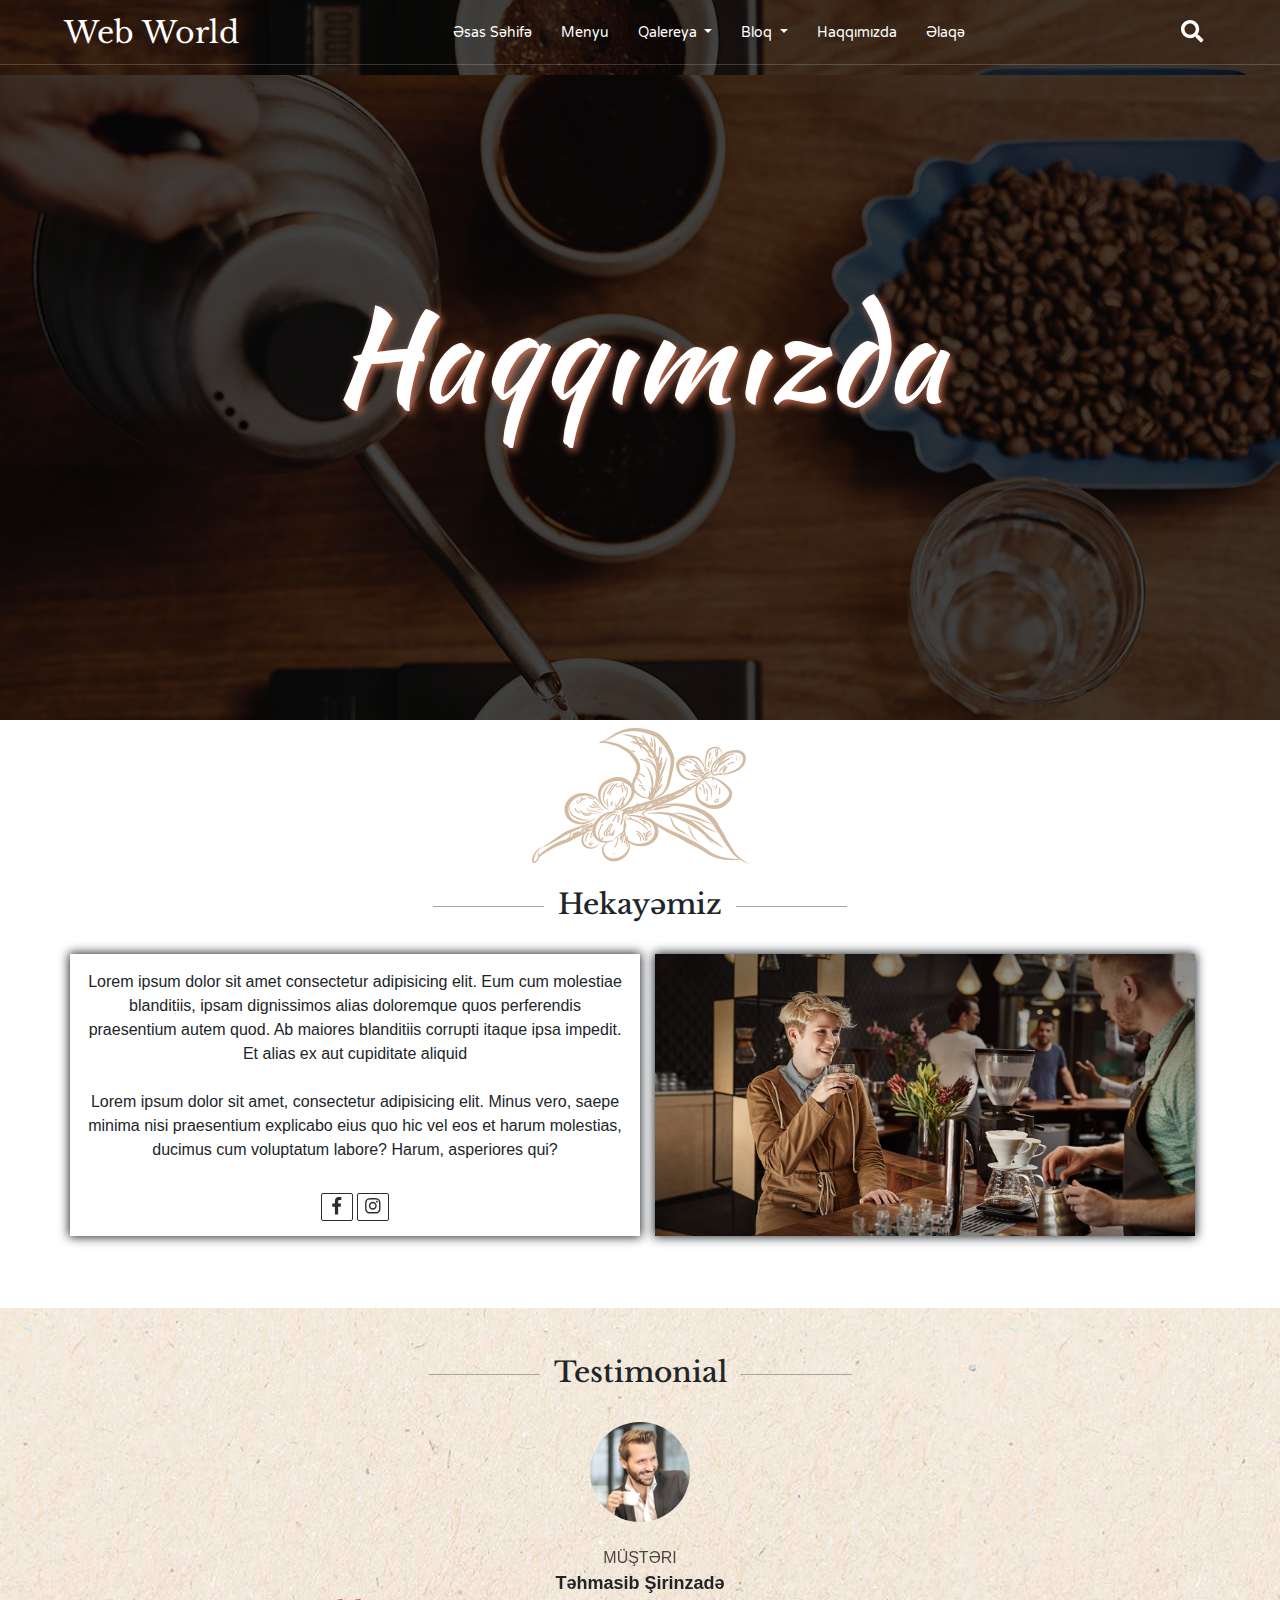
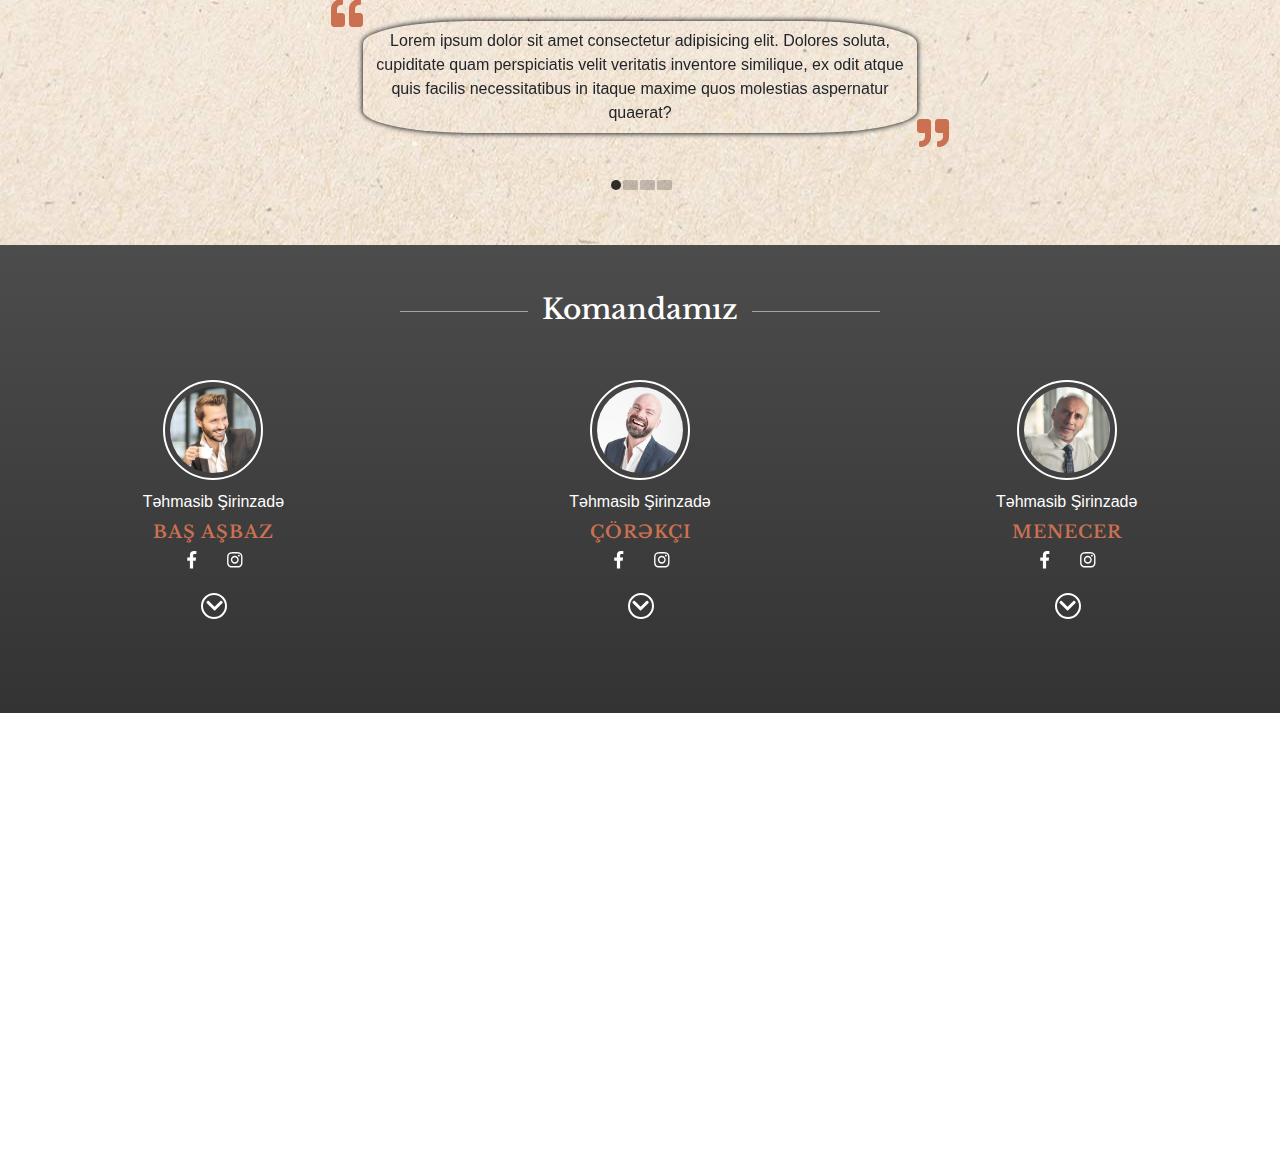
<file: about.html>
<!DOCTYPE html>
<html lang="en">

<head>
  <meta charset="UTF-8">
  <meta name="viewport" content="width=device-width, initial-scale=1.0">
  <meta http-equiv="X-UA-Compatible" content="ie=edge">
  <meta name="description" content="This is a HTML5 coffee template using bootstrap4">
  <meta name="keywords"
    content="coding, template, coffee template, html, css, js, javascript, jquery, bootstrap, bootstrap4">
  <meta name="author" content="Tahmasib Shirinzadeh">
  <title>Web World</title>
  <link rel="shortcut icon" type="image/x-icon" href="logo.jpg">
  <link rel="stylesheet" href="css/owl.carousel.min.css">
  <!-- mosaic gallery-->
  <link rel="stylesheet" href="http://scriptpie.com/cubeportfolio/live-preview/cubeportfolio/css/cubeportfolio.min.css">
  <link
    href="https://fonts.googleapis.com/css?family=Libre+Baskerville|Open+Sans|Varela+Round|Handlee|Kaushan+Script&display=swap"
    rel="stylesheet">
  <!-- bootstrap css  -->
  <link rel="stylesheet" href="css/bootstrap.min.css">
  <!-- main css  -->
  <link rel="stylesheet" href="css/style.css">
  <!-- font awesome js  -->
  <script src="js/all.js"></script>
  <!-- google fonts Libre+Baskerville, Open+Sans, Varela+Round, Kaushan+Script -->
</head>

<body>
  <div class="main-content">
    <div class="header-body hero-wrap bg-center"
      style="background:linear-gradient(rgba(0,0,0,.5), rgba(0,0,0,.5)), url('img/what-title.jpg')">
      <nav class="navbar navbar-expand-lg d-flex">
        <button class="navbar-toggler" type="button" data-toggle="collapse" data-target="#myNavbar">
          <div class="toggler-btn">
            <div class="bar bar1"></div>
            <div class="bar bar2"></div>
            <div class="bar bar3"></div>
          </div>
        </button>

        <a href="index.html" class="navbar-brand order-lg-1 pl-lg-5" data-toggle="tooltip" data-placement="bottom"
          title="Web World">Web World</a>
        <!-- data-html="true" yazaraq,title-da html taglarden istifade ederek tooltipde deyisiklik etmek olar-->

        <div class="order-lg-3 pr-3 pr-sm-5 ">
          <button class="btn search-header"> <i class="fas fa-search"></i> </button>
        </div>
        <!-- <div class="cart-dropdown order-lg-3 pr-3 pr-sm-5">
          <div class="cart-dropdown-inner">
            <a href="">
              <span class="cart-icon"><i class="fas fa-shopping-cart"></i></span>
              <span class="cart-empty">0</span>
            </a>
          </div>
          <div class="cart-dropdown-out">
            <p class="cart-text text-center">No products in the card </p>
          </div>
        </div> -->
        <!-- links -->
        <div class="collapse navbar-collapse order-lg-2 justify-content-center" id="myNavbar">
          <ul class="navbar-nav">
            <li class="nav-item ">
              <a href="index.html" class="nav-link text-capitalize">əsas səhifə</a>
            </li>
            <li class="nav-item ">
              <a href="menu.html" class="nav-link text-capitalize">menyu</a>
            </li>
            <li class="nav-item">
              <div class="dropdown">
                <a class=" dropdown-toggle nav-link" href="gallery-coffee.html" role="button" id="dropdownMenuLink"
                  data-toggle="dropdown" aria-haspopup="true" aria-expanded="false">
                  Qalereya
                </a>

                <div class="dropdown-menu" aria-labelledby="dropdownMenuLink">
                  <a class="dropdown-item" href="gallery-coffee.html">Kofe Şop</a>
                  <a class="dropdown-item" href="gallery-food.html">Qida</a>
                </div>
              </div>
            </li>
            <li class="nav-item">
              <div class="dropdown">
                <a class=" dropdown-toggle nav-link" href="blog-healthy.html" role="button" id="dropdownMenuLink"
                  data-toggle="dropdown" aria-haspopup="true" aria-expanded="false">
                  Bloq
                </a>

                <div class="dropdown-menu" aria-labelledby="dropdownMenuLink">
                  <a class="dropdown-item" href="blog-healthy.html">Sağlam qidalar</a>
                  <a class="dropdown-item" href="blog-recipe.html">Reseptlər</a>
                </div>
              </div>
            </li>
            <!-- <li class="nav-item">
              <a href="#contact" class="nav-link text-capitalize">Shop</a>
            </li> -->
            <li class="nav-item">
              <a href="about.html" class="nav-link text-capitalize">haqqımızda</a>
            </li>
            <li class="nav-item">
              <a href="contact.html" class="nav-link text-capitalize">əlaqə</a>
            </li>
          </ul>
        </div>
      </nav>
      <div>
        <input type="text" class="search-header__input" placeholder="Axtar">
        <button class="btn search-header__close"><i class="fas fa-times" aria-hidden="true"></i></button>
      </div>

      <hr class="nav-line">

      <header class="header-wrap">
        <div class="container-fluid">
          <div class="row  ">
            <div class="col-md-12">
              <div class="header-wrap__text">
                <h1 class="bread">Haqqımızda</h1>
              </div>
            </div>
          </div>
        </div>
      </header>
    </div>

    <section class="story py-5 pt-sm-1">
      <div class="container">
        <img src="img/title-above.png" class="title-above d-block mx-auto pt-3 pt-sm-1" alt="Title-above">
        <h3 class="subheading heading-line text-center pt-4">Hekayəmiz</h3>
        <div class="row py-4">
          <div class="col-md-6 story__left d-flex flex-column align-items-center justify-content-center">
            <div class="subheading-text text-center py-3">
              Lorem ipsum dolor sit amet consectetur adipisicing elit. Eum cum molestiae blanditiis, ipsam dignissimos
              alias doloremque quos perferendis praesentium autem quod. Ab maiores blanditiis corrupti itaque ipsa
              impedit. Et alias ex aut cupiditate aliquid <br><br> Lorem ipsum dolor sit amet,
              consectetur
              adipisicing elit. Minus vero, saepe minima nisi praesentium explicabo eius quo hic vel eos et harum
              molestias, ducimus cum voluptatum labore? Harum, asperiores qui?
            </div>
            <div class="social py-3">
              <a href="https://www.facebook.com/webworld.az/"><i class="fab fa-facebook-f "></i></a>
              <a href="https://www.instagram.com/webworld.az/"><i class="fab fa-instagram "></i></a>
            </div>
          </div>
          <div class="col-md-6 pt-4 pt-md-0">
            <div id="home" class="video-hero"
              style="height:100%; background-image: url(img/header-bg.jpg); background-size:cover; background-position: center center;">
              <a class="player"
                data-property="{videoURL:'https://www.youtube.com/watch?v=G1Bl_cy0svM',containment:'#home',useOnMobile: true, autoPlay:true, loop:true, mute:true, realfullscreen: true, startAt:0,  opacity:1, quality:'default', stopMovieOnBlur:true}"></a>
            </div>
          </div>
        </div>
      </div>
    </section>

    <section id="testimonial" class="testimony-section py-5" style="background-image: url('img/background.jpg')">
      <div class="container">
        <div class="row">
          <div class="col-12">
            <h3 class="subheading heading-line text-center">Testimonial</h3>
          </div>
        </div>
        <div class="row">
          <div class="col-12">
            <div class="carousel-testimony owl-carousel owl-theme">
              <div class="item">
                <div class="testimony-wrap py-4">
                  <div class="mb-4 testimonial__img bg-cover" style=" background-image: url('img/person_1.jpg');">
                  </div>
                  <div class="text-center">
                    <span class="position">müştəri</span>
                    <p class="name">Təhmasib Şirinzadə</p>
                    <div class="col-md-7 d-flex mx-auto">
                      <i class="fas fa-quote-left quote"></i>
                      <p class="testimonial__text mt-4">Lorem ipsum dolor sit amet consectetur adipisicing elit. Dolores
                        soluta, cupiditate quam perspiciatis velit veritatis inventore similique, ex odit atque quis
                        facilis necessitatibus in itaque maxime quos molestias aspernatur quaerat?</p>
                      <i class="fas fa-quote-right quote align-self-end"></i>
                    </div>
                  </div>
                </div>
              </div>
              <div class="item">
                <div class="testimony-wrap py-4">
                  <div class="mb-4 testimonial__img bg-cover" style=" background-image: url('img/person_2.jpg');">
                  </div>
                  <div class="text-center">
                    <span class="position">müştəri</span>
                    <p class="name">Təhmasib Şirinzadə</p>
                    <div class="col-md-7 d-flex mx-auto">
                      <i class="fas fa-quote-left quote"></i>
                      <p class="testimonial__text mt-4">Lorem ipsum dolor sit amet consectetur adipisicing elit. Dolores
                        soluta, cupiditate quam perspiciatis velit veritatis inventore similique, ex odit atque quis
                        facilis
                        necessitatibus in itaque maxime quos molestias aspernatur quaerat?</p>
                      <i class="fas fa-quote-right quote align-self-end"></i>
                    </div>
                  </div>
                </div>
              </div>
              <div class="item">
                <div class="testimony-wrap py-4">
                  <div class="mb-4 testimonial__img bg-cover" style=" background-image: url('img/person_3.jpg');">
                  </div>
                  <div class="text-center">
                    <span class="position">müştəri</span>
                    <p class="name">Təhmasib Şirinzadə</p>
                    <div class="col-md-7 d-flex mx-auto">
                      <i class="fas fa-quote-left quote"></i>
                      <p class="testimonial__text mt-4">Lorem ipsum dolor sit amet consectetur adipisicing elit. Dolores
                        soluta, cupiditate quam perspiciatis velit veritatis inventore similique, ex odit atque quis
                        facilis
                        necessitatibus in itaque maxime quos molestias aspernatur quaerat?</p>
                      <i class="fas fa-quote-right quote align-self-end"></i>
                    </div>
                  </div>
                </div>
              </div>
              <div class="item">
                <div class="testimony-wrap py-4">
                  <div class="mb-4 testimonial__img bg-cover" style=" background-image: url('img/person_4.jpg');">
                  </div>
                  <div class="text-center">
                    <span class="position">müştəri</span>
                    <p class="name">Təhmasib Şirinzadə</p>
                    <div class="col-md-7 d-flex mx-auto">
                      <i class="fas fa-quote-left quote"></i>
                      <p class="testimonial__text mt-4">Lorem ipsum dolor sit amet consectetur adipisicing elit. Dolores
                        soluta, cupiditate quam perspiciatis velit veritatis inventore similique, ex odit atque quis
                        facilis necessitatibus in itaque maxime quos molestias aspernatur quaerat?</p>
                      <i class="fas fa-quote-right quote align-self-end"></i>
                    </div>
                  </div>
                </div>
              </div>
            </div>
          </div>
        </div>
      </div>
    </section>

    <section class="team py-5">
      <h3 class="subheading heading-line text-center">Komandamız</h3>
      <div class="team-overlay"></div>
      <div class="page-wrap light-theme py-3">
        <div class="wrap-center wrap-center-a">
          <div class="team-header">
            <div class="avatar">
              <div class=""></div>
              <img src="img/person_1.jpg" alt="team member">
            </div>
            <span class="team-name">Təhmasib Şirinzadə</span>
            <h1 class="team-position">Baş aşbaz</h1>
            <div class="social team-social">
              <a href="https://www.facebook.com/webworld.az/"><i class="fab fa-facebook-f"></i></a>
              <a href="https://www.instagram.com/webworld.az/"><i class="fab fa-instagram"></i></a>
            </div>
            <nav class="team-nav">
              <span class="team-toggle team-a"><i class="fas fa-chevron-down team-arrow-down"></i></span>
            </nav>
          </div>

          <div class="team-about" id="team-about">
            <div class="copy-block">
              <h2>Haqqında</h2>
              <p>Lorem ipsum dolor sit amet consectetur adipisicing elit. Molestiae laudantium itaque similique
                aspernatur vitae nostrum sapiente. Odit ipsa labore necessitatibus atque aspernatur reprehenderit ea
                quo, non voluptate aliquid cum obcaecati, consectetur esse tempora animi totam dolores culpa! Fuga,
                veritatis? Suscipit, ullam vitae! Architecto, at tempore?</p>
            </div>
          </div>
        </div>

        <div class="wrap-center wrap-center-b">
          <div class="team-header">
            <div class="avatar">
              <div class=""></div>
              <img src="img/person_2.jpg" alt="team member">
            </div>
            <span class="team-name">Təhmasib Şirinzadə</span>
            <h1 class="team-position">çörəkçi</h1>
            <div class="social team-social">
              <a href="https://www.facebook.com/webworld.az/"><i class="fab fa-facebook-f"></i></a>
              <a href="https://www.instagram.com/webworld.az/"><i class="fab fa-instagram"></i></a>
            </div>
            <nav class="team-nav">
              <span class="team-toggle team-b"><i class="fas fa-chevron-down team-arrow-down"></i></span>
            </nav>
          </div>

          <div class="team-about" id="team-about">
            <div class="copy-block">
              <h2>Haqqında</h2>
              <p>Lorem ipsum dolor sit amet consectetur adipisicing elit. Molestiae laudantium itaque similique
                aspernatur vitae nostrum sapiente. Odit ipsa labore necessitatibus atque aspernatur reprehenderit ea
                quo, non voluptate aliquid cum obcaecati, consectetur esse tempora animi totam dolores culpa! Fuga,
                veritatis? Suscipit, ullam vitae! Architecto, at tempore?</p>
            </div>
          </div>
        </div>

        <div class="wrap-center wrap-center-c">
          <div class="team-header">
            <div class="avatar">
              <div class=""></div>
              <img src="img/person_3.jpg" alt="Team-member">
            </div>
            <span class="team-name">Təhmasib Şirinzadə</span>
            <h1 class="team-position">menecer</h1>
            <div class="social team-social">
              <a href="https://www.facebook.com/webworld.az/"><i class="fab fa-facebook-f"></i></a>
              <a href="https://www.instagram.com/webworld.az/"><i class="fab fa-instagram"></i></a>
            </div>
            <nav class="team-nav">
              <span class="team-toggle team-c"><i class="fas fa-chevron-down team-arrow-down"></i></span>
            </nav>
          </div>

          <div class="team-about" id="team-about">
            <div class="copy-block">
              <h2>Haqqında</h2>
              <p>Lorem ipsum dolor sit amet consectetur adipisicing elit. Molestiae laudantium itaque similique
                aspernatur vitae nostrum sapiente. Odit ipsa labore necessitatibus atque aspernatur reprehenderit ea
                quo, non voluptate aliquid cum obcaecati, consectetur esse tempora animi totam dolores culpa! Fuga,
                veritatis? Suscipit, ullam vitae! Architecto, at tempore?</p>
            </div>
          </div>
        </div>


      </div>
    </section>


    <footer id="footer">
      <h1 class="heading footer-heading text-center pb-4">Web World</h1>
      <div class="row text-center">
        <div class="container-fluid text-white d-md-flex">
          <div class="footer-col col-md-6 ">
            <h3 class="heading">Xəbərlərdən məlumatlı olun</h3>
            <form>
              <div class="form-group py-3">
                <input type="email" class="form-control footer-email" id="exampleInputEmail1"
                  aria-describedby="emailHelp" placeholder="Email adresiniz" required>
                <button class="btn btn-button footer-btn">Abunə olun</button>
              </div>
              <small id="emailHelp" class="form-text text-muted pb-3">Biz heç vaxt məlumatlarınızı başqaları ilə
                paylaşmayacağıq.</small>
            </form>
            <div
              class="direction-social-icons footer-social d-flex align-items-center justify-content-between mx-auto mb-3">
              <a href=""><i class="fab fa-facebook-f "></i></a>
              <a href=""><i class="fab fa-twitter"></i></a>
              <a href=""><i class="fab fa-instagram"></i></a>
            </div>
          </div>
          <div class="footer-col col-md-6">
            <h3 class="heading">Əlaqə</h3>
            <p class="footer-text py-3 d-none d-sm-block">Lorem ipsum dolor sit amet. <br> Lorem, ipsum dolor <br>sit
              amet consectetur adipisicing elit.</p>
            <a href="">
              <p class="footer-text footer-contact-mail">office@webworld.az</p>
            </a>
          </div>
        </div>
        <div class="row text-center pt-3 pt-md-0 pt-xl-3">
          <div class="col-md-12">
            <p class="footer-text">Copyright &copy;
              <script>document.write(new Date().getFullYear());</script>
              Created with <i class="fas fa-heart text-danger"></i> by <a href="http://webworld.az" target="_blank"
                class="ww">Web World</a> -Tahmasib Shirinzadeh</p>
          </div>
        </div>
      </div>
    </footer>
    <div class="search-overlay"></div>

    <!-- loader -->
    <div id="ftco-loader" class="show fullscreen"><svg class="circular" width="48px" height="48px">
        <circle class="path-bg" cx="24" cy="24" r="22" fill="none" stroke-width="4" stroke="#eeeeee" />
        <circle class="path" cx="24" cy="24" r="22" fill="none" stroke-width="4" stroke-miterlimit="10"
          stroke="#cb7152" /></svg></div>

    <script src="js/jquery-3.4.1.min.js"></script>
    <script src="js/bootstrap.bundle.min.js"></script>
    <!-- cubeportfolio mosaic  -->
    <script type="text/javascript"
      src="http://scriptpie.com/cubeportfolio/live-preview/cubeportfolio/js/jquery.cubeportfolio.min.js"></script>
    <script type="text/javascript"
      src="http://scriptpie.com/cubeportfolio/live-preview/templates/mosaic/js/main.js"></script>

    <script src="js/owl.carousel.min.js"></script>
    <script src="js/jquery.mb.YTPlayer.min.js"></script>
    <script src="js/script.js"></script>
</body>

</html>
</file>
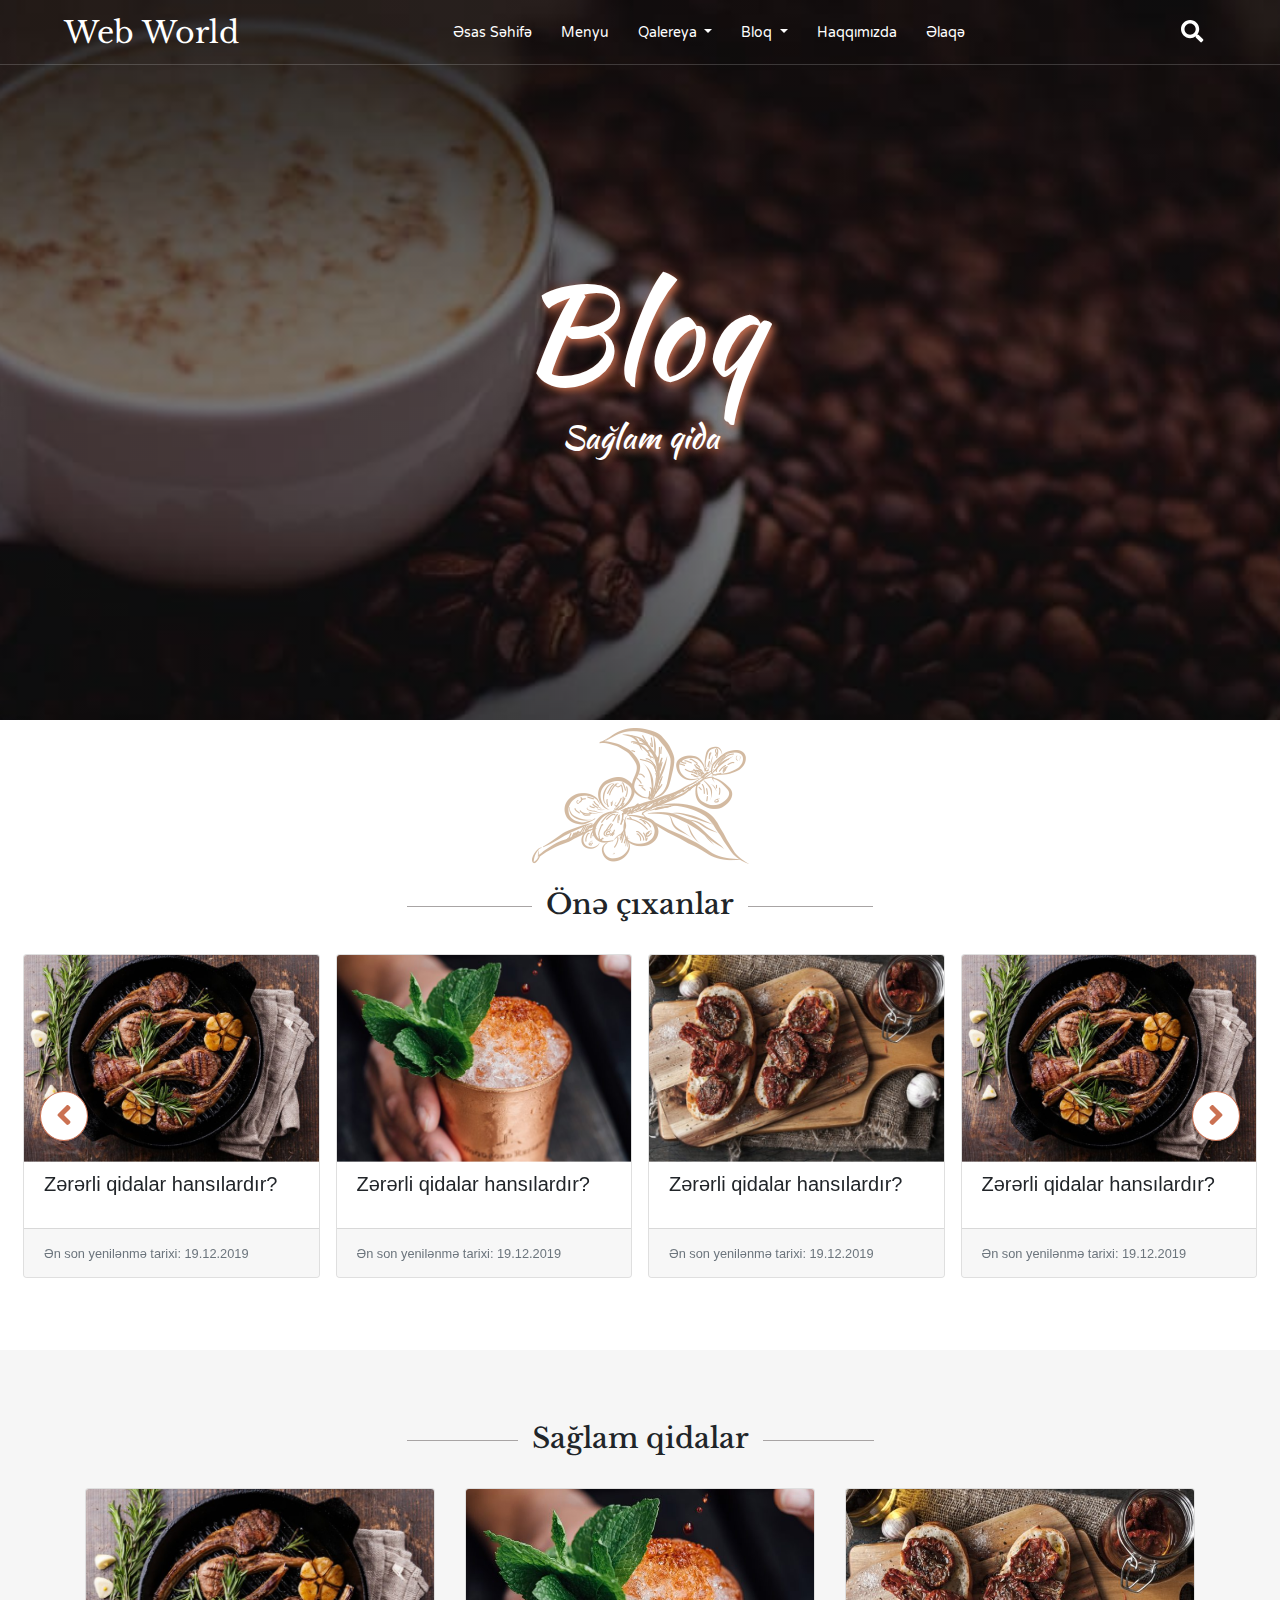
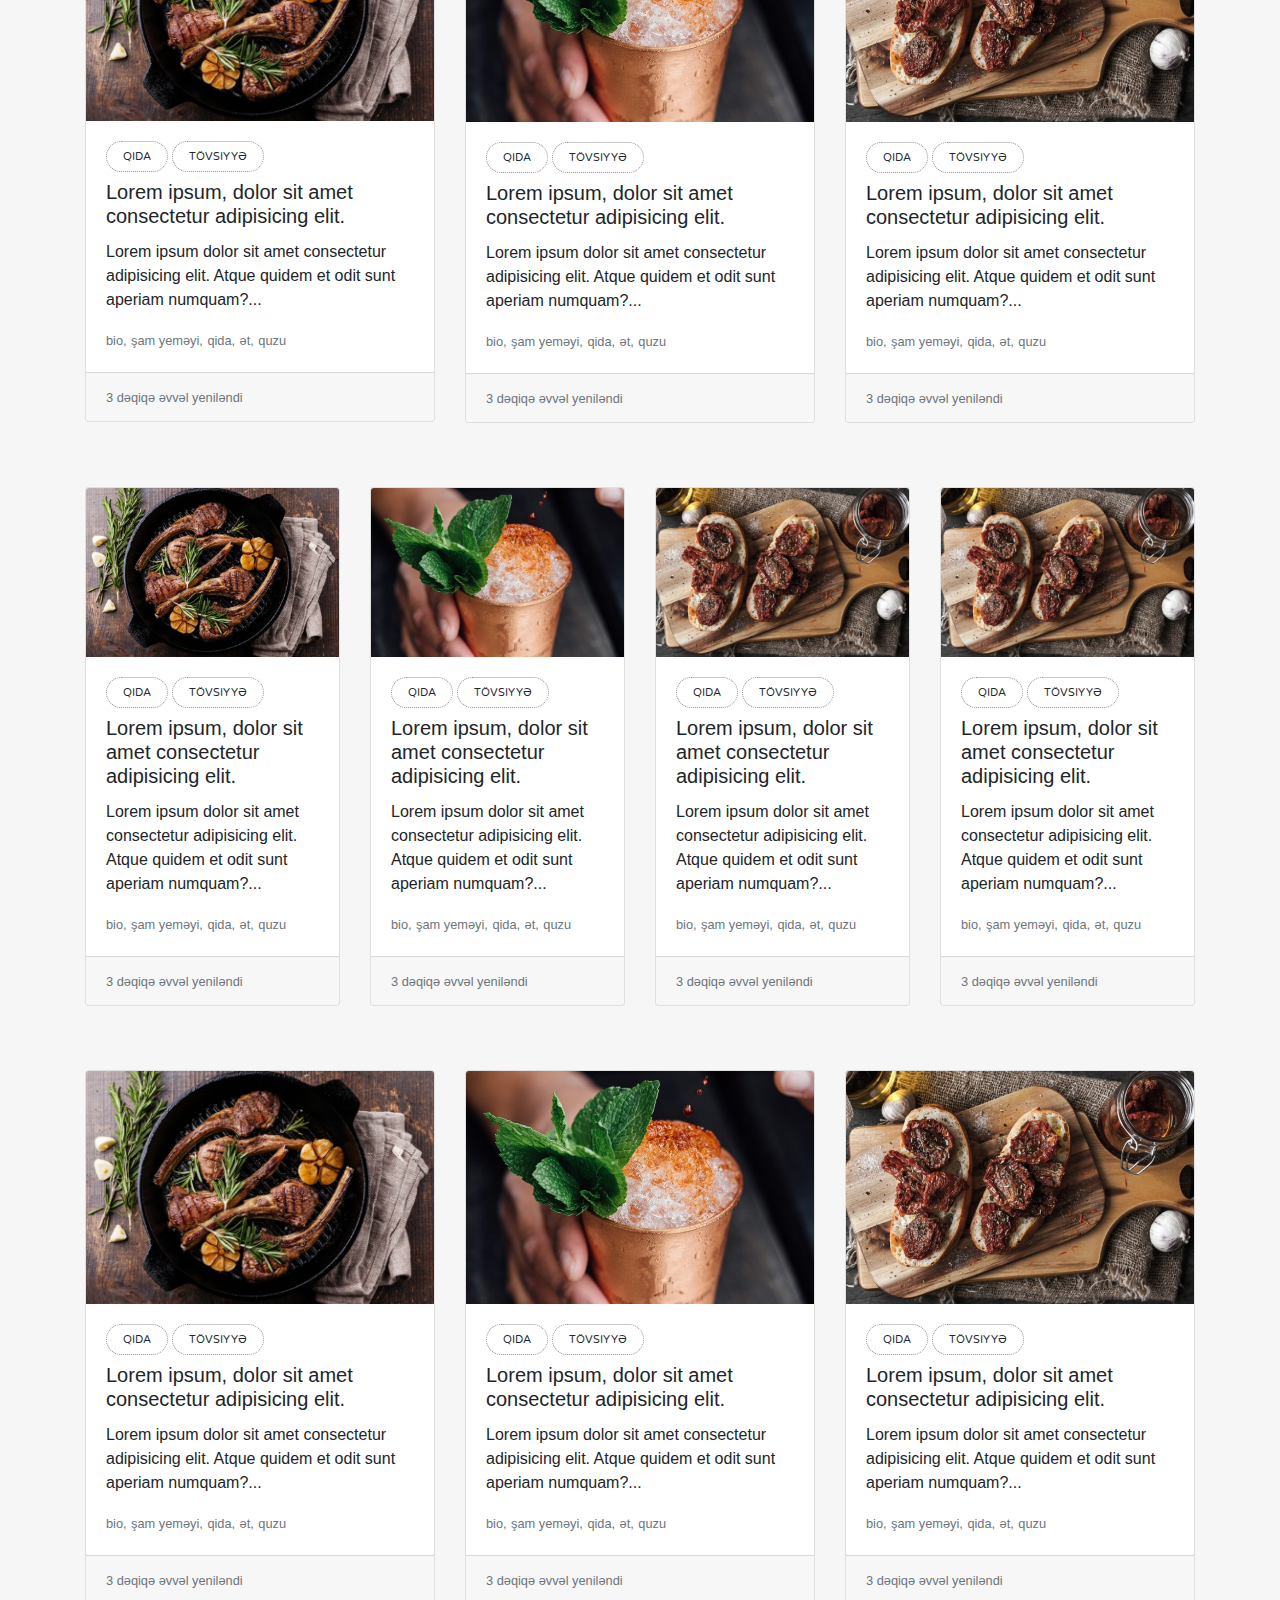
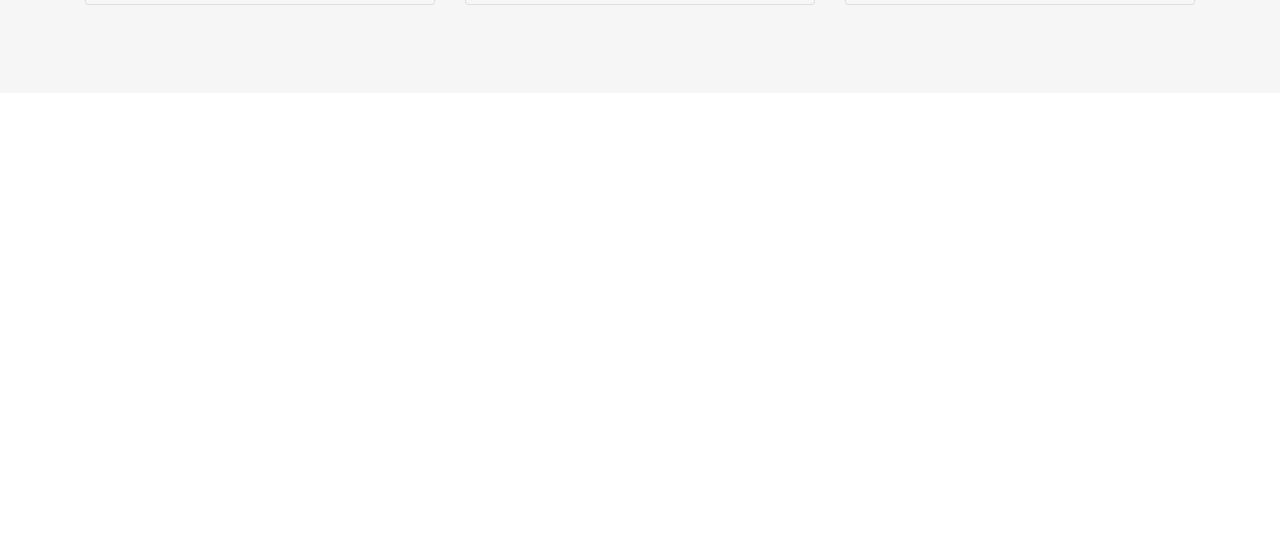
<file: blog-healthy.html>
<!DOCTYPE html>
<html lang="en">

<head>
  <meta charset="UTF-8">
  <meta name="viewport" content="width=device-width, initial-scale=1.0">
  <meta http-equiv="X-UA-Compatible" content="ie=edge">
  <meta name="description" content="This is a HTML5 coffee template using bootstrap4">
  <meta name="keywords"
    content="coding, template, coffee template, html, css, js, javascript, jquery, bootstrap, bootstrap4">
  <meta name="author" content="Tahmasib Shirinzadeh">
  <title>Web World</title>
  <link rel="shortcut icon" type="image/x-icon" href="logo.jpg">
  <link rel="stylesheet" href="css/owl.carousel.min.css">
  <!-- mosaic gallery-->
  <link rel="stylesheet" href="http://scriptpie.com/cubeportfolio/live-preview/cubeportfolio/css/cubeportfolio.min.css">
  <link
    href="https://fonts.googleapis.com/css?family=Libre+Baskerville|Open+Sans|Varela+Round|Handlee|Kaushan+Script&display=swap"
    rel="stylesheet">
  <!-- bootstrap css  -->
  <link rel="stylesheet" href="css/bootstrap.min.css">
  <!-- main css  -->
  <link rel="stylesheet" href="css/style.css">
  <!-- font awesome js  -->
  <script src="js/all.js"></script>
  <!-- google fonts Libre+Baskerville, Open+Sans, Varela+Round, Kaushan+Script -->
</head>

<body>
  <div class="main-content">
    <div class="header-body hero-wrap" style="background:linear-gradient(rgba(0,0,0,.5), rgba(0,0,0,.5)), 
                                                        url('img/bg-blog-healthy.jpg') bottom center/cover no-repeat;">
      <nav class="navbar navbar-expand-lg d-flex ">
        <button class="navbar-toggler" type="button" data-toggle="collapse" data-target="#myNavbar">
          <div class="toggler-btn">
            <div class="bar bar1"></div>
            <div class="bar bar2"></div>
            <div class="bar bar3"></div>
          </div>
        </button>

        <a href="index.html" class="navbar-brand order-lg-1 pl-lg-5" data-toggle="tooltip" data-placement="bottom"
          title="Web World">Web World</a>
        <!-- data-html="true" yazaraq,title-da html taglarden istifade ederek tooltipde deyisiklik etmek olar-->

        <div class="order-lg-3 pr-3 pr-sm-5 ">
          <button class="btn search-header"> <i class="fas fa-search"></i> </button>
        </div>
        <!-- <div class="cart-dropdown order-lg-3 pr-3 pr-sm-5">
          <div class="cart-dropdown-inner">
            <a href="">
              <span class="cart-icon"><i class="fas fa-shopping-cart"></i></span>
              <span class="cart-empty">0</span>
            </a>
          </div>
          <div class="cart-dropdown-out">
            <p class="cart-text text-center">No products in the card </p>
          </div>
        </div> -->
        <!-- links -->
        <div class="collapse navbar-collapse order-lg-2 justify-content-center" id="myNavbar">
          <ul class="navbar-nav">
            <li class="nav-item ">
              <a href="index.html" class="nav-link text-capitalize">əsas səhifə</a>
            </li>
            <li class="nav-item ">
              <a href="menu.html" class="nav-link text-capitalize">menyu</a>
            </li>
            <li class="nav-item">
              <div class="dropdown">
                <a class=" dropdown-toggle nav-link" href="gallery-coffee.html" role="button" id="dropdownMenuLink"
                  data-toggle="dropdown" aria-haspopup="true" aria-expanded="false">
                  Qalereya
                </a>

                <div class="dropdown-menu" aria-labelledby="dropdownMenuLink">
                  <a class="dropdown-item" href="gallery-coffee.html">Kofe Şop</a>
                  <a class="dropdown-item" href="gallery-food.html">Qida</a>
                </div>
              </div>
            </li>
            <li class="nav-item">
              <div class="dropdown">
                <a class=" dropdown-toggle nav-link" href="blog-healthy.html" role="button" id="dropdownMenuLink"
                  data-toggle="dropdown" aria-haspopup="true" aria-expanded="false">
                  Bloq
                </a>

                <div class="dropdown-menu" aria-labelledby="dropdownMenuLink">
                  <a class="dropdown-item" href="blog-healthy.html">Sağlam qidalar</a>
                  <a class="dropdown-item" href="blog-recipe.html">Reseptlər</a>
                </div>
              </div>
            </li>
            <!-- <li class="nav-item">
              <a href="#contact" class="nav-link text-capitalize">Shop</a>
            </li> -->
            <li class="nav-item">
              <a href="about.html" class="nav-link text-capitalize">haqqımızda</a>
            </li>
            <li class="nav-item">
              <a href="contact.html" class="nav-link text-capitalize">əlaqə</a>
            </li>
          </ul>
        </div>
      </nav>
      <div>
        <input type="text" class="search-header__input" placeholder="Axtar">
        <button class="btn search-header__close"><i class="fas fa-times" aria-hidden="true"></i></button>
      </div>

      <hr class="nav-line">

      <header class="header-wrap">
        <div class="container-fluid">
          <div class="row  ">
            <div class="col-md-12">
              <div class="header-wrap__text">
                <h1 class="bread">Bloq</h1>
                <h2 class="text-center no-wrap">Sağlam qida</h2>
              </div>
            </div>
          </div>
        </div>
      </header>
    </div>

    <section id="blog" class="blog-featured py-5 pt-sm-1">
      <div class="container-fluid">
        <img src="img/title-above.png" class="title-above d-block mx-auto pt-3 pt-sm-1" alt="Title-above">
        <div class="row second-row">
          <div class="col-12">
            <h3 class="subheading heading-line text-center pt-4">Önə çıxanlar</h3>
          </div>
        </div>
        <div class="carousel-blog owl-carousel owl-theme">
          <div class="mx-2">
            <div class="card">
              <img class=" card-img-top" src="img/blog-card-image.jpg" alt="Card image cap">
              <div class="card-body">
                <h5 class="card-title">Zərərli qidalar hansılardır?</h5>
              </div>
              <div class="card-footer">
                <small class="text-muted">Ən son yenilənmə tarixi: 19.12.2019</small>
              </div>
            </div>
          </div>
          <div class="mx-2">
            <div class="card">
              <img class=" card-img-top" src="img/blog-card-image-2.jpg" alt="Card image cap">
              <div class="card-body">
                <h5 class="card-title">Zərərli qidalar hansılardır?</h5>
              </div>
              <div class="card-footer">
                <small class="text-muted">Ən son yenilənmə tarixi: 19.12.2019</small>
              </div>
            </div>
          </div>
          <div class="mx-2">
            <div class="card">
              <img class=" card-img-top" src="img/blog-card-image3.jpg" alt="Card image cap">
              <div class="card-body">
                <h5 class="card-title">Zərərli qidalar hansılardır?</h5>
              </div>
              <div class="card-footer">
                <small class="text-muted">Ən son yenilənmə tarixi: 19.12.2019</small>
              </div>
            </div>
          </div>
          <div class="mx-2">
            <div class="card">
              <img class="card-img-top" src="img/blog-card-image.jpg" alt="Card image cap">
              <div class="card-body">
                <h5 class="card-title">Zərərli qidalar hansılardır?</h5>
              </div>
              <div class="card-footer">
                <small class="text-muted">Ən son yenilənmə tarixi: 19.12.2019</small>
              </div>
            </div>
          </div>
          <div class="mx-2">
            <div class="card">
              <img class="card-img-top" src="img/blog-card-image-2.jpg" alt="Card image cap">
              <div class="card-body">
                <h5 class="card-title">Zərərli qidalar hansılardır?</h5>
              </div>
              <div class="card-footer">
                <small class="text-muted">Ən son yenilənmə tarixi: 19.12.2019</small>
              </div>
            </div>
          </div>
          <div class="mx-2">
            <div class="card">
              <img class="card-img-top" src="img/blog-card-image3.jpg" alt="Card image cap">
              <div class="card-body">
                <h5 class="card-title">Zərərli qidalar hansılardır?</h5>
              </div>
              <div class="card-footer">
                <small class="text-muted">Ən son yenilənmə tarixi: 19.12.2019</small>
              </div>
            </div>
          </div>
          <div class="mx-2">
            <div class="card">
              <img class="card-img-top" src="img/blog-card-image.jpg" alt="Card image cap">
              <div class="card-body">
                <h5 class="card-title">Zərərli qidalar hansılardır?</h5>
              </div>
              <div class="card-footer">
                <small class="text-muted">Ən son yenilənmə tarixi: 19.12.2019</small>
              </div>
            </div>
          </div>
          <div class="mx-2">
            <div class="card">
              <img class="card-img-top" src="img/blog-card-image-2.jpg" alt="Card image cap">
              <div class="card-body">
                <h5 class="card-title">Zərərli qidalar hansılardır?</h5>
              </div>
              <div class="card-footer">
                <small class="text-muted">Ən son yenilənmə tarixi: 19.12.2019</small>
              </div>
            </div>
          </div>
        </div>
      </div>
    </section>

    <section id="blog" class="blog-healthy py-5">
      <div class="container">
        <h3 class="subheading heading-line text-center pt-4">Sağlam qidalar</h3>
        <div class="row py-4">
          <div class="col-lg-4 col-md-6">
            <div class="card-deck mb-3">
              <div class="card">
                <div class="card-image">
                  <img src="img/blog-card-image.jpg" class="card-img-top" alt="blog & Letters">
                </div>
                <div class="card-body">
                  <button class="btn btn-button btn-blog d-inline-block text-uppercase mb-2">qida</button>
                  <button class="btn btn-button btn-blog d-inline-block text-uppercase mb-2">tövsiyyə</button>
                  <h5 class="card-title">Lorem ipsum, dolor sit amet consectetur adipisicing elit.</h5>
                  <p class="card-text">Lorem ipsum dolor sit amet consectetur adipisicing elit. Atque quidem et odit
                    sunt aperiam numquam?...</p>
                  <small class="text-muted d-inline-block">bio,</small>
                  <small class="text-muted d-inline-block">şam yeməyi,</small>
                  <small class="text-muted d-inline-block">qida,</small>
                  <small class="text-muted d-inline-block">ət,</small>
                  <small class="text-muted d-inline-block">quzu</small>
                </div>
                <div class="card-footer">
                  <small class="text-muted">3 dəqiqə əvvəl yeniləndi</small>
                </div>
              </div>
            </div>
          </div>
          <div class="col-lg-4 col-md-6">
            <div class="card-deck mb-3">
              <div class="card">
                <div class="card-image">
                  <img src="img/blog-card-image-2.jpg" class="card-img-top" alt="blog & Letters">
                </div>
                <div class="card-body">
                  <button class="btn btn-button btn-blog d-inline-block text-uppercase mb-2">qida</button>
                  <button class="btn btn-button btn-blog d-inline-block text-uppercase mb-2">tövsiyyə</button>
                  <h5 class="card-title">Lorem ipsum, dolor sit amet consectetur adipisicing elit.</h5>
                  <p class="card-text">Lorem ipsum dolor sit amet consectetur adipisicing elit. Atque quidem et odit
                    sunt aperiam numquam?...</p>
                  <small class="text-muted d-inline-block">bio,</small>
                  <small class="text-muted d-inline-block">şam yeməyi,</small>
                  <small class="text-muted d-inline-block">qida,</small>
                  <small class="text-muted d-inline-block">ət,</small>
                  <small class="text-muted d-inline-block">quzu</small>
                </div>
                <div class="card-footer">
                  <small class="text-muted">3 dəqiqə əvvəl yeniləndi</small>
                </div>
              </div>
            </div>
          </div>
          <div class="col-lg-4 col-md-6">
            <div class="card-deck mb-3">
              <div class="card">
                <div class="card-image">
                  <img src="img/blog-card-image3.jpg" class="card-img-top" alt="blog & Letters">
                </div>
                <div class="card-body">
                  <button class="btn btn-button btn-blog d-inline-block text-uppercase mb-2">qida</button>
                  <button class="btn btn-button btn-blog d-inline-block text-uppercase mb-2">tövsiyyə</button>
                  <h5 class="card-title">Lorem ipsum, dolor sit amet consectetur adipisicing elit.</h5>
                  <p class="card-text">Lorem ipsum dolor sit amet consectetur adipisicing elit. Atque quidem et odit
                    sunt aperiam numquam?...</p>
                  <small class="text-muted d-inline-block">bio,</small>
                  <small class="text-muted d-inline-block">şam yeməyi,</small>
                  <small class="text-muted d-inline-block">qida,</small>
                  <small class="text-muted d-inline-block">ət,</small>
                  <small class="text-muted d-inline-block">quzu</small>
                </div>
                <div class="card-footer">
                  <small class="text-muted">3 dəqiqə əvvəl yeniləndi</small>
                </div>
              </div>
            </div>
          </div>
          <div class="col-lg-4 col-md-6 d-none fourth-card">
            <div class="card-deck">
              <div class="card">
                <div class="card-image">
                  <img src="img/blog-card-image.jpg" class="card-img-top blog-card-img" alt="blog & Letters">
                </div>
                <div class="card-body">
                  <button class="btn btn-button btn-blog d-inline-block text-uppercase mb-2">resept</button>
                  <button class="btn btn-button btn-blog d-inline-block text-uppercase mb-2">tövsiyyə</button>
                  <h5 class="card-title">Lorem ipsum, dolor sit amet consectetur adipisicing elit.</h5>
                  <p class="card-text">Lorem ipsum dolor sit amet consectetur adipisicing elit. Atque quidem et odit
                    sunt aperiam numquam?...</p>
                  <small class="text-muted d-inline-block">bio,</small>
                  <small class="text-muted d-inline-block">şam yeməyi,</small>
                  <small class="text-muted d-inline-block">qida,</small>
                  <small class="text-muted d-inline-block">ət,</small>
                  <small class="text-muted d-inline-block">quzu</small>
                </div>
                <div class="card-footer">
                  <small class="text-muted">3 dəqiqə əvvəl yeniləndi</small>
                </div>
              </div>
            </div>
          </div>
        </div>
        <div class="row py-4">
          <div class="col-lg-3 col-md-6">
            <div class="card-deck mb-3">
              <div class="card">
                <div class="card-image">
                  <img src="img/blog-card-image.jpg" class="card-img-top" alt="blog & Letters">
                </div>
                <div class="card-body">
                  <button class="btn btn-button btn-blog d-inline-block text-uppercase mb-2">qida</button>
                  <button class="btn btn-button btn-blog d-inline-block text-uppercase mb-2">tövsiyyə</button>
                  <h5 class="card-title">Lorem ipsum, dolor sit amet consectetur adipisicing elit.</h5>
                  <p class="card-text">Lorem ipsum dolor sit amet consectetur adipisicing elit. Atque quidem et odit
                    sunt aperiam numquam?...</p>
                  <small class="text-muted d-inline-block">bio,</small>
                  <small class="text-muted d-inline-block">şam yeməyi,</small>
                  <small class="text-muted d-inline-block">qida,</small>
                  <small class="text-muted d-inline-block">ət,</small>
                  <small class="text-muted d-inline-block">quzu</small>
                </div>
                <div class="card-footer">
                  <small class="text-muted">3 dəqiqə əvvəl yeniləndi</small>
                </div>
              </div>
            </div>
          </div>
          <div class="col-lg-3 col-md-6">
            <div class="card-deck mb-3">
              <div class="card">
                <div class="card-image">
                  <img src="img/blog-card-image-2.jpg" class="card-img-top" alt="blog & Letters">
                </div>
                <div class="card-body">
                  <button class="btn btn-button btn-blog d-inline-block text-uppercase mb-2">qida</button>
                  <button class="btn btn-button btn-blog d-inline-block text-uppercase mb-2">tövsiyyə</button>
                  <h5 class="card-title">Lorem ipsum, dolor sit amet consectetur adipisicing elit.</h5>
                  <p class="card-text">Lorem ipsum dolor sit amet consectetur adipisicing elit. Atque quidem et odit
                    sunt aperiam numquam?...</p>
                  <small class="text-muted d-inline-block">bio,</small>
                  <small class="text-muted d-inline-block">şam yeməyi,</small>
                  <small class="text-muted d-inline-block">qida,</small>
                  <small class="text-muted d-inline-block">ət,</small>
                  <small class="text-muted d-inline-block">quzu</small>
                </div>
                <div class="card-footer">
                  <small class="text-muted">3 dəqiqə əvvəl yeniləndi</small>
                </div>
              </div>
            </div>
          </div>
          <div class="col-lg-3 col-md-6">
            <div class="card-deck mb-3">
              <div class="card">
                <div class="card-image">
                  <img src="img/blog-card-image3.jpg" class="card-img-top" alt="blog & Letters">
                </div>
                <div class="card-body">
                  <button class="btn btn-button btn-blog d-inline-block text-uppercase mb-2">qida</button>
                  <button class="btn btn-button btn-blog d-inline-block text-uppercase mb-2">tövsiyyə</button>
                  <h5 class="card-title">Lorem ipsum, dolor sit amet consectetur adipisicing elit.</h5>
                  <p class="card-text">Lorem ipsum dolor sit amet consectetur adipisicing elit. Atque quidem et odit
                    sunt aperiam numquam?...</p>
                  <small class="text-muted d-inline-block">bio,</small>
                  <small class="text-muted d-inline-block">şam yeməyi,</small>
                  <small class="text-muted d-inline-block">qida,</small>
                  <small class="text-muted d-inline-block">ət,</small>
                  <small class="text-muted d-inline-block">quzu</small>
                </div>
                <div class="card-footer">
                  <small class="text-muted">3 dəqiqə əvvəl yeniləndi</small>
                </div>
              </div>
            </div>
          </div>
          <div class="col-lg-3 col-md-6">
            <div class="card-deck mb-3">
              <div class="card">
                <div class="card-image">
                  <img src="img/blog-card-image3.jpg" class="card-img-top" alt="blog & Letters">
                </div>
                <div class="card-body">
                  <button class="btn btn-button btn-blog d-inline-block text-uppercase mb-2">qida</button>
                  <button class="btn btn-button btn-blog d-inline-block text-uppercase mb-2">tövsiyyə</button>
                  <h5 class="card-title">Lorem ipsum, dolor sit amet consectetur adipisicing elit.</h5>
                  <p class="card-text">Lorem ipsum dolor sit amet consectetur adipisicing elit. Atque quidem et odit
                    sunt aperiam numquam?...</p>
                  <small class="text-muted d-inline-block">bio,</small>
                  <small class="text-muted d-inline-block">şam yeməyi,</small>
                  <small class="text-muted d-inline-block">qida,</small>
                  <small class="text-muted d-inline-block">ət,</small>
                  <small class="text-muted d-inline-block">quzu</small>
                </div>
                <div class="card-footer">
                  <small class="text-muted">3 dəqiqə əvvəl yeniləndi</small>
                </div>
              </div>
            </div>
          </div>
        </div>
        <div class="row py-4">
          <div class="col-lg-4 col-md-6">
            <div class="card-deck mb-3">
              <div class="card">
                <div class="card-image">
                  <img src="img/blog-card-image.jpg" class="card-img-top" alt="blog & Letters">
                </div>
                <div class="card-body">
                  <button class="btn btn-button btn-blog d-inline-block text-uppercase mb-2">qida</button>
                  <button class="btn btn-button btn-blog d-inline-block text-uppercase mb-2">tövsiyyə</button>
                  <h5 class="card-title">Lorem ipsum, dolor sit amet consectetur adipisicing elit.</h5>
                  <p class="card-text">Lorem ipsum dolor sit amet consectetur adipisicing elit. Atque quidem et odit
                    sunt aperiam numquam?...</p>
                  <small class="text-muted d-inline-block">bio,</small>
                  <small class="text-muted d-inline-block">şam yeməyi,</small>
                  <small class="text-muted d-inline-block">qida,</small>
                  <small class="text-muted d-inline-block">ət,</small>
                  <small class="text-muted d-inline-block">quzu</small>
                </div>
                <div class="card-footer">
                  <small class="text-muted">3 dəqiqə əvvəl yeniləndi</small>
                </div>
              </div>
            </div>
          </div>
          <div class="col-lg-4 col-md-6">
            <div class="card-deck mb-3">
              <div class="card">
                <div class="card-image">
                  <img src="img/blog-card-image-2.jpg" class="card-img-top" alt="blog & Letters">
                </div>
                <div class="card-body">
                  <button class="btn btn-button btn-blog d-inline-block text-uppercase mb-2">qida</button>
                  <button class="btn btn-button btn-blog d-inline-block text-uppercase mb-2">tövsiyyə</button>
                  <h5 class="card-title">Lorem ipsum, dolor sit amet consectetur adipisicing elit.</h5>
                  <p class="card-text">Lorem ipsum dolor sit amet consectetur adipisicing elit. Atque quidem et odit
                    sunt aperiam numquam?...</p>
                  <small class="text-muted d-inline-block">bio,</small>
                  <small class="text-muted d-inline-block">şam yeməyi,</small>
                  <small class="text-muted d-inline-block">qida,</small>
                  <small class="text-muted d-inline-block">ət,</small>
                  <small class="text-muted d-inline-block">quzu</small>
                </div>
                <div class="card-footer">
                  <small class="text-muted">3 dəqiqə əvvəl yeniləndi</small>
                </div>
              </div>
            </div>
          </div>
          <div class="col-lg-4 col-md-6">
            <div class="card-deck mb-3">
              <div class="card">
                <div class="card-image">
                  <img src="img/blog-card-image3.jpg" class="card-img-top" alt="blog & Letters">
                </div>
                <div class="card-body">
                  <button class="btn btn-button btn-blog d-inline-block text-uppercase mb-2">qida</button>
                  <button class="btn btn-button btn-blog d-inline-block text-uppercase mb-2">tövsiyyə</button>
                  <h5 class="card-title">Lorem ipsum, dolor sit amet consectetur adipisicing elit.</h5>
                  <p class="card-text">Lorem ipsum dolor sit amet consectetur adipisicing elit. Atque quidem et odit
                    sunt aperiam numquam?...</p>
                  <small class="text-muted d-inline-block">bio,</small>
                  <small class="text-muted d-inline-block">şam yeməyi,</small>
                  <small class="text-muted d-inline-block">qida,</small>
                  <small class="text-muted d-inline-block">ət,</small>
                  <small class="text-muted d-inline-block">quzu</small>
                </div>
                <div class="card-footer">
                  <small class="text-muted">3 dəqiqə əvvəl yeniləndi</small>
                </div>
              </div>
            </div>
          </div>
          <!--  display in medium size -->
          <div class="col-lg-4 col-md-6 d-none fourth-card">
            <div class="card-deck">
              <div class="card">
                <div class="card-image">
                  <img src="img/blog-card-image.jpg" class="card-img-top blog-card-img" alt="blog & Letters">
                </div>
                <div class="card-body">
                  <button class="btn btn-button btn-blog d-inline-block text-uppercase mb-2">resept</button>
                  <button class="btn btn-button btn-blog d-inline-block text-uppercase mb-2">tövsiyyə</button>
                  <h5 class="card-title">Lorem ipsum, dolor sit amet consectetur adipisicing elit.</h5>
                  <p class="card-text">Lorem ipsum dolor sit amet consectetur adipisicing elit. Atque quidem et odit
                    sunt aperiam numquam?...</p>
                  <small class="text-muted d-inline-block">bio,</small>
                  <small class="text-muted d-inline-block">şam yeməyi,</small>
                  <small class="text-muted d-inline-block">qida,</small>
                  <small class="text-muted d-inline-block">ət,</small>
                  <small class="text-muted d-inline-block">quzu</small>
                </div>
                <div class="card-footer">
                  <small class="text-muted">3 dəqiqə əvvəl yeniləndi</small>
                </div>
              </div>
            </div>
          </div>
        </div>
      </div>
    </section>

    <footer id="footer">
      <h1 class="heading footer-heading text-center pb-4">Web World</h1>
      <div class="container-fluid text-white">
        <div class="row text-center d-flex">
          <div class="footer-col col-md-4 col-sm-6 order-sm-1 pb-4">
            <h3 class="heading">Haqqımızda</h3>
            <p class="footer-text py-3">Lorem ipsum dolor sit amet consectetur adipisicing elit. Eligendi
              accusantium
              placeat corporis beatae vero cumque eum, quas iusto pariatur?...</p>
            <a href="about.html"><button class="btn btn-button">Daha ətraflı</button></a>
          </div>
          <div class="footer-col col-md-4 col-sm-12 order-sm-3">
            <h3 class="heading">Xəbərlərdən məlumatlı olun</h3>
            <form>
              <div class="form-group py-3">
                <input type="email" class="form-control footer-email" id="exampleInputEmail1"
                  aria-describedby="emailHelp" placeholder="Email adresiniz" required>
                <button class="btn btn-button footer-btn">Abunə olun</button>
              </div>
              <small id="emailHelp" class="form-text text-muted pb-3">Biz heç vaxt məlumatlarınızı başqaları ilə
                paylaşmayacağıq.</small>
            </form>
            <div
              class="direction-social-icons footer-social d-flex align-items-center justify-content-between mx-auto mb-3">
              <a href=""><i class="fab fa-facebook-f "></i></a>
              <a href=""><i class="fab fa-twitter"></i></a>
              <a href=""><i class="fab fa-instagram"></i></a>
            </div>
          </div>
          <div class="footer-col col-md-4 col-sm-6 order-sm-2">
            <h3 class="heading">Əlaqə</h3>
            <p class="footer-text py-3 d-none d-sm-block">Lorem ipsum dolor sit amet. <br> Lorem, ipsum dolor <br>sit
              amet consectetur adipisicing elit.</p>
            <a href="">
              <p class="footer-text footer-contact-mail">office@webworld.az</p>
            </a>
          </div>
        </div>
        <div class="row text-center pt-3 pt-md-0 pt-xl-3">
          <div class="col-md-12">
            <p class="footer-text">Copyright &copy;
              <script>document.write(new Date().getFullYear());</script>
              Created with <i class="fas fa-heart text-danger"></i> by <a href="http://webworld.az" target="_blank"
                class="ww">Web World</a> -Tahmasib Shirinzadeh</p>
          </div>
        </div>
      </div>
    </footer>
    <div class="search-overlay"></div>

    <!-- loader -->
    <div id="ftco-loader" class="show fullscreen"><svg class="circular" width="48px" height="48px">
        <circle class="path-bg" cx="24" cy="24" r="22" fill="none" stroke-width="4" stroke="#eeeeee" />
        <circle class="path" cx="24" cy="24" r="22" fill="none" stroke-width="4" stroke-miterlimit="10"
          stroke="#cb7152" /></svg></div>
    <script src="js/jquery-3.4.1.min.js"></script>
    <script src="js/bootstrap.bundle.min.js"></script>
    <!-- <script src="js/jquery.stellar.min.js"></script> -->
    <!-- cubeportfolio mosaic -->
    <script type="text/javascript"
      src="http://scriptpie.com/cubeportfolio/live-preview/cubeportfolio/js/jquery.cubeportfolio.min.js"></script>
    <script type="text/javascript"
      src="http://scriptpie.com/cubeportfolio/live-preview/templates/mosaic/js/main.js"></script>

    <script src="js/owl.carousel.min.js"></script>
    <script src="js/jquery.mb.YTPlayer.min.js"></script>
    <script src="js/script.js"></script>
</body>

</html>
</file>
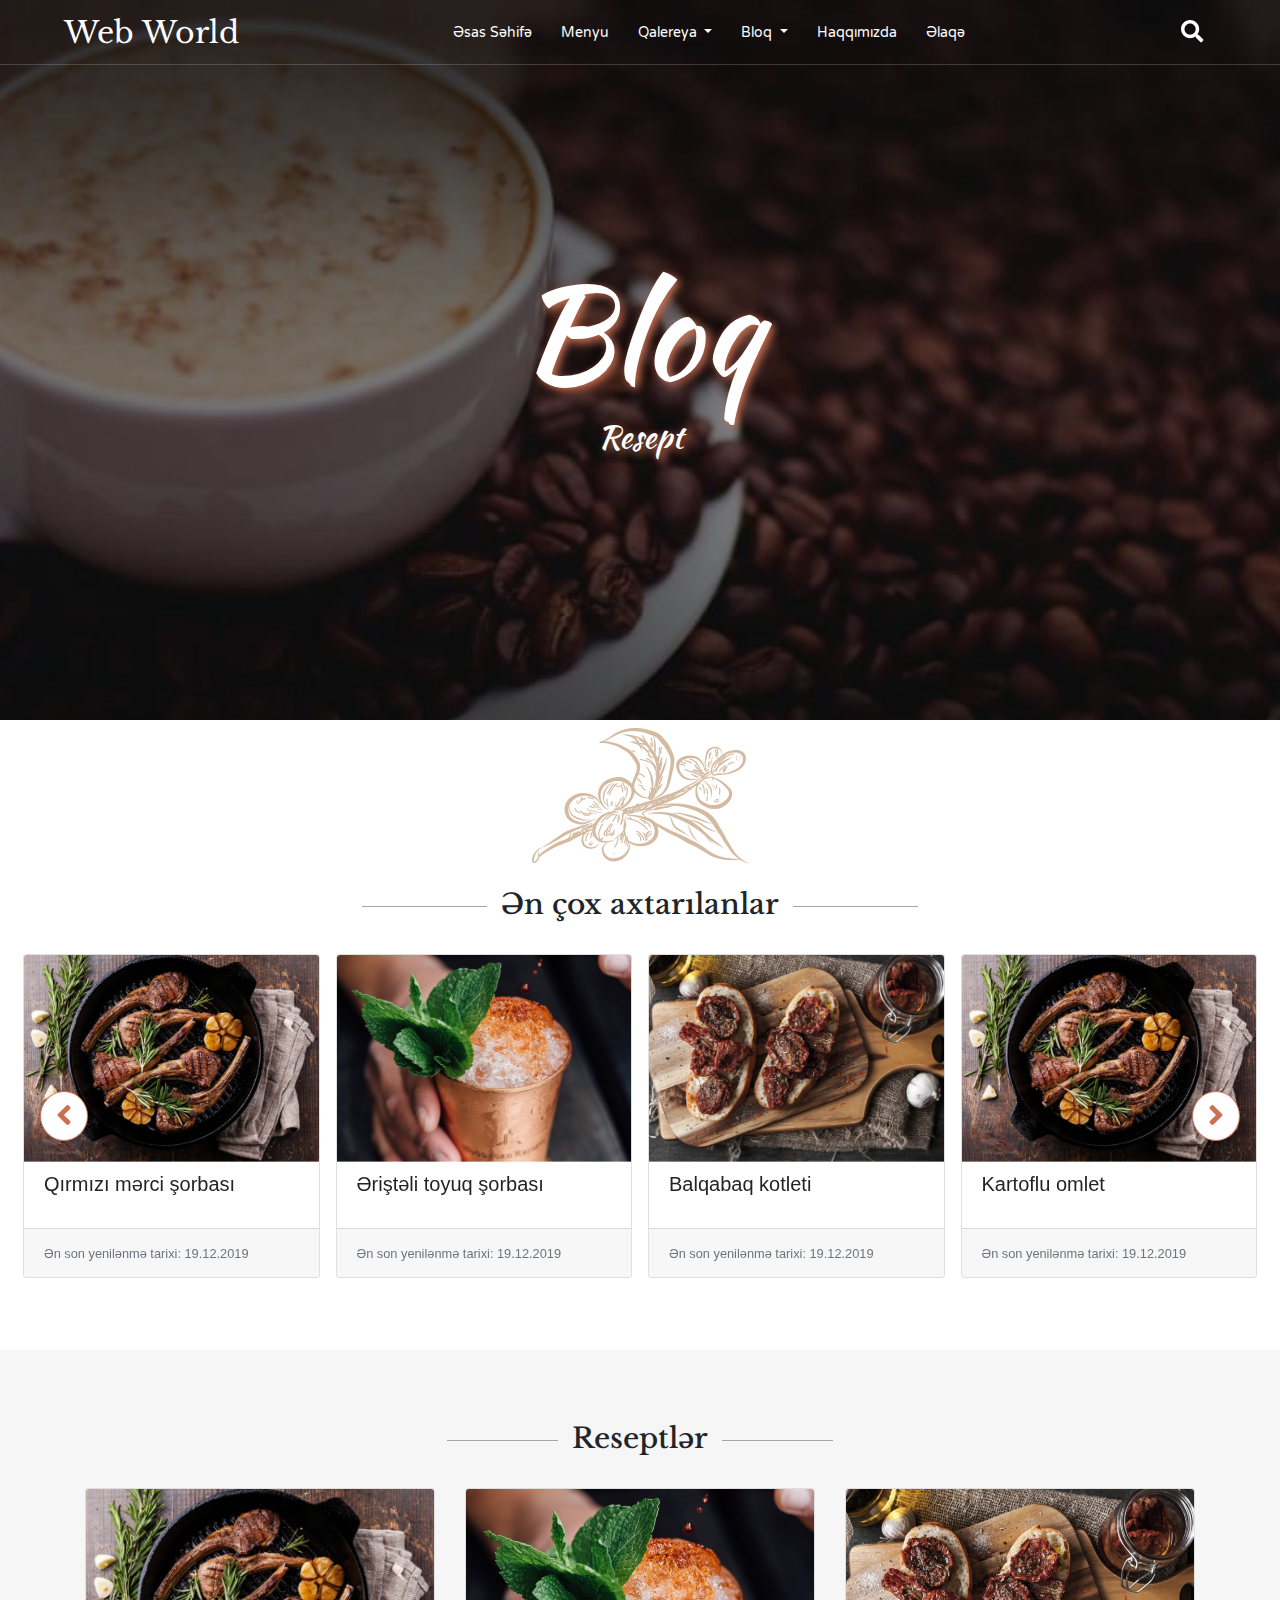
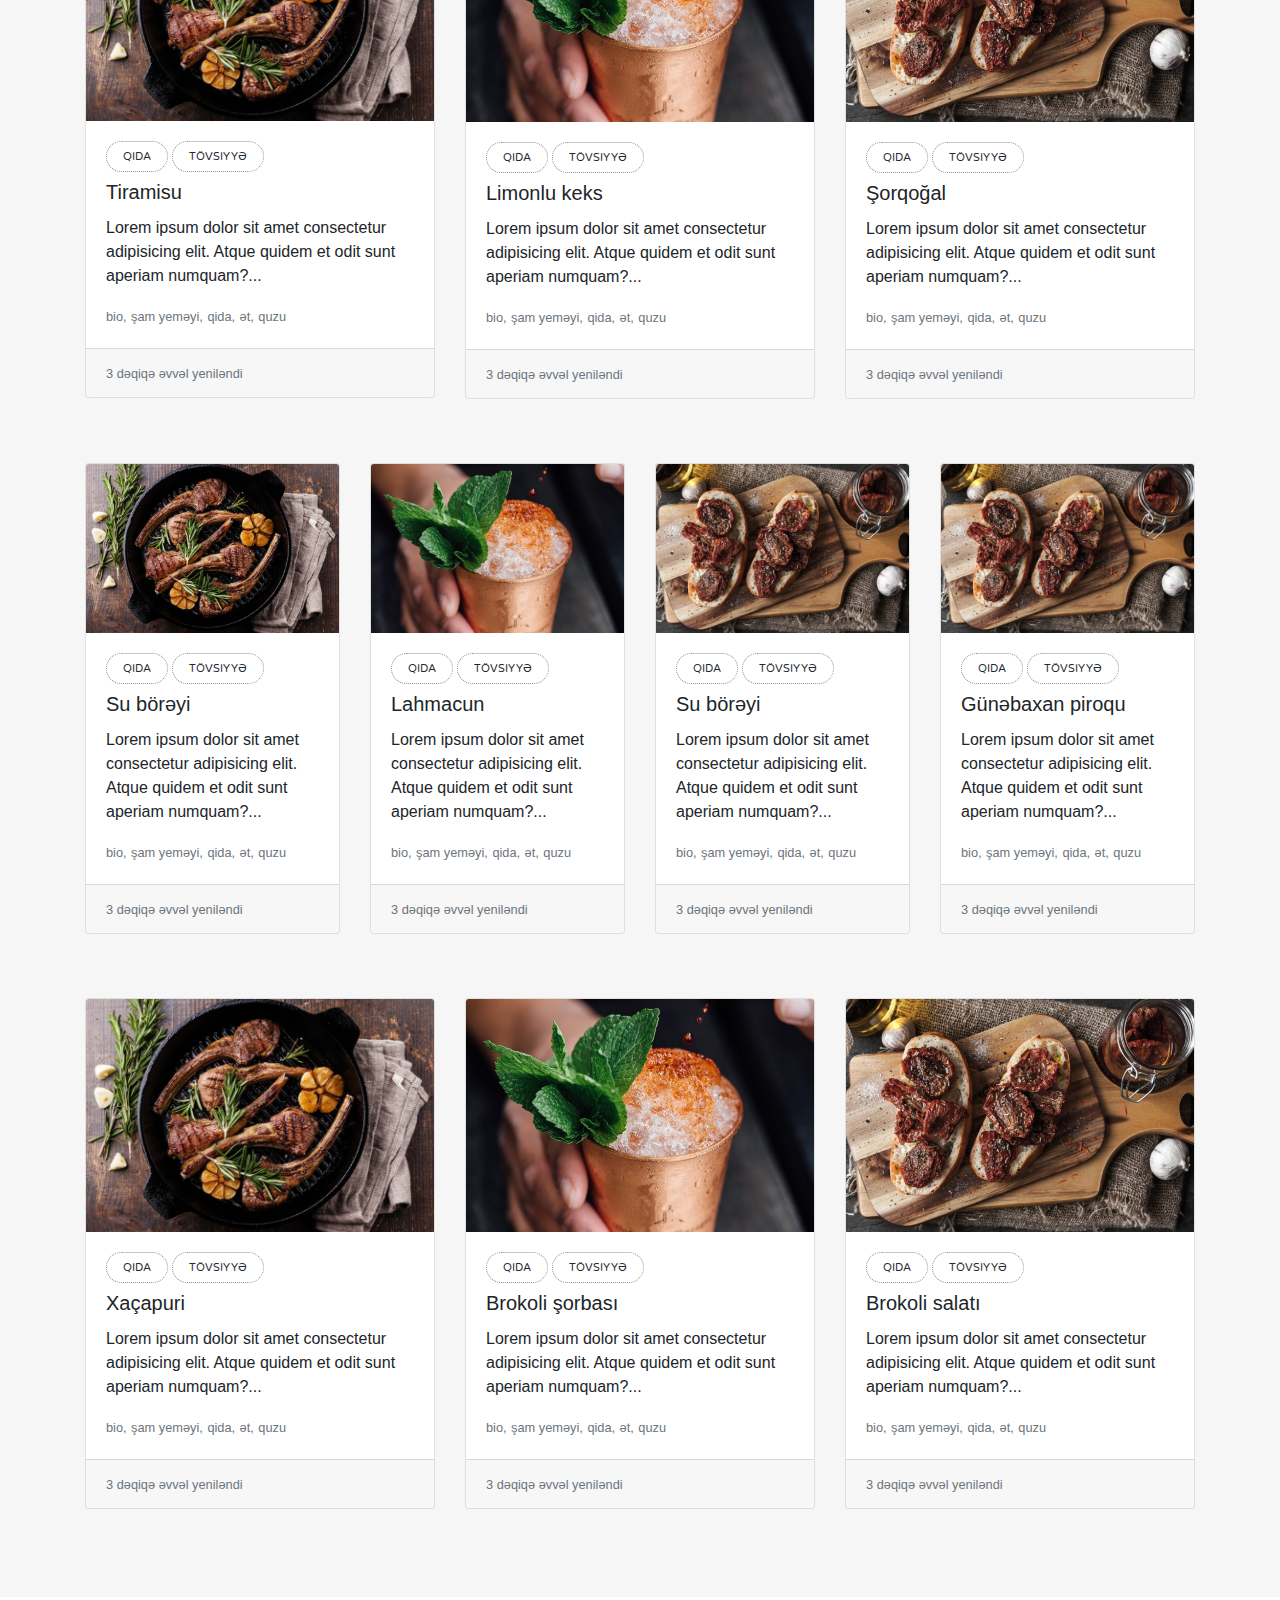
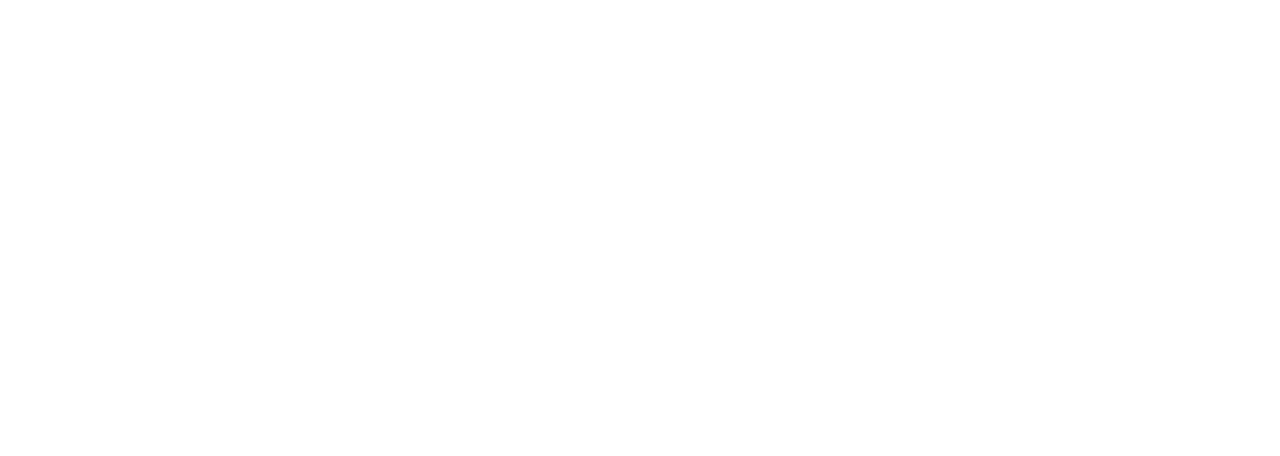
<file: blog-recipe.html>
<!DOCTYPE html>
<html lang="en">

<head>
  <meta charset="UTF-8">
  <meta name="viewport" content="width=device-width, initial-scale=1.0">
  <meta http-equiv="X-UA-Compatible" content="ie=edge">
  <meta name="description" content="This is a HTML5 coffee template using bootstrap4">
  <meta name="keywords"
    content="coding, template, coffee template, html, css, js, javascript, jquery, bootstrap, bootstrap4">
  <meta name="author" content="Tahmasib Shirinzadeh">
  <title>Web World</title>
  <link rel="shortcut icon" type="image/x-icon" href="logo.jpg">
  <link rel="stylesheet" href="css/owl.carousel.min.css">
  <!-- mosaic gallery-->
  <link rel="stylesheet" href="http://scriptpie.com/cubeportfolio/live-preview/cubeportfolio/css/cubeportfolio.min.css">
  <link
    href="https://fonts.googleapis.com/css?family=Libre+Baskerville|Open+Sans|Varela+Round|Handlee|Kaushan+Script&display=swap"
    rel="stylesheet">
  <!-- bootstrap css  -->
  <link rel="stylesheet" href="css/bootstrap.min.css">
  <!-- main css  -->
  <link rel="stylesheet" href="css/style.css">
  <!-- font awesome js  -->
  <script src="js/all.js"></script>
  <!-- google fonts Libre+Baskerville, Open+Sans, Varela+Round, Kaushan+Script -->
</head>

<body>
  <div class="main-content">
    <div class="header-body hero-wrap" style="background:linear-gradient(rgba(0,0,0,.5), rgba(0,0,0,.5)), 
                                                        url('img/bg-blog-healthy.jpg') bottom center/cover no-repeat;">
      <nav class="navbar navbar-expand-lg d-flex ">
        <button class="navbar-toggler" type="button" data-toggle="collapse" data-target="#myNavbar">
          <div class="toggler-btn">
            <div class="bar bar1"></div>
            <div class="bar bar2"></div>
            <div class="bar bar3"></div>
          </div>
        </button>

        <a href="index.html" class="navbar-brand order-lg-1 pl-lg-5" data-toggle="tooltip" data-placement="bottom"
          title="Web World">Web World</a>
        <!-- data-html="true" yazaraq,title-da html taglarden istifade ederek tooltipde deyisiklik etmek olar-->

        <div class="order-lg-3 pr-3 pr-sm-5 ">
          <button class="btn search-header"> <i class="fas fa-search"></i> </button>
        </div>
        <!-- <div class="cart-dropdown order-lg-3 pr-3 pr-sm-5">
          <div class="cart-dropdown-inner">
            <a href="">
              <span class="cart-icon"><i class="fas fa-shopping-cart"></i></span>
              <span class="cart-empty">0</span>
            </a>
          </div>
          <div class="cart-dropdown-out">
            <p class="cart-text text-center">No products in the card </p>
          </div>
        </div> -->
        <!-- links -->
        <div class="collapse navbar-collapse order-lg-2 justify-content-center" id="myNavbar">
          <ul class="navbar-nav">
            <li class="nav-item ">
              <a href="index.html" class="nav-link text-capitalize">əsas səhifə</a>
            </li>
            <li class="nav-item ">
              <a href="menu.html" class="nav-link text-capitalize">menyu</a>
            </li>
            <li class="nav-item">
              <div class="dropdown">
                <a class=" dropdown-toggle nav-link" href="gallery-coffee.html" role="button" id="dropdownMenuLink"
                  data-toggle="dropdown" aria-haspopup="true" aria-expanded="false">
                  Qalereya
                </a>

                <div class="dropdown-menu" aria-labelledby="dropdownMenuLink">
                  <a class="dropdown-item" href="gallery-coffee.html">Kofe Şop</a>
                  <a class="dropdown-item" href="gallery-food.html">Qida</a>
                </div>
              </div>
            </li>
            <li class="nav-item">
              <div class="dropdown">
                <a class=" dropdown-toggle nav-link" href="blog-healthy.html" role="button" id="dropdownMenuLink"
                  data-toggle="dropdown" aria-haspopup="true" aria-expanded="false">
                  Bloq
                </a>

                <div class="dropdown-menu" aria-labelledby="dropdownMenuLink">
                  <a class="dropdown-item" href="blog-healthy.html">Sağlam qidalar</a>
                  <a class="dropdown-item" href="blog-recipe.html">Reseptlər</a>
                </div>
              </div>
            </li>
            <!-- <li class="nav-item">
              <a href="#contact" class="nav-link text-capitalize">Shop</a>
            </li> -->
            <li class="nav-item">
              <a href="about.html" class="nav-link text-capitalize">haqqımızda</a>
            </li>
            <li class="nav-item">
              <a href="contact.html" class="nav-link text-capitalize">əlaqə</a>
            </li>
          </ul>
        </div>
      </nav>
      <div>
        <input type="text" class="search-header__input" placeholder="Axtar">
        <button class="btn search-header__close"><i class="fas fa-times" aria-hidden="true"></i></button>
      </div>

      <hr class="nav-line">

      <header class="header-wrap">
        <div class="container-fluid">
          <div class="row  ">
            <div class="col-md-12">
              <div class="header-wrap__text">
                <h1 class="bread">Bloq</h1>
                <h2 class="text-center no-wrap">Resept</h2>
              </div>
            </div>
          </div>
        </div>
      </header>
    </div>

    <section id="blog" class="blog-featured py-5 pt-sm-1">
      <div class="container-fluid">
        <img src="img/title-above.png" class="title-above d-block mx-auto pt-3 pt-sm-1" alt="Title-above">
        <div class="row second-row">
          <div class="col-12">
            <h3 class="subheading heading-line text-center pt-4">Ən çox axtarılanlar</h3>
          </div>
        </div>
        <div class="carousel-blog owl-carousel owl-theme">
          <div class="mx-2">
            <div class="card">
              <img class=" card-img-top" src="img/blog-card-image.jpg" alt="Card image cap">
              <div class="card-body">
                <h5 class="card-title">Qırmızı mərci şorbası</h5>
              </div>
              <div class="card-footer">
                <small class="text-muted">Ən son yenilənmə tarixi: 19.12.2019</small>
              </div>
            </div>
          </div>
          <div class="mx-2">
            <div class="card">
              <img class=" card-img-top" src="img/blog-card-image-2.jpg" alt="Card image cap">
              <div class="card-body">
                <h5 class="card-title">Əriştəli toyuq şorbası</h5>
              </div>
              <div class="card-footer">
                <small class="text-muted">Ən son yenilənmə tarixi: 19.12.2019</small>
              </div>
            </div>
          </div>
          <div class="mx-2">
            <div class="card">
              <img class=" card-img-top" src="img/blog-card-image3.jpg" alt="Card image cap">
              <div class="card-body">
                <h5 class="card-title">Balqabaq kotleti</h5>
              </div>
              <div class="card-footer">
                <small class="text-muted">Ən son yenilənmə tarixi: 19.12.2019</small>
              </div>
            </div>
          </div>
          <div class="mx-2">
            <div class="card">
              <img class="card-img-top" src="img/blog-card-image.jpg" alt="Card image cap">
              <div class="card-body">
                <h5 class="card-title">Kartoflu omlet</h5>
              </div>
              <div class="card-footer">
                <small class="text-muted">Ən son yenilənmə tarixi: 19.12.2019</small>
              </div>
            </div>
          </div>
          <div class="mx-2">
            <div class="card">
              <img class="card-img-top" src="img/blog-card-image-2.jpg" alt="Card image cap">
              <div class="card-body">
                <h5 class="card-title">İspanaqlı düyü resepti</h5>
              </div>
              <div class="card-footer">
                <small class="text-muted">Ən son yenilənmə tarixi: 19.12.2019</small>
              </div>
            </div>
          </div>
          <div class="mx-2">
            <div class="card">
              <img class="card-img-top" src="img/blog-card-image3.jpg" alt="Card image cap">
              <div class="card-body">
                <h5 class="card-title">Zeytun yağlı lobya</h5>
              </div>
              <div class="card-footer">
                <small class="text-muted">Ən son yenilənmə tarixi: 19.12.2019</small>
              </div>
            </div>
          </div>
          <div class="mx-2">
            <div class="card">
              <img class="card-img-top" src="img/blog-card-image.jpg" alt="Card image cap">
              <div class="card-body">
                <h5 class="card-title">Almalı pankeyk</h5>
              </div>
              <div class="card-footer">
                <small class="text-muted">Ən son yenilənmə tarixi: 19.12.2019</small>
              </div>
            </div>
          </div>
          <div class="mx-2">
            <div class="card">
              <img class="card-img-top" src="img/blog-card-image-2.jpg" alt="Card image cap">
              <div class="card-body">
                <h5 class="card-title">Tərəvəzli şorba</h5>
              </div>
              <div class="card-footer">
                <small class="text-muted">Ən son yenilənmə tarixi: 19.12.2019</small>
              </div>
            </div>
          </div>
        </div>
      </div>
    </section>

    <section id="blog" class="blog-healthy py-5">
      <div class="container">
        <h3 class="subheading heading-line text-center pt-4">Reseptlər</h3>
        <div class="row py-4">
          <div class="col-lg-4 col-md-6">
            <div class="card-deck mb-3">
              <div class="card">
                <div class="card-image">
                  <img src="img/blog-card-image.jpg" class="card-img-top" alt="blog & Letters">
                </div>
                <div class="card-body">
                  <button class="btn btn-button btn-blog d-inline-block text-uppercase mb-2">qida</button>
                  <button class="btn btn-button btn-blog d-inline-block text-uppercase mb-2">tövsiyyə</button>
                  <h5 class="card-title">Tiramisu</h5>
                  <p class="card-text">Lorem ipsum dolor sit amet consectetur adipisicing elit. Atque quidem et odit
                    sunt aperiam numquam?...</p>
                  <small class="text-muted d-inline-block">bio,</small>
                  <small class="text-muted d-inline-block">şam yeməyi,</small>
                  <small class="text-muted d-inline-block">qida,</small>
                  <small class="text-muted d-inline-block">ət,</small>
                  <small class="text-muted d-inline-block">quzu</small>
                </div>
                <div class="card-footer">
                  <small class="text-muted">3 dəqiqə əvvəl yeniləndi</small>
                </div>
              </div>
            </div>
          </div>
          <div class="col-lg-4 col-md-6">
            <div class="card-deck mb-3">
              <div class="card">
                <div class="card-image">
                  <img src="img/blog-card-image-2.jpg" class="card-img-top" alt="blog & Letters">
                </div>
                <div class="card-body">
                  <button class="btn btn-button btn-blog d-inline-block text-uppercase mb-2">qida</button>
                  <button class="btn btn-button btn-blog d-inline-block text-uppercase mb-2">tövsiyyə</button>
                  <h5 class="card-title">Limonlu keks</h5>
                  <p class="card-text">Lorem ipsum dolor sit amet consectetur adipisicing elit. Atque quidem et odit
                    sunt aperiam numquam?...</p>
                  <small class="text-muted d-inline-block">bio,</small>
                  <small class="text-muted d-inline-block">şam yeməyi,</small>
                  <small class="text-muted d-inline-block">qida,</small>
                  <small class="text-muted d-inline-block">ət,</small>
                  <small class="text-muted d-inline-block">quzu</small>
                </div>
                <div class="card-footer">
                  <small class="text-muted">3 dəqiqə əvvəl yeniləndi</small>
                </div>
              </div>
            </div>
          </div>
          <div class="col-lg-4 col-md-6">
            <div class="card-deck mb-3">
              <div class="card">
                <div class="card-image">
                  <img src="img/blog-card-image3.jpg" class="card-img-top" alt="blog & Letters">
                </div>
                <div class="card-body">
                  <button class="btn btn-button btn-blog d-inline-block text-uppercase mb-2">qida</button>
                  <button class="btn btn-button btn-blog d-inline-block text-uppercase mb-2">tövsiyyə</button>
                  <h5 class="card-title">Şorqoğal</h5>
                  <p class="card-text">Lorem ipsum dolor sit amet consectetur adipisicing elit. Atque quidem et odit
                    sunt aperiam numquam?...</p>
                  <small class="text-muted d-inline-block">bio,</small>
                  <small class="text-muted d-inline-block">şam yeməyi,</small>
                  <small class="text-muted d-inline-block">qida,</small>
                  <small class="text-muted d-inline-block">ət,</small>
                  <small class="text-muted d-inline-block">quzu</small>
                </div>
                <div class="card-footer">
                  <small class="text-muted">3 dəqiqə əvvəl yeniləndi</small>
                </div>
              </div>
            </div>
          </div>
          <div class="col-lg-4 col-md-6 d-none fourth-card">
            <div class="card-deck">
              <div class="card">
                <div class="card-image">
                  <img src="img/blog-card-image.jpg" class="card-img-top blog-card-img" alt="blog & Letters">
                </div>
                <div class="card-body">
                  <button class="btn btn-button btn-blog d-inline-block text-uppercase mb-2">resept</button>
                  <button class="btn btn-button btn-blog d-inline-block text-uppercase mb-2">tövsiyyə</button>
                  <h5 class="card-title">Noxud salatı</h5>
                  <p class="card-text">Lorem ipsum dolor sit amet consectetur adipisicing elit. Atque quidem et odit
                    sunt aperiam numquam?...</p>
                  <small class="text-muted d-inline-block">bio,</small>
                  <small class="text-muted d-inline-block">şam yeməyi,</small>
                  <small class="text-muted d-inline-block">qida,</small>
                  <small class="text-muted d-inline-block">ət,</small>
                  <small class="text-muted d-inline-block">quzu</small>
                </div>
                <div class="card-footer">
                  <small class="text-muted">3 dəqiqə əvvəl yeniləndi</small>
                </div>
              </div>
            </div>
          </div>
        </div>
        <div class="row py-4">
          <div class="col-lg-3 col-md-6">
            <div class="card-deck mb-3">
              <div class="card">
                <div class="card-image">
                  <img src="img/blog-card-image.jpg" class="card-img-top" alt="blog & Letters">
                </div>
                <div class="card-body">
                  <button class="btn btn-button btn-blog d-inline-block text-uppercase mb-2">qida</button>
                  <button class="btn btn-button btn-blog d-inline-block text-uppercase mb-2">tövsiyyə</button>
                  <h5 class="card-title">Su börəyi</h5>
                  <p class="card-text">Lorem ipsum dolor sit amet consectetur adipisicing elit. Atque quidem et odit
                    sunt aperiam numquam?...</p>
                  <small class="text-muted d-inline-block">bio,</small>
                  <small class="text-muted d-inline-block">şam yeməyi,</small>
                  <small class="text-muted d-inline-block">qida,</small>
                  <small class="text-muted d-inline-block">ət,</small>
                  <small class="text-muted d-inline-block">quzu</small>
                </div>
                <div class="card-footer">
                  <small class="text-muted">3 dəqiqə əvvəl yeniləndi</small>
                </div>
              </div>
            </div>
          </div>
          <div class="col-lg-3 col-md-6">
            <div class="card-deck mb-3">
              <div class="card">
                <div class="card-image">
                  <img src="img/blog-card-image-2.jpg" class="card-img-top" alt="blog & Letters">
                </div>
                <div class="card-body">
                  <button class="btn btn-button btn-blog d-inline-block text-uppercase mb-2">qida</button>
                  <button class="btn btn-button btn-blog d-inline-block text-uppercase mb-2">tövsiyyə</button>
                  <h5 class="card-title">Lahmacun</h5>
                  <p class="card-text">Lorem ipsum dolor sit amet consectetur adipisicing elit. Atque quidem et odit
                    sunt aperiam numquam?...</p>
                  <small class="text-muted d-inline-block">bio,</small>
                  <small class="text-muted d-inline-block">şam yeməyi,</small>
                  <small class="text-muted d-inline-block">qida,</small>
                  <small class="text-muted d-inline-block">ət,</small>
                  <small class="text-muted d-inline-block">quzu</small>
                </div>
                <div class="card-footer">
                  <small class="text-muted">3 dəqiqə əvvəl yeniləndi</small>
                </div>
              </div>
            </div>
          </div>
          <div class="col-lg-3 col-md-6">
            <div class="card-deck mb-3">
              <div class="card">
                <div class="card-image">
                  <img src="img/blog-card-image3.jpg" class="card-img-top" alt="blog & Letters">
                </div>
                <div class="card-body">
                  <button class="btn btn-button btn-blog d-inline-block text-uppercase mb-2">qida</button>
                  <button class="btn btn-button btn-blog d-inline-block text-uppercase mb-2">tövsiyyə</button>
                  <h5 class="card-title">Su börəyi</h5>
                  <p class="card-text">Lorem ipsum dolor sit amet consectetur adipisicing elit. Atque quidem et odit
                    sunt aperiam numquam?...</p>
                  <small class="text-muted d-inline-block">bio,</small>
                  <small class="text-muted d-inline-block">şam yeməyi,</small>
                  <small class="text-muted d-inline-block">qida,</small>
                  <small class="text-muted d-inline-block">ət,</small>
                  <small class="text-muted d-inline-block">quzu</small>
                </div>
                <div class="card-footer">
                  <small class="text-muted">3 dəqiqə əvvəl yeniləndi</small>
                </div>
              </div>
            </div>
          </div>
          <div class="col-lg-3 col-md-6">
            <div class="card-deck mb-3">
              <div class="card">
                <div class="card-image">
                  <img src="img/blog-card-image3.jpg" class="card-img-top" alt="blog & Letters">
                </div>
                <div class="card-body">
                  <button class="btn btn-button btn-blog d-inline-block text-uppercase mb-2">qida</button>
                  <button class="btn btn-button btn-blog d-inline-block text-uppercase mb-2">tövsiyyə</button>
                  <h5 class="card-title">Günəbaxan piroqu</h5>
                  <p class="card-text">Lorem ipsum dolor sit amet consectetur adipisicing elit. Atque quidem et odit
                    sunt aperiam numquam?...</p>
                  <small class="text-muted d-inline-block">bio,</small>
                  <small class="text-muted d-inline-block">şam yeməyi,</small>
                  <small class="text-muted d-inline-block">qida,</small>
                  <small class="text-muted d-inline-block">ət,</small>
                  <small class="text-muted d-inline-block">quzu</small>
                </div>
                <div class="card-footer">
                  <small class="text-muted">3 dəqiqə əvvəl yeniləndi</small>
                </div>
              </div>
            </div>
          </div>
        </div>
        <div class="row py-4">
          <div class="col-lg-4 col-md-6">
            <div class="card-deck mb-3">
              <div class="card">
                <div class="card-image">
                  <img src="img/blog-card-image.jpg" class="card-img-top" alt="blog & Letters">
                </div>
                <div class="card-body">
                  <button class="btn btn-button btn-blog d-inline-block text-uppercase mb-2">qida</button>
                  <button class="btn btn-button btn-blog d-inline-block text-uppercase mb-2">tövsiyyə</button>
                  <h5 class="card-title">Xaçapuri</h5>
                  <p class="card-text">Lorem ipsum dolor sit amet consectetur adipisicing elit. Atque quidem et odit
                    sunt aperiam numquam?...</p>
                  <small class="text-muted d-inline-block">bio,</small>
                  <small class="text-muted d-inline-block">şam yeməyi,</small>
                  <small class="text-muted d-inline-block">qida,</small>
                  <small class="text-muted d-inline-block">ət,</small>
                  <small class="text-muted d-inline-block">quzu</small>
                </div>
                <div class="card-footer">
                  <small class="text-muted">3 dəqiqə əvvəl yeniləndi</small>
                </div>
              </div>
            </div>
          </div>
          <div class="col-lg-4 col-md-6">
            <div class="card-deck mb-3">
              <div class="card">
                <div class="card-image">
                  <img src="img/blog-card-image-2.jpg" class="card-img-top" alt="blog & Letters">
                </div>
                <div class="card-body">
                  <button class="btn btn-button btn-blog d-inline-block text-uppercase mb-2">qida</button>
                  <button class="btn btn-button btn-blog d-inline-block text-uppercase mb-2">tövsiyyə</button>
                  <h5 class="card-title">Brokoli şorbası</h5>
                  <p class="card-text">Lorem ipsum dolor sit amet consectetur adipisicing elit. Atque quidem et odit
                    sunt aperiam numquam?...</p>
                  <small class="text-muted d-inline-block">bio,</small>
                  <small class="text-muted d-inline-block">şam yeməyi,</small>
                  <small class="text-muted d-inline-block">qida,</small>
                  <small class="text-muted d-inline-block">ət,</small>
                  <small class="text-muted d-inline-block">quzu</small>
                </div>
                <div class="card-footer">
                  <small class="text-muted">3 dəqiqə əvvəl yeniləndi</small>
                </div>
              </div>
            </div>
          </div>
          <div class="col-lg-4 col-md-6">
            <div class="card-deck mb-3">
              <div class="card">
                <div class="card-image">
                  <img src="img/blog-card-image3.jpg" class="card-img-top" alt="blog & Letters">
                </div>
                <div class="card-body">
                  <button class="btn btn-button btn-blog d-inline-block text-uppercase mb-2">qida</button>
                  <button class="btn btn-button btn-blog d-inline-block text-uppercase mb-2">tövsiyyə</button>
                  <h5 class="card-title">Brokoli salatı</h5>
                  <p class="card-text">Lorem ipsum dolor sit amet consectetur adipisicing elit. Atque quidem et odit
                    sunt aperiam numquam?...</p>
                  <small class="text-muted d-inline-block">bio,</small>
                  <small class="text-muted d-inline-block">şam yeməyi,</small>
                  <small class="text-muted d-inline-block">qida,</small>
                  <small class="text-muted d-inline-block">ət,</small>
                  <small class="text-muted d-inline-block">quzu</small>
                </div>
                <div class="card-footer">
                  <small class="text-muted">3 dəqiqə əvvəl yeniləndi</small>
                </div>
              </div>
            </div>
          </div>
          <!--  display in medium size -->
          <div class="col-lg-4 col-md-6 d-none fourth-card">
            <div class="card-deck">
              <div class="card">
                <div class="card-image">
                  <img src="img/blog-card-image.jpg" class="card-img-top blog-card-img" alt="blog & Letters">
                </div>
                <div class="card-body">
                  <button class="btn btn-button btn-blog d-inline-block text-uppercase mb-2">resept</button>
                  <button class="btn btn-button btn-blog d-inline-block text-uppercase mb-2">tövsiyyə</button>
                  <h5 class="card-title">Lorem ipsum, dolor sit amet consectetur adipisicing elit.</h5>
                  <p class="card-text">Lorem ipsum dolor sit amet consectetur adipisicing elit. Atque quidem et odit
                    sunt aperiam numquam?...</p>
                  <small class="text-muted d-inline-block">bio,</small>
                  <small class="text-muted d-inline-block">şam yeməyi,</small>
                  <small class="text-muted d-inline-block">qida,</small>
                  <small class="text-muted d-inline-block">ət,</small>
                  <small class="text-muted d-inline-block">quzu</small>
                </div>
                <div class="card-footer">
                  <small class="text-muted">3 dəqiqə əvvəl yeniləndi</small>
                </div>
              </div>
            </div>
          </div>
        </div>
      </div>
    </section>

    <footer id="footer">
      <h1 class="heading footer-heading text-center pb-4">Web World</h1>
      <div class="container-fluid text-white">
        <div class="row text-center d-flex">
          <div class="footer-col col-md-4 col-sm-6 order-sm-1 pb-4">
            <h3 class="heading">Haqqımızda</h3>
            <p class="footer-text py-3">Lorem ipsum dolor sit amet consectetur adipisicing elit. Eligendi
              accusantium
              placeat corporis beatae vero cumque eum, quas iusto pariatur?...</p>
            <a href="about.html"><button class="btn btn-button">Daha ətraflı</button></a>
          </div>
          <div class="footer-col col-md-4 col-sm-12 order-sm-3">
            <h3 class="heading">Xəbərlərdən məlumatlı olun</h3>
            <form>
              <div class="form-group py-3">
                <input type="email" class="form-control footer-email" id="exampleInputEmail1"
                  aria-describedby="emailHelp" placeholder="Email adresiniz" required>
                <button class="btn btn-button footer-btn">Abunə olun</button>
              </div>
              <small id="emailHelp" class="form-text text-muted pb-3">Biz heç vaxt məlumatlarınızı başqaları ilə
                paylaşmayacağıq.</small>
            </form>
            <div
              class="direction-social-icons footer-social d-flex align-items-center justify-content-between mx-auto mb-3">
              <a href=""><i class="fab fa-facebook-f "></i></a>
              <a href=""><i class="fab fa-twitter"></i></a>
              <a href=""><i class="fab fa-instagram"></i></a>
            </div>
          </div>
          <div class="footer-col col-md-4 col-sm-6 order-sm-2">
            <h3 class="heading">Əlaqə</h3>
            <p class="footer-text py-3 d-none d-sm-block">Lorem ipsum dolor sit amet. <br> Lorem, ipsum dolor <br>sit
              amet consectetur adipisicing elit.</p>
            <a href="">
              <p class="footer-text footer-contact-mail">office@webworld.az</p>
            </a>
          </div>
        </div>
        <div class="row text-center pt-3 pt-md-0 pt-xl-3">
          <div class="col-md-12">
            <p class="footer-text">Copyright &copy;
              <script>document.write(new Date().getFullYear());</script>
              Created with <i class="fas fa-heart text-danger"></i> by <a href="http://webworld.az" target="_blank"
                class="ww">Web World</a> -Tahmasib Shirinzadeh</p>
          </div>
        </div>
      </div>
    </footer>
    <div class="search-overlay"></div>

    <!-- loader -->
    <div id="ftco-loader" class="show fullscreen"><svg class="circular" width="48px" height="48px">
        <circle class="path-bg" cx="24" cy="24" r="22" fill="none" stroke-width="4" stroke="#eeeeee" />
        <circle class="path" cx="24" cy="24" r="22" fill="none" stroke-width="4" stroke-miterlimit="10"
          stroke="#cb7152" /></svg></div>

    <script src="js/jquery-3.4.1.min.js"></script>
    <script src="js/bootstrap.bundle.min.js"></script>
    <!-- <script src="js/jquery.stellar.min.js"></script> -->
    <!-- cubeportfolio mosaic -->
    <script type="text/javascript"
      src="http://scriptpie.com/cubeportfolio/live-preview/cubeportfolio/js/jquery.cubeportfolio.min.js"></script>
    <script type="text/javascript"
      src="http://scriptpie.com/cubeportfolio/live-preview/templates/mosaic/js/main.js"></script>

    <script src="js/owl.carousel.min.js"></script>
    <script src="js/jquery.mb.YTPlayer.min.js"></script>
    <script src="js/script.js"></script>
</body>

</html>
</file>
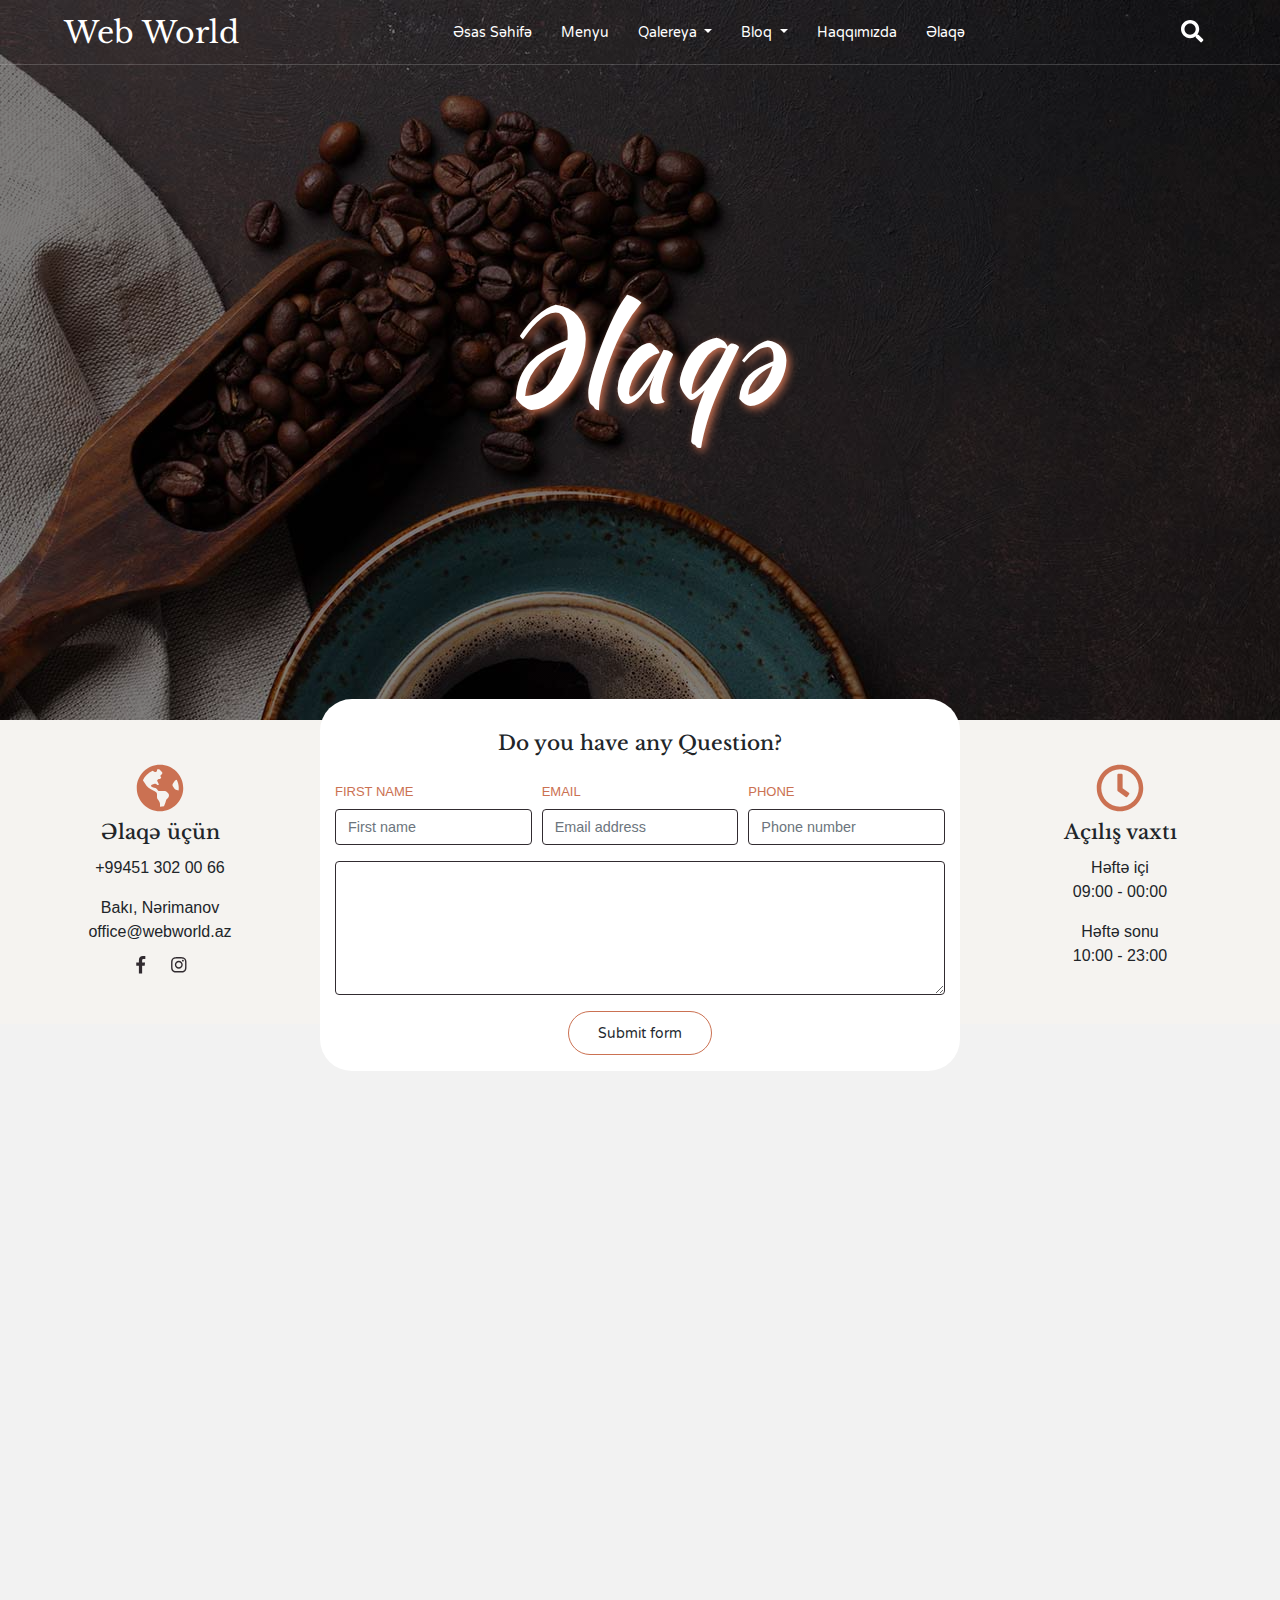
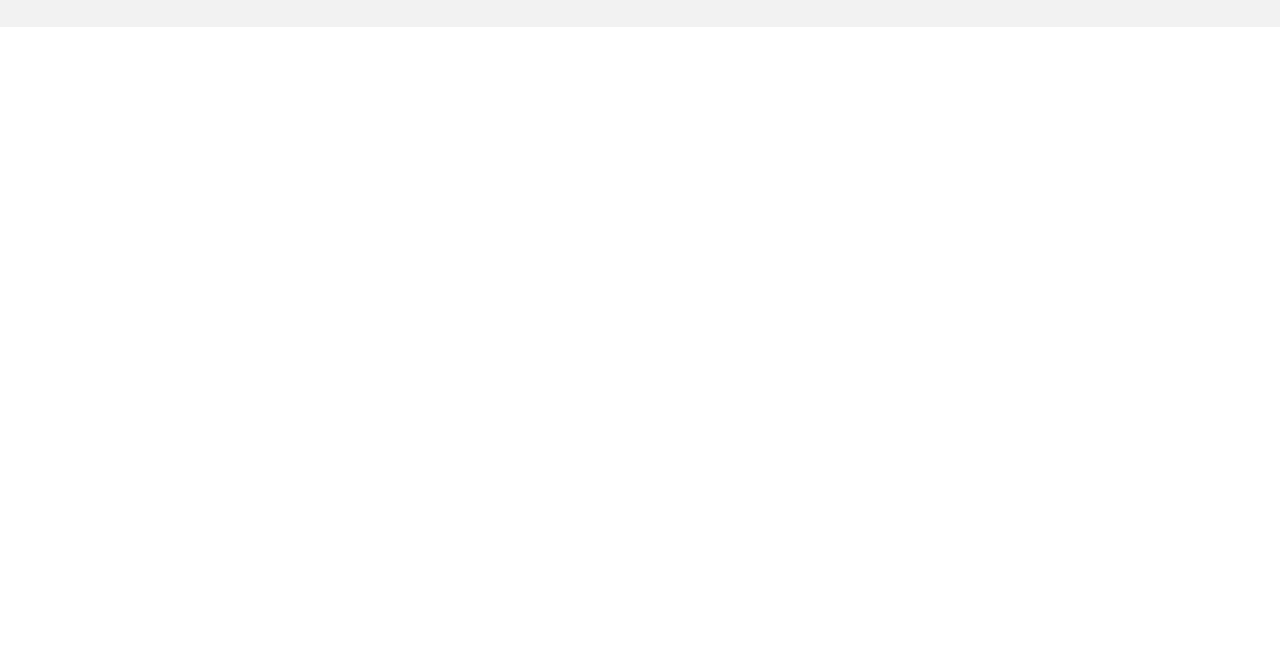
<file: contact.html>
<!DOCTYPE html>
<html lang="en">

<head>
  <meta charset="UTF-8">
  <meta name="viewport" content="width=device-width, initial-scale=1.0">
  <meta http-equiv="X-UA-Compatible" content="ie=edge">
  <meta name="description" content="This is a HTML5 coffee template using bootstrap4">
  <meta name="keywords"
    content="coding, template, coffee template, html, css, js, javascript, jquery, bootstrap, bootstrap4">
  <meta name="author" content="Tahmasib Shirinzadeh">
  <title>Web World</title>
  <link rel="shortcut icon" type="image/x-icon" href="logo.jpg">
  <link rel="stylesheet" href="css/owl.carousel.min.css">
  <!-- mosaic gallery-->
  <link rel="stylesheet" href="http://scriptpie.com/cubeportfolio/live-preview/cubeportfolio/css/cubeportfolio.min.css">
  <link
    href="https://fonts.googleapis.com/css?family=Libre+Baskerville|Open+Sans|Varela+Round|Handlee|Kaushan+Script&display=swap"
    rel="stylesheet">
  <!-- bootstrap css  -->
  <link rel="stylesheet" href="css/bootstrap.min.css">
  <!-- main css  -->
  <link rel="stylesheet" href="css/style.css">
  <!-- font awesome js  -->
  <script src="js/all.js"></script>
  <!-- google fonts Libre+Baskerville, Open+Sans, Varela+Round, Kaushan+Script -->
</head>

<body>
  <div class="main-content">
    <div class="header-body hero-wrap" style="background:linear-gradient(rgba(0,0,0,.5), rgba(0,0,0,.5)), 
                                                        url('img/home-1-slider-image-1.jpg');">
      <nav class="navbar navbar-expand-lg d-flex ">
        <button class="navbar-toggler" type="button" data-toggle="collapse" data-target="#myNavbar">
          <div class="toggler-btn">
            <div class="bar bar1"></div>
            <div class="bar bar2"></div>
            <div class="bar bar3"></div>
          </div>
        </button>

        <a href="index.html" class="navbar-brand order-lg-1 pl-lg-5" data-toggle="tooltip" data-placement="bottom"
          title="Web World">Web World</a>
        <!-- data-html="true" yazaraq,title-da html taglarden istifade ederek tooltipde deyisiklik etmek olar-->

        <div class="order-lg-3 pr-3 pr-sm-5 ">
          <button class="btn search-header"> <i class="fas fa-search"></i> </button>
        </div>
        <!-- <div class="cart-dropdown order-lg-3 pr-3 pr-sm-5">
          <div class="cart-dropdown-inner">
            <a href="">
              <span class="cart-icon"><i class="fas fa-shopping-cart"></i></span>
              <span class="cart-empty">0</span>
            </a>
          </div>
          <div class="cart-dropdown-out">
            <p class="cart-text text-center">No products in the card </p>
          </div>
        </div> -->
        <!-- links -->
        <div class="collapse navbar-collapse order-lg-2 justify-content-center" id="myNavbar">
          <ul class="navbar-nav">
            <li class="nav-item ">
              <a href="index.html" class="nav-link text-capitalize">əsas səhifə</a>
            </li>
            <li class="nav-item ">
              <a href="menu.html" class="nav-link text-capitalize">menyu</a>
            </li>
            <li class="nav-item">
              <div class="dropdown">
                <a class=" dropdown-toggle nav-link" href="gallery-coffee.html" role="button" id="dropdownMenuLink"
                  data-toggle="dropdown" aria-haspopup="true" aria-expanded="false">
                  Qalereya
                </a>
                <div class="dropdown-menu" aria-labelledby="dropdownMenuLink">
                  <a class="dropdown-item" href="gallery-coffee.html">Kofe Şop</a>
                  <a class="dropdown-item" href="gallery-food.html">Qida</a>
                </div>
              </div>
            </li>
            <li class="nav-item">
              <div class="dropdown">
                <a class=" dropdown-toggle nav-link" href="blog-healthy.html" role="button" id="dropdownMenuLink"
                  data-toggle="dropdown" aria-haspopup="true" aria-expanded="false">
                  Bloq
                </a>
                <div class="dropdown-menu" aria-labelledby="dropdownMenuLink">
                  <a class="dropdown-item" href="blog-healthy.html">Sağlam qidalar</a>
                  <a class="dropdown-item" href="blog-recipe.html">Reseptlər</a>
                </div>
              </div>
            </li>
            <!-- <li class="nav-item">
              <a href="#contact" class="nav-link text-capitalize">Shop</a>
            </li> -->
            <li class="nav-item">
              <a href="about.html" class="nav-link text-capitalize">haqqımızda</a>
            </li>
            <li class="nav-item">
              <a href="contact.html" class="nav-link text-capitalize">əlaqə</a>
            </li>
          </ul>
        </div>
      </nav>

      <hr class="nav-line">
      <div>
        <input type="text" class="search-header__input" placeholder="Axtar">
        <button class="btn search-header__close"><i class="fas fa-times" aria-hidden="true"></i></button>
      </div>

      <header class="header-wrap">
        <div class="container-fluid">
          <div class="row  ">
            <div class="col-md-12">
              <div class="header-wrap__text">
                <h1 class="bread">Əlaqə</h1>
              </div>
            </div>
          </div>
        </div>
      </header>
    </div>

    <section class="contact-main">
      <div class="container-fluid">
        <div class="row py-4 justify-content-between">
          <div class="col-md-3 contact-main__first text-center py-3">
            <i class="fas fa-globe-americas welcome-info-icon display-4 p-1 my-0"></i>
            <h5 class="subheading py-1">Əlaqə üçün</h5>
            <p>+99451 302 00 66</p>
            <p class="m-0">Bakı, Nərimanov</p>
            <p class="m-0">office@webworld.az</p>
            <div class="social pt-2 ">
              <a href="https://www.facebook.com/webworld.az/"><i class="fab fa-facebook-f mx-2"></i></a>
              <a href="https://www.instagram.com/webworld.az/"><i class="fab fa-instagram mx-2"></i></a>
            </div>
          </div>

          <div class="col-md-6 middle add-ornament-top add-ornament-bottom py-3">
            <h5 class="subheading text-center py-3">Do you have any Question?</h5>
            <form class="needs-validation contact-form" novalidate>
              <div class="form-row">
                <div class="col-md-4 mb-3 col-xs-12">
                  <label for="validationCustom01">First name</label>
                  <input type="text" class="form-control" id="validationCustom01" placeholder="First name" required>
                  <div class="valid-feedback sr-only">Looks good!</div>
                  <div class="invalid-feedback">Please enter your name</div>
                </div>
                <div class="col-md-4 mb-3">
                  <label for="validationCustom02">Email</label>
                  <input type="email" class="form-control" id="validationCustom02" placeholder="Email address" required>
                  <div class="valid-feedback sr-only">Looks good!</div>
                  <div class="invalid-feedback">Please enter your email address</div>
                </div>
                <div class="col-md-4 mb-3">
                  <label for="phone">Phone</label>
                  <input type="phone" class="form-control" id="phone" placeholder="Phone number" required>
                  <div class="valid-feedback sr-only">Looks good!</div>
                  <div class="invalid-feedback">Please enter your phone number</div>
                </div>
              </div>
              <div class="form-row">
                <div class="col-12 mb-3">
                  <textarea class="form-control" name="" id="" cols="20" rows="5" required></textarea>
                  <div class="valid-feedback sr-only">Looks good!</div>
                  <div class="invalid-feedback">Please enter your message</div>
                </div>
                <div class="form-group sr-only">
                  <div class="form-check">
                    <input class="form-check-input" type="checkbox" value="" id="invalidCheck" required>
                    <label class="form-check-label" for="invalidCheck">Agree to terms and conditions</label>
                    <div class="invalid-feedback">You must agree before submitting.</div>
                  </div>
                </div>
                <div class="col-12">
                  <button class="btn btn-button btn-bfr btn-anim d-flex mx-auto" type="submit">Submit form</button>
                </div>
              </div>
            </form>
          </div>

          <div class="col-md-3 contact-main__last text-center py-3">
            <i class="far fa-clock welcome-info-icon display-4 p-1 my-0"></i>
            <h5 class="subheading py-1">Açılış vaxtı</h5>
            <p>Həftə içi <br> 09:00 - 00:00 </p>
            <p>Həftə sonu <br> 10:00 - 23:00 </p>
          </div>
        </div>
      </div>
    </section>

    <section class="map">
      <iframe
        src="https://www.google.com/maps/embed?pb=!1m18!1m12!1m3!1d3038.271588995667!2d49.86849091524855!3d40.40283386440864!2m3!1f0!2f0!3f0!3m2!1i1024!2i768!4f13.1!3m3!1m2!1s0x40307d4ee9253a65%3A0x29160f1a81905e71!2sNariman%20Narimanov!5e0!3m2!1sen!2s!4v1574691645795!5m2!1sen!2s"
        width="100%" height="500vh" frameborder="0" style="border:0;" allowfullscreen=""></iframe>
    </section>



    <footer id="footer">
      <h1 class="heading footer-heading text-center pb-4">Web World</h1>
      <div class="container-fluid text-white">
        <div class="row text-center d-flex">
          <div class="footer-col col-md-4 col-sm-6 order-sm-1 pb-4">
            <h3 class="heading">Haqqımızda</h3>
            <p class="footer-text py-3">Lorem ipsum dolor sit amet consectetur adipisicing elit. Eligendi accusantium
              placeat corporis beatae vero cumque eum, quas iusto pariatur?...</p>
            <a href="about.html"><button class="btn btn-button">Daha ətraflı</button></a>
          </div>
          <div class="footer-col col-md-4 col-sm-12 order-sm-3">
            <h3 class="heading">Xəbərlərdən məlumatlı olun</h3>
            <form>
              <div class="form-group py-3">
                <input type="email" class="form-control footer-email" id="exampleInputEmail1"
                  aria-describedby="emailHelp" placeholder="Email adresiniz" required>
                <button class="btn btn-button footer-btn">Abunə olun</button>
              </div>
              <small id="emailHelp" class="form-text text-muted pb-3">Biz heç vaxt məlumatlarınızı başqaları ilə
                paylaşmayacağıq.</small>
            </form>
            <div
              class="direction-social-icons footer-social d-flex align-items-center justify-content-between mx-auto mb-3">
              <a href=""><i class="fab fa-facebook-f "></i></a>
              <a href=""><i class="fab fa-twitter"></i></a>
              <a href=""><i class="fab fa-instagram"></i></a>
            </div>
          </div>
          <div class="footer-col col-md-4 col-sm-6 order-sm-2">
            <h3 class="heading">Əlaqə</h3>
            <p class="footer-text py-3 d-none d-sm-block">Lorem ipsum dolor sit amet. <br> Lorem, ipsum dolor <br>sit
              amet consectetur adipisicing elit.</p>
            <a href="">
              <p class="footer-text footer-contact-mail">office@webworld.az</p>
            </a>
          </div>
        </div>
        <div class="row text-center pt-3 pt-md-0 pt-xl-3">
          <div class="col-md-12">
            <p class="footer-text">Copyright &copy;
              <script>document.write(new Date().getFullYear());</script>
              Created with <i class="fas fa-heart text-danger"></i> by <a href="http://webworld.az" target="_blank"
                class="ww">Web World</a> -Tahmasib Shirinzadeh</p>
          </div>
        </div>
      </div>
    </footer>
    <div class="search-overlay"></div>

    <!-- loader -->
    <div id="ftco-loader" class="show fullscreen"><svg class="circular" width="48px" height="48px">
        <circle class="path-bg" cx="24" cy="24" r="22" fill="none" stroke-width="4" stroke="#eeeeee" />
        <circle class="path" cx="24" cy="24" r="22" fill="none" stroke-width="4" stroke-miterlimit="10"
          stroke="#cb7152" /></svg></div>

    <script src="js/jquery-3.4.1.min.js"></script>
    <script src="js/bootstrap.bundle.min.js"></script>
    <!-- <script src="js/jquery.stellar.min.js"></script> -->
    <!-- cubeportfolio mosaic -->
    <script type="text/javascript"
      src="http://scriptpie.com/cubeportfolio/live-preview/cubeportfolio/js/jquery.cubeportfolio.min.js"></script>
    <script type="text/javascript"
      src="http://scriptpie.com/cubeportfolio/live-preview/templates/mosaic/js/main.js"></script>

    <script src="js/owl.carousel.min.js"></script>
    <script src="js/jquery.mb.YTPlayer.min.js"></script>
    <script src="js/script.js"></script>
</body>

</html>
</file>
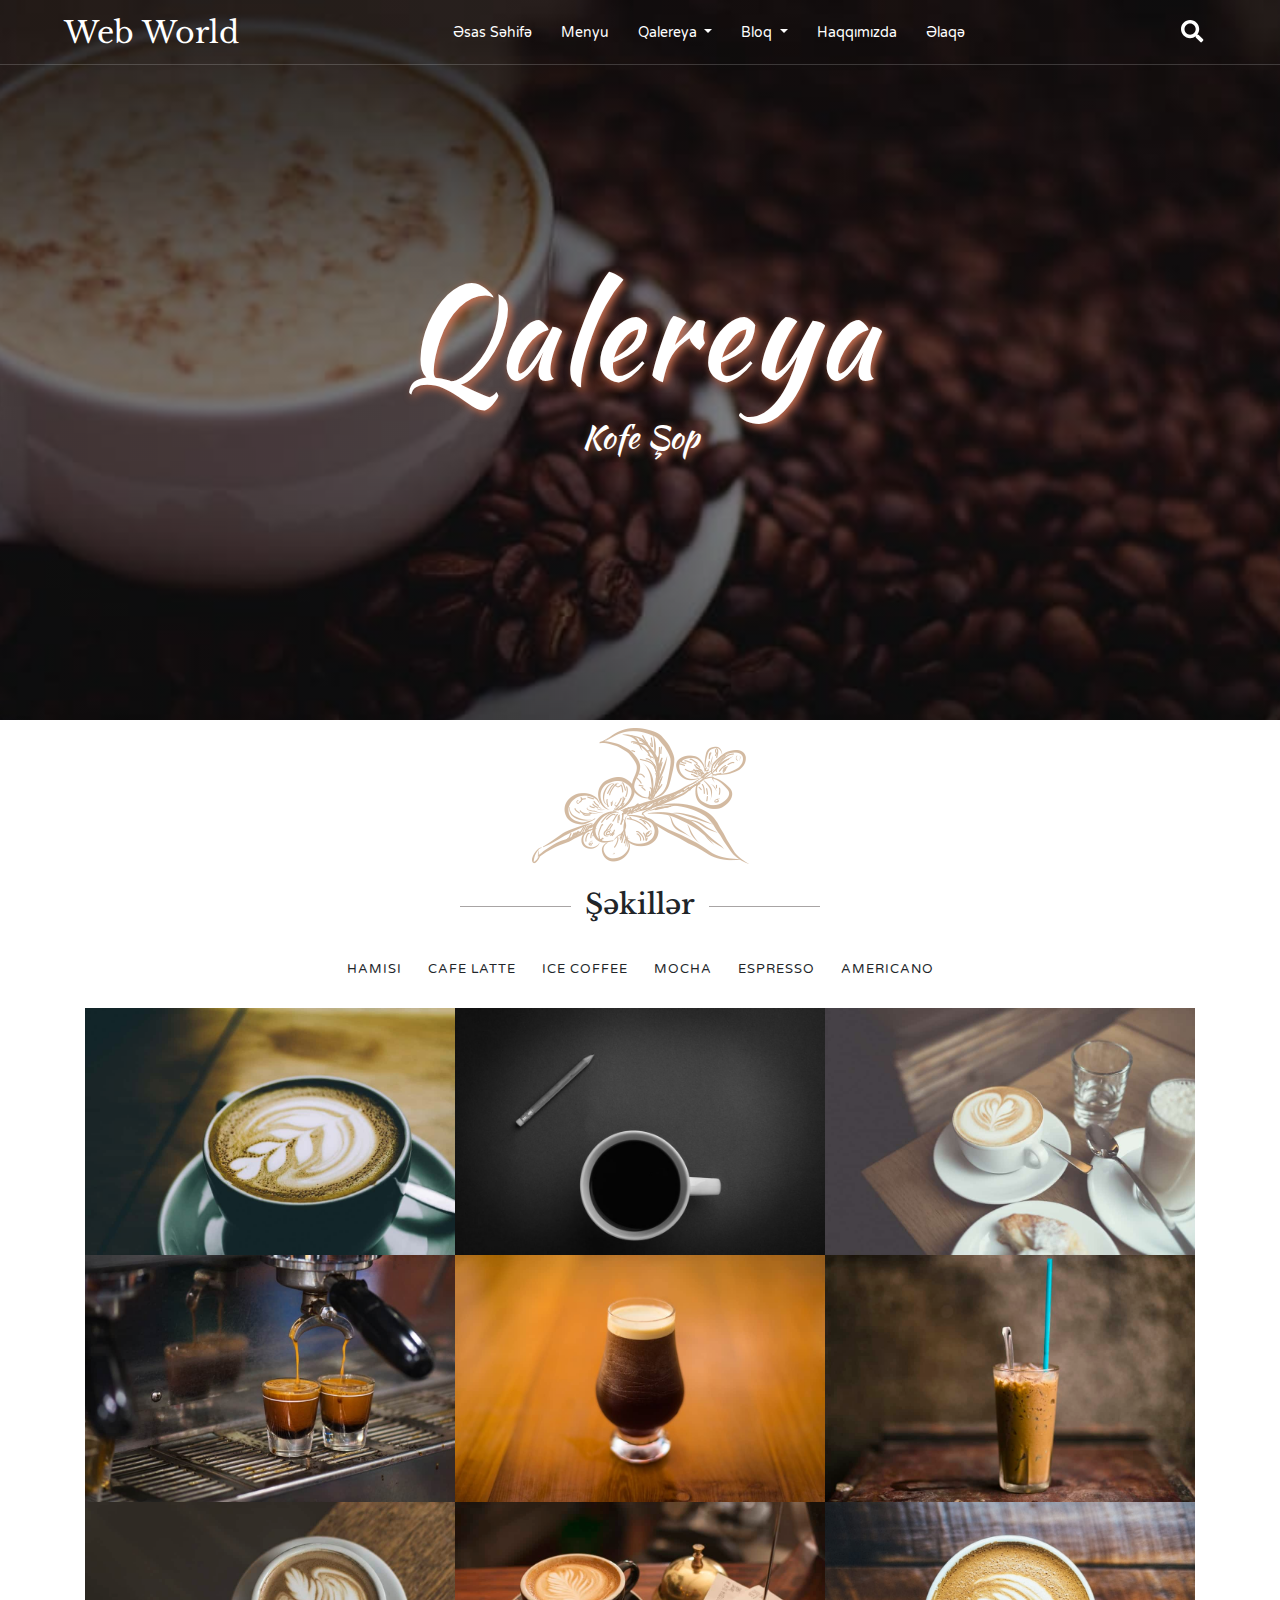
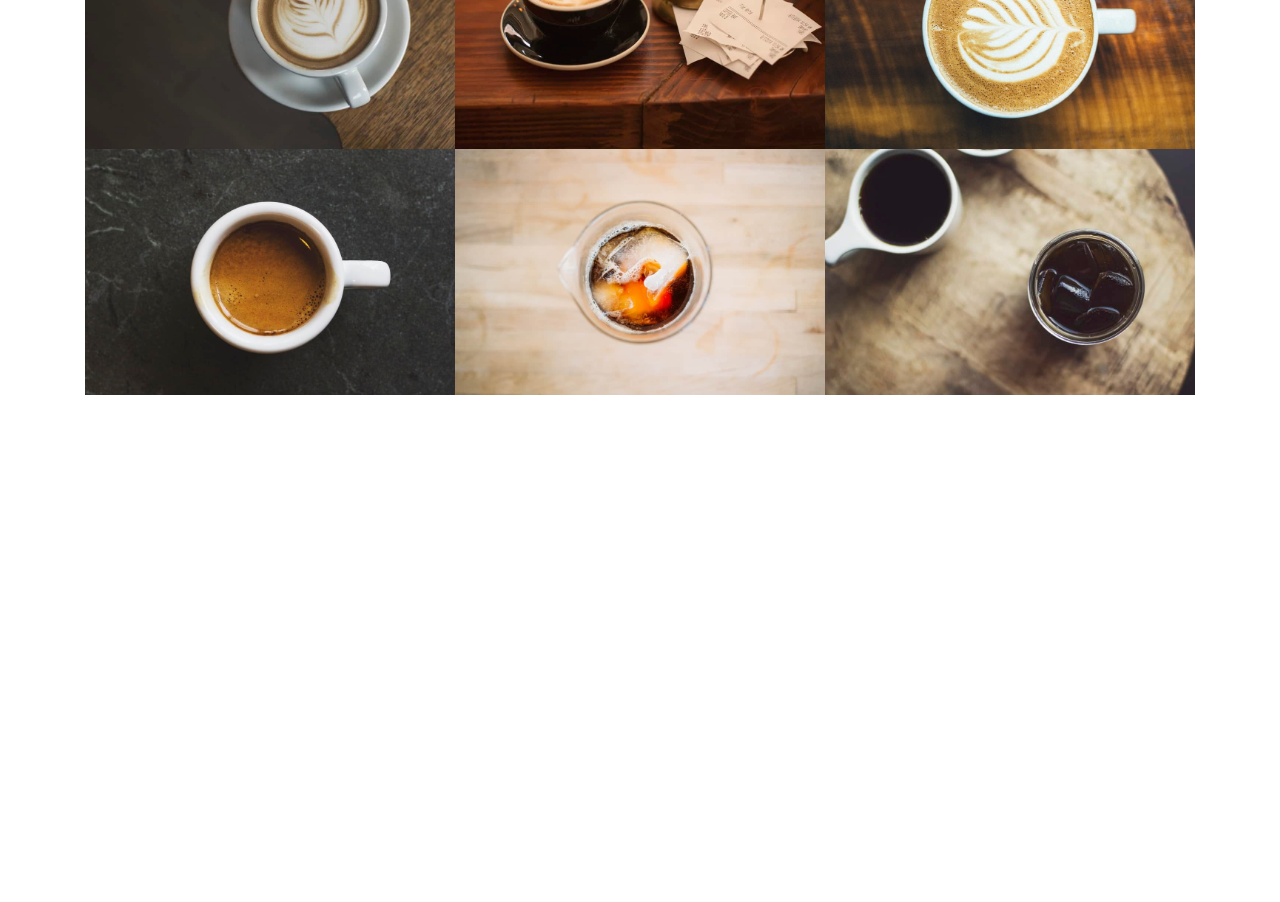
<file: gallery-coffee.html>
<!DOCTYPE html>
<html lang="en">

<head>
  <meta charset="UTF-8">
  <meta name="viewport" content="width=device-width, initial-scale=1.0">
  <meta http-equiv="X-UA-Compatible" content="ie=edge">
  <meta name="description" content="This is a HTML5 coffee template using bootstrap4">
  <meta name="keywords"
    content="coding, template, coffee template, html, css, js, javascript, jquery, bootstrap, bootstrap4">
  <meta name="author" content="Tahmasib Shirinzadeh">
  <title>Web World</title>
  <link rel="shortcut icon" type="image/x-icon" href="logo.jpg">
  <link rel="stylesheet" href="css/owl.carousel.min.css">
  <link rel="stylesheet" href="css/magnific-popup.css">
  <!-- mosaic gallery-->
  <link rel="stylesheet" href="http://scriptpie.com/cubeportfolio/live-preview/cubeportfolio/css/cubeportfolio.min.css">
  <link
    href="https://fonts.googleapis.com/css?family=Libre+Baskerville|Open+Sans|Varela+Round|Handlee|Kaushan+Script&display=swap"
    rel="stylesheet">
  <!-- bootstrap css  -->
  <link rel="stylesheet" href="css/bootstrap.min.css">
  <!-- main css  -->
  <link rel="stylesheet" href="css/style.css">
  <!-- font awesome js  -->
  <script src="js/all.js"></script>
  <!-- google fonts Libre+Baskerville, Open+Sans, Varela+Round, Kaushan+Script -->
</head>

<body>
  <div class="main-content">
    <div class="header-body hero-wrap" style="background:linear-gradient(rgba(0,0,0,.5), rgba(0,0,0,.5)), 
                                                        url('img/bg-blog-healthy.jpg') bottom center/cover no-repeat;">
      <nav class="navbar navbar-expand-lg d-flex ">
        <button class="navbar-toggler" type="button" data-toggle="collapse" data-target="#myNavbar">
          <div class="toggler-btn">
            <div class="bar bar1"></div>
            <div class="bar bar2"></div>
            <div class="bar bar3"></div>
          </div>
        </button>

        <a href="index.html" class="navbar-brand order-lg-1 pl-lg-5" data-toggle="tooltip" data-placement="bottom"
          title="Web World">Web World</a>
        <!-- data-html="true" yazaraq,title-da html taglarden istifade ederek tooltipde deyisiklik etmek olar-->

        <div class="order-lg-3 pr-3 pr-sm-5 ">
          <button class="btn search-header"> <i class="fas fa-search"></i> </button>
        </div>
        <!-- <div class="cart-dropdown order-lg-3 pr-3 pr-sm-5">
          <div class="cart-dropdown-inner">
            <a href="">
              <span class="cart-icon"><i class="fas fa-shopping-cart"></i></span>
              <span class="cart-empty">0</span>
            </a>
          </div>
          <div class="cart-dropdown-out">
            <p class="cart-text text-center">No products in the card </p>
          </div>
        </div> -->
        <!-- links -->
        <div class="collapse navbar-collapse order-lg-2 justify-content-center" id="myNavbar">
          <ul class="navbar-nav">
            <li class="nav-item ">
              <a href="index.html" class="nav-link text-capitalize">əsas səhifə</a>
            </li>
            <li class="nav-item ">
              <a href="menu.html" class="nav-link text-capitalize">menyu</a>
            </li>
            <li class="nav-item">
              <div class="dropdown">
                <a class=" dropdown-toggle nav-link" href="gallery-coffee.html" role="button" id="dropdownMenuLink"
                  data-toggle="dropdown" aria-haspopup="true" aria-expanded="false">
                  Qalereya
                </a>
                <div class="dropdown-menu" aria-labelledby="dropdownMenuLink">
                  <a class="dropdown-item" href="gallery-coffee.html">Kofe Şop</a>
                  <a class="dropdown-item" href="gallery-food.html">Qida</a>
                </div>
              </div>
            </li>
            <li class="nav-item">
              <div class="dropdown">
                <a class=" dropdown-toggle nav-link" href="blog-healthy.html" role="button" id="dropdownMenuLink"
                  data-toggle="dropdown" aria-haspopup="true" aria-expanded="false">
                  Bloq
                </a>
                <div class="dropdown-menu" aria-labelledby="dropdownMenuLink">
                  <a class="dropdown-item" href="blog-healthy.html">Sağlam qidalar</a>
                  <a class="dropdown-item" href="blog-recipe.html">Reseptlər</a>
                </div>
              </div>
            </li>
            <li class="nav-item">
              <a href="about.html" class="nav-link text-capitalize">haqqımızda</a>
            </li>
            <li class="nav-item">
              <a href="contact.html" class="nav-link text-capitalize">əlaqə</a>
            </li>
          </ul>
        </div>
      </nav>
      <div>
        <input type="text" class="search-header__input" placeholder="Axtar">
        <button class="btn search-header__close"><i class="fas fa-times" aria-hidden="true"></i></button>
      </div>

      <hr class="nav-line">

      <header class="header-wrap">
        <div class="container-fluid">
          <div class="row  ">
            <div class="col-md-12">
              <div class="header-wrap__text">
                <h1 class="bread">Qalereya</h1>
                <h2 class="text-center no-wrap">Kofe Şop</h2>
              </div>
            </div>
          </div>
        </div>
      </header>
    </div>

    <section class="gallery py-5 pt-sm-1">
      <div class="container">
        <img src="img/title-above.png" class="title-above d-block mx-auto pt-3 pt-sm-1" alt="Title-above">
        <h3 class="subheading heading-line text-center pt-4">Şəkillər</h3>
        <div class="row justify-content-center py-4">
          <button class="btn btn-default gallery__filter--button" data-filter="all">Hamısı</button>
          <button class="btn btn-default gallery__filter--button" data-filter="latte">Cafe Latte</button>
          <button class="btn btn-default gallery__filter--button" data-filter="icecoffee">ice coffee</button>
          <button class="btn btn-default gallery__filter--button" data-filter="mocha">mocha</button>
          <button class="btn btn-default gallery__filter--button" data-filter="espresso">espresso</button>
          <button class="btn btn-default gallery__filter--button" data-filter="americano">americano</button>
        </div>
        <div class="row no-gutters gallery-inner">
          <a href="img/mocha-1.jpg" class="gallery-product col-md-4 filter mocha">
            <img src="img/mocha-1.jpg" class="w-100 d-block gallery-image">
          </a>
          <a href="img/americano-1.jpg" class="gallery-product  col-md-4 filter americano">
            <img src="img/americano-1.jpg" class="w-100 d-block gallery-image">
          </a>
          <a href="img/mocha-2.jpg" class="gallery-product col-md-4 filter mocha">
            <img src="img/mocha-2.jpg" class="w-100 d-block gallery-image">
          </a>
          <a href="img/espresso-2.jpg" class="gallery-product col-md-4 filter espresso">
            <img src="img/espresso-2.jpg" class="w-100 d-block gallery-image">
          </a>
          <a href="img/americano-2.jpg" class="gallery-product col-md-4  filter americano">
            <img src="img/americano-2.jpg" class="w-100 d-block gallery-image">
          </a>
          <a href="img/icecoffee-1.jpg" class="gallery-product  col-md-4 filter icecoffee">
            <img src="img/icecoffee-1.jpg" class="w-100 d-block gallery-image">
          </a>
          <a href="img/mocha-3.jpg" class="gallery-product col-md-4 filter mocha">
            <img src="img/mocha-3.jpg" class="w-100 d-block gallery-image">
          </a>
          <a href="img/mocha-4.jpg" class="gallery-product col-md-4  filter mocha">
            <img src="img/mocha-4.jpg" class="w-100 d-block gallery-image">
          </a>
          <a href="img/latte-2.jpg" class="gallery-product col-md-4  filter latte">
            <img src="img/latte-2.jpg" class="w-100 d-block gallery-image">
          </a>
          <a href="img/espresso-1.jpg" class="gallery-product  col-md-4 filter espresso">
            <img src="img/espresso-1.jpg" class="w-100 d-block gallery-image">
          </a>
          <a href="img/icecoffee-2.jpg" class="gallery-product col-md-4  filter icecoffee">
            <img src="img/icecoffee-2.jpg" class="w-100 d-block gallery-image">
          </a>
          <a href="img/icecoffee-3.jpg" class="gallery-product col-md-4 filter icecoffee">
            <img src="img/icecoffee-3.jpg" class="w-100 d-block gallery-image">
          </a>
        </div>
      </div>

      <footer id="footer">
        <h1 class="heading footer-heading text-center pb-4">Web World</h1>
        <div class="container-fluid text-white">
          <div class="row text-center  d-flex">
            <div class="footer-col col-md-4 col-sm-6 order-sm-1 pb-4">
              <h3 class="heading">Haqqımızda</h3>
              <p class="footer-text py-3">Lorem ipsum dolor sit amet consectetur adipisicing elit. Eligendi
                accusantium
                placeat corporis beatae vero cumque eum, quas iusto pariatur?...</p>
              <a href="about.html"><button class="btn btn-button">Daha ətraflı</button></a>
            </div>
            <div class="footer-col col-md-4 col-sm-12 order-sm-3">
              <h3 class="heading">Xəbərlərdən məlumatlı olun</h3>
              <form>
                <div class="form-group py-3">
                  <input type="email" class="form-control footer-email" id="exampleInputEmail1"
                    aria-describedby="emailHelp" placeholder="Email adresiniz" required>
                  <button class="btn btn-button footer-btn">Abunə olun</button>
                </div>
                <small id="emailHelp" class="form-text text-muted pb-3">Biz heç vaxt məlumatlarınızı başqaları ilə
                  paylaşmayacağıq.</small>
              </form>
              <div
                class="direction-social-icons footer-social d-flex align-items-center justify-content-between mx-auto mb-3">
                <a href=""><i class="fab fa-facebook-f "></i></a>
                <a href=""><i class="fab fa-twitter"></i></a>
                <a href=""><i class="fab fa-instagram"></i></a>
              </div>
            </div>
            <div class="footer-col col-md-4 col-sm-6 order-sm-2">
              <h3 class="heading">Əlaqə</h3>
              <p class="footer-text py-3 d-none d-sm-block">Lorem ipsum dolor sit amet. <br> Lorem, ipsum dolor <br>sit
                amet consectetur adipisicing elit.</p>
              <a href="">
                <p class="footer-text footer-contact-mail">office@webworld.az</p>
              </a>
            </div>
          </div>
          <div class="row text-center pt-3 pt-md-0 pt-xl-3">
            <div class="col-md-12">
              <p class="footer-text">Copyright &copy;
                <script>document.write(new Date().getFullYear());</script>
                Created with <i class="fas fa-heart text-danger"></i> by <a href="http://webworld.az" target="_blank"
                  class="ww">Web World</a> -Tahmasib Shirinzadeh</p>
            </div>
          </div>
        </div>
      </footer>
      <div class="search-overlay"></div>

      <!-- loader -->
      <div id="ftco-loader" class="show fullscreen"><svg class="circular" width="48px" height="48px">
          <circle class="path-bg" cx="24" cy="24" r="22" fill="none" stroke-width="4" stroke="#eeeeee" />
          <circle class="path" cx="24" cy="24" r="22" fill="none" stroke-width="4" stroke-miterlimit="10"
            stroke="#cb7152" /></svg></div>

      <script src="js/jquery-3.4.1.min.js"></script>
      <script src="js/bootstrap.bundle.min.js"></script>
      <!-- cubeportfolio mosaic -->
      <script type="text/javascript"
        src="http://scriptpie.com/cubeportfolio/live-preview/cubeportfolio/js/jquery.cubeportfolio.min.js"></script>
      <script type="text/javascript"
        src="http://scriptpie.com/cubeportfolio/live-preview/templates/mosaic/js/main.js"></script>
      <script src="js/jquery.magnific-popup.min.js"></script>
      <script src="js/owl.carousel.min.js"></script>
      <script src="js/jquery.mb.YTPlayer.min.js"></script>
      <script src="js/script.js"></script>
</body>

</html>
</file>
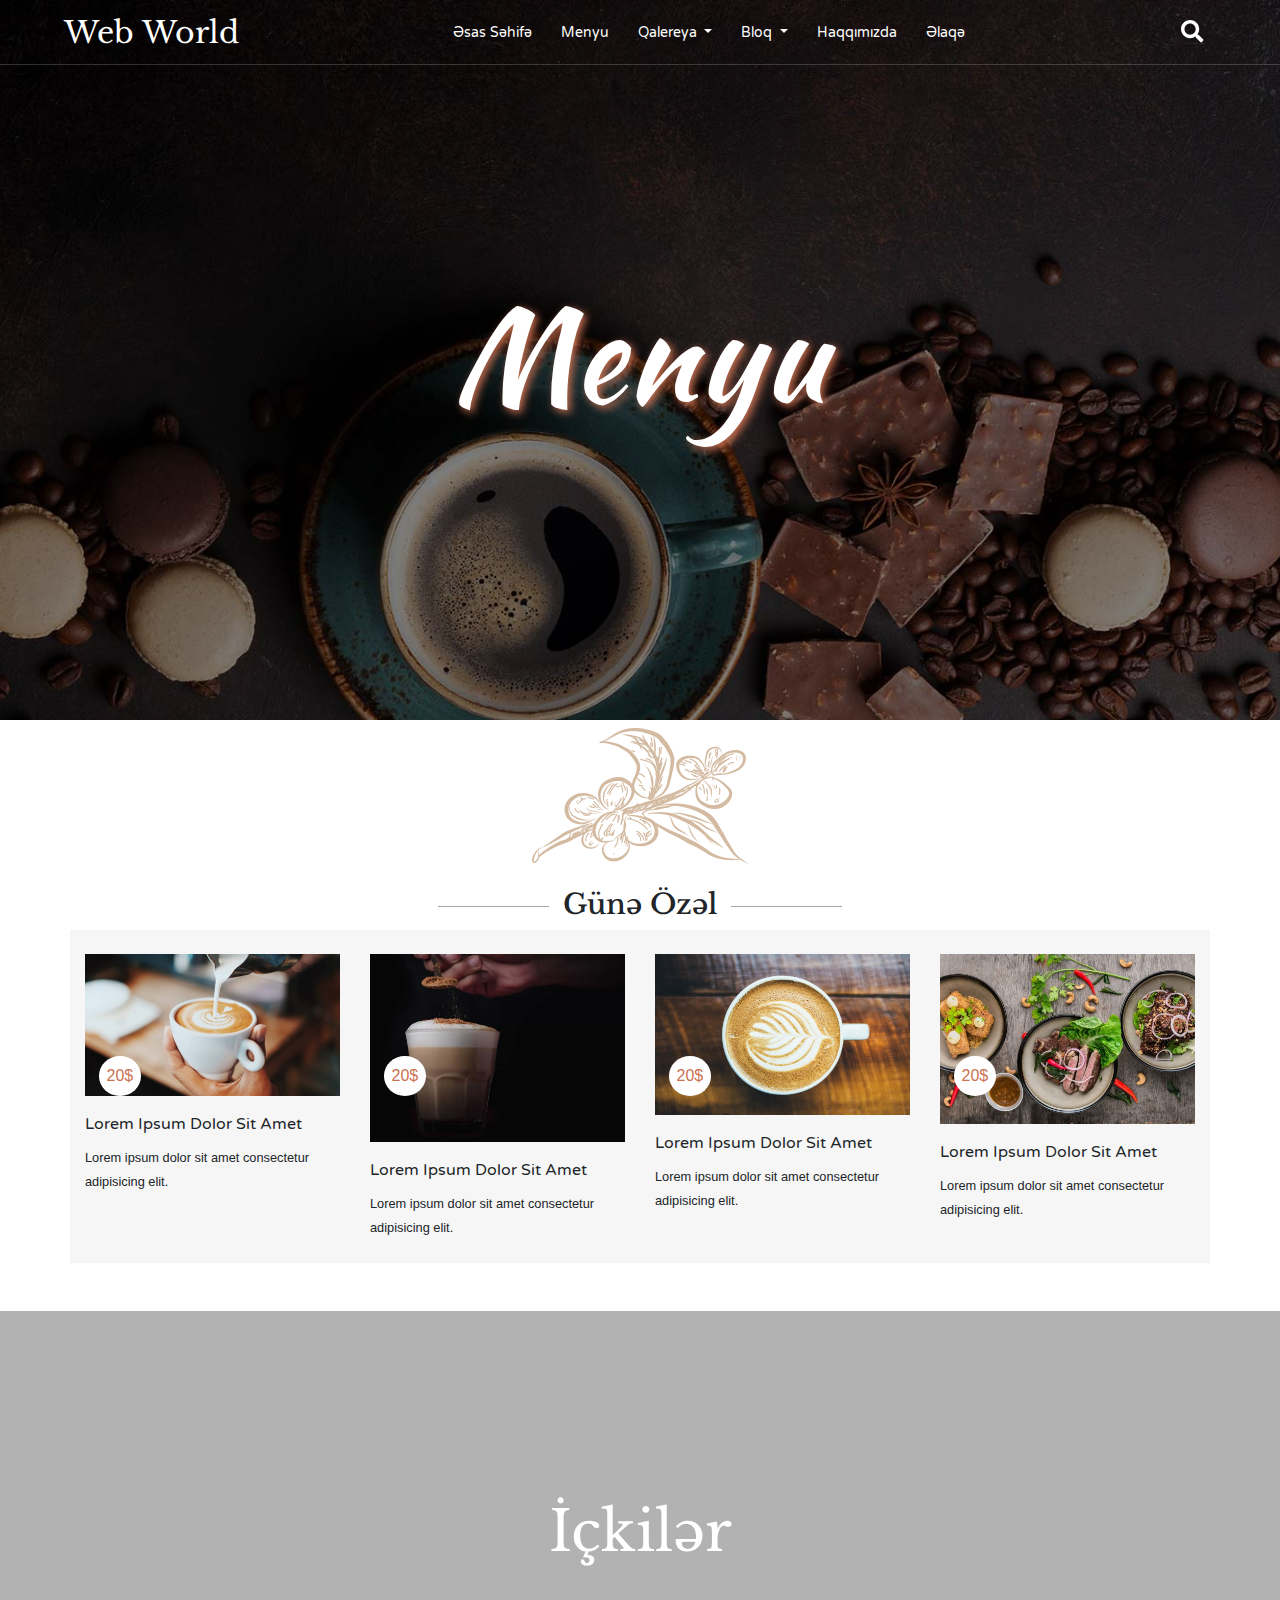
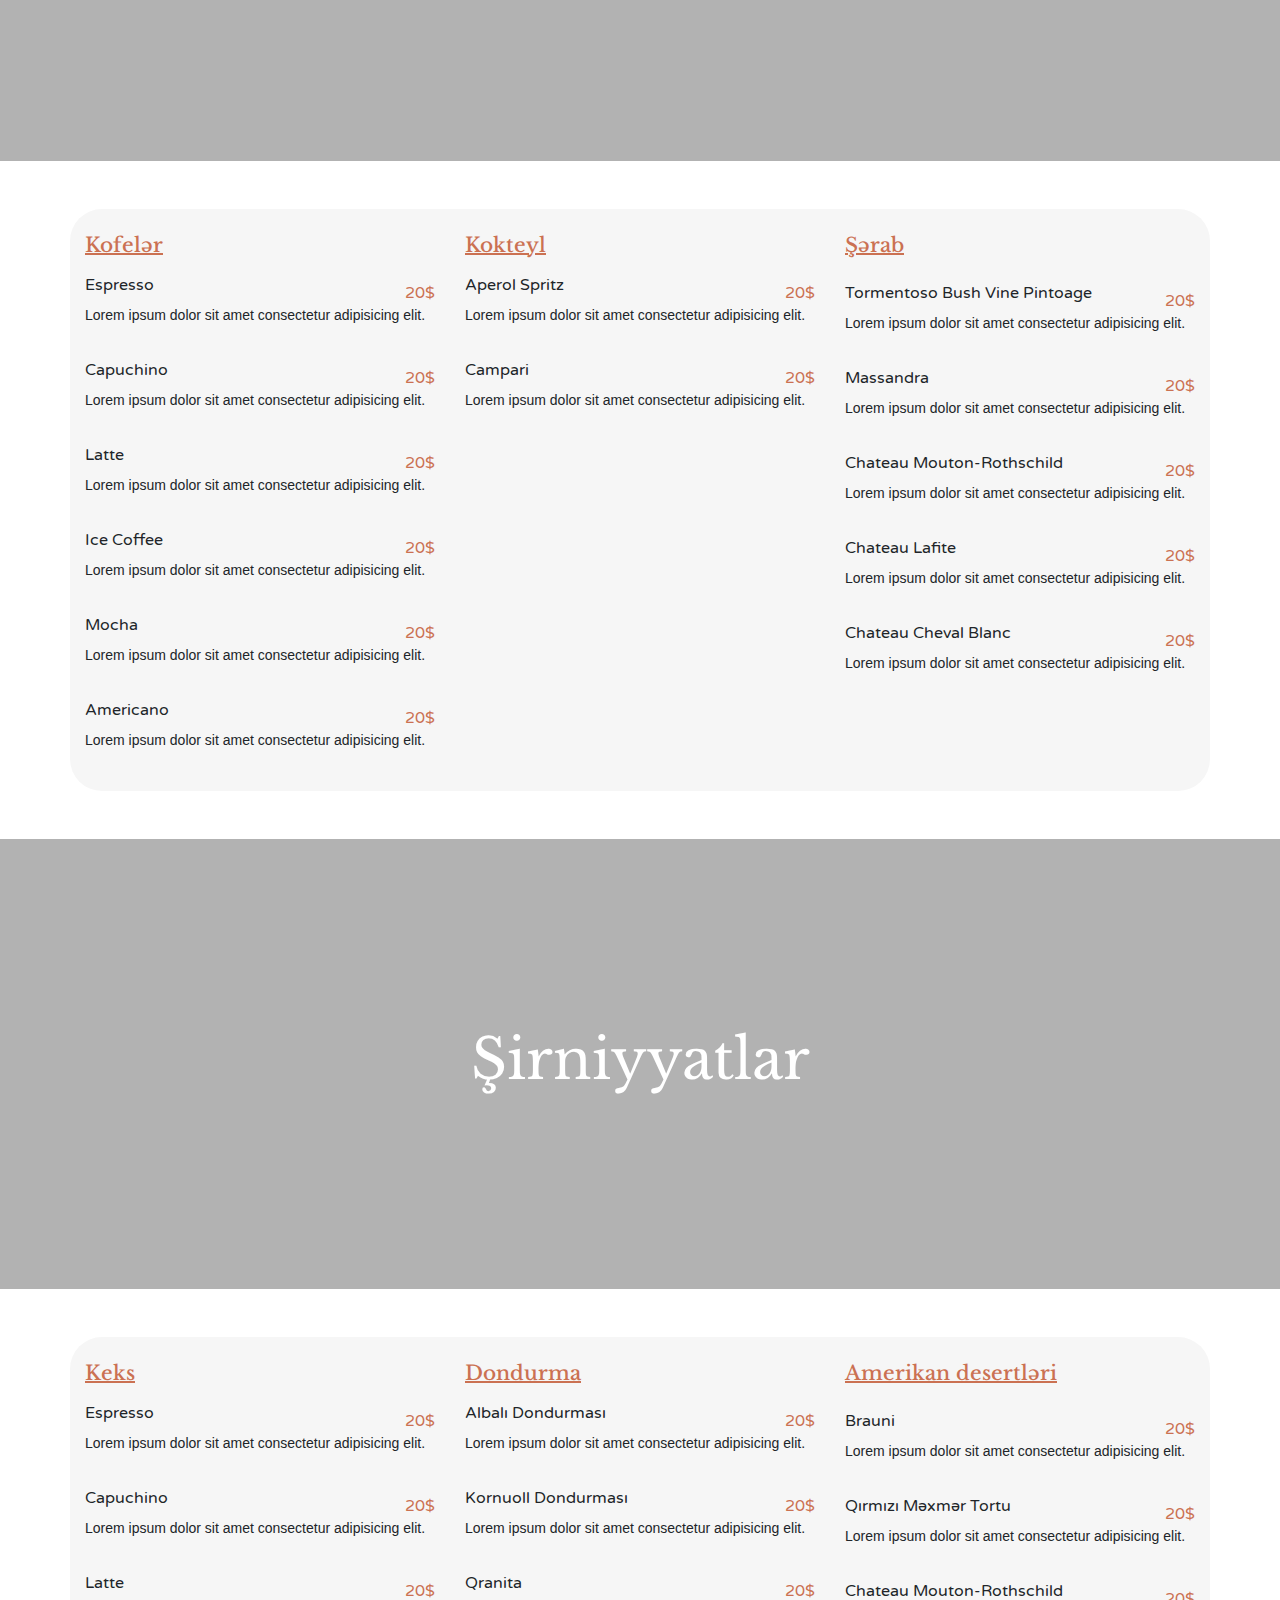
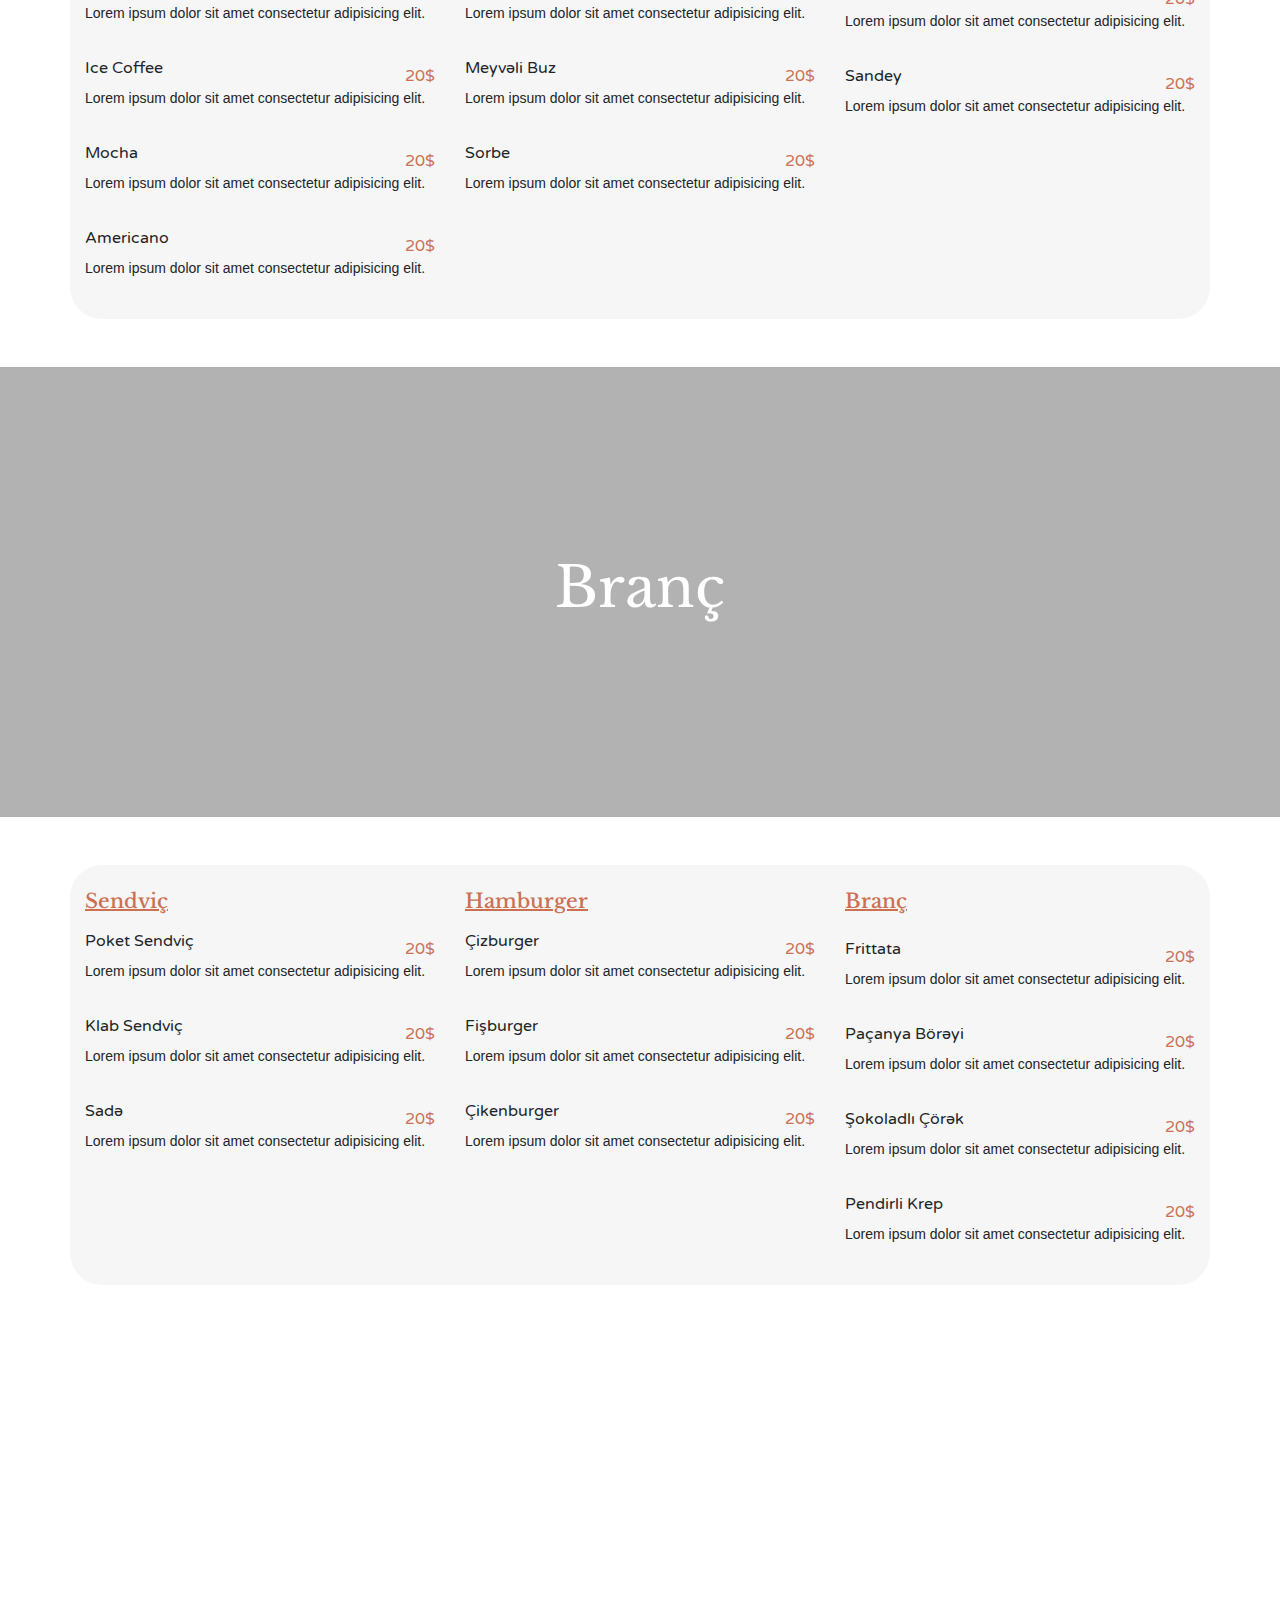
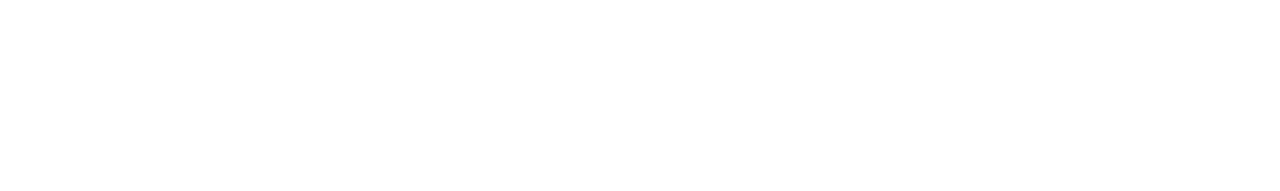
<file: menu.html>
<!DOCTYPE html>
<html lang="en">

<head>
  <meta charset="UTF-8">
  <meta name="viewport" content="width=device-width, initial-scale=1.0">
  <meta http-equiv="X-UA-Compatible" content="ie=edge">
  <meta name="description" content="This is a HTML5 coffee template using bootstrap4">
  <meta name="keywords"
    content="coding, template, coffee template, html, css, js, javascript, jquery, bootstrap, bootstrap4">
  <meta name="author" content="Tahmasib Shirinzadeh">
  <title>Web World</title>
  <link rel="shortcut icon" type="image/x-icon" href="logo.jpg">
  <link rel="stylesheet" href="css/owl.carousel.min.css">
  <!-- mosaic gallery-->
  <link rel="stylesheet" href="http://scriptpie.com/cubeportfolio/live-preview/cubeportfolio/css/cubeportfolio.min.css">
  <link
    href="https://fonts.googleapis.com/css?family=Libre+Baskerville|Open+Sans|Varela+Round|Handlee|Kaushan+Script&display=swap"
    rel="stylesheet">
  <!-- bootstrap css  -->
  <link rel="stylesheet" href="css/bootstrap.min.css">
  <!-- main css  -->
  <link rel="stylesheet" href="css/style.css">
  <!-- font awesome js  -->
  <script src="js/all.js"></script>
  <!-- google fonts Libre+Baskerville, Open+Sans, Varela+Round, Kaushan+Script -->
</head>

<body>
  <div class="main-content">
    <div class="header-body hero-wrap" style="background:linear-gradient(rgba(0,0,0,.5), rgba(0,0,0,.5)), 
                                                        url('img/bg-menu.jpg') bottom center/cover no-repeat;">
      <nav class="navbar navbar-expand-lg d-flex">
        <button class="navbar-toggler" type="button" data-toggle="collapse" data-target="#myNavbar">
          <div class="toggler-btn">
            <div class="bar bar1"></div>
            <div class="bar bar2"></div>
            <div class="bar bar3"></div>
          </div>
        </button>

        <a href="index.html" class="navbar-brand order-lg-1 pl-lg-5" data-toggle="tooltip" data-placement="bottom"
          title="Web World">Web World</a>
        <!-- data-html="true" yazaraq,title-da html taglarden istifade ederek tooltipde deyisiklik etmek olar-->

        <div class="order-lg-3 pr-3 pr-sm-5 ">
          <button class="btn search-header"> <i class="fas fa-search"></i> </button>
        </div>
        <!-- <div class="cart-dropdown order-lg-3 pr-3 pr-sm-5">
          <div class="cart-dropdown-inner">
            <a href="">
              <span class="cart-icon"><i class="fas fa-shopping-cart"></i></span>
              <span class="cart-empty">0</span>
            </a>
          </div>
          <div class="cart-dropdown-out">
            <p class="cart-text text-center">No products in the card </p>
          </div>
        </div> -->
        <!-- links -->
        <div class="collapse navbar-collapse order-lg-2 justify-content-center" id="myNavbar">
          <ul class="navbar-nav">
            <li class="nav-item ">
              <a href="index.html" class="nav-link text-capitalize">əsas səhifə</a>
            </li>
            <li class="nav-item ">
              <a href="menu.html" class="nav-link text-capitalize">menyu</a>
            </li>
            <li class="nav-item">
              <div class="dropdown">
                <a class=" dropdown-toggle nav-link" href="gallery-coffee.html" role="button" id="dropdownMenuLink"
                  data-toggle="dropdown" aria-haspopup="true" aria-expanded="false">
                  Qalereya
                </a>

                <div class="dropdown-menu" aria-labelledby="dropdownMenuLink">
                  <a class="dropdown-item" href="gallery-coffee.html">Kofe Şop</a>
                  <a class="dropdown-item" href="gallery-food.html">Qida</a>
                </div>
              </div>
            </li>
            <li class="nav-item">
              <div class="dropdown">
                <a class=" dropdown-toggle nav-link" href="blog-healthy.html" role="button" id="dropdownMenuLink"
                  data-toggle="dropdown" aria-haspopup="true" aria-expanded="false">
                  Bloq
                </a>

                <div class="dropdown-menu" aria-labelledby="dropdownMenuLink">
                  <a class="dropdown-item" href="blog-healthy.html">Sağlam qidalar</a>
                  <a class="dropdown-item" href="blog-recipe.html">Reseptlər</a>
                </div>
              </div>
            </li>
            <li class="nav-item">
              <a href="about.html" class="nav-link text-capitalize">haqqımızda</a>
            </li>
            <li class="nav-item">
              <a href="contact.html" class="nav-link text-capitalize">əlaqə</a>
            </li>
          </ul>
        </div>
      </nav>
      <div>
        <input type="text" class="search-header__input" placeholder="Axtar">
        <button class="btn search-header__close"><i class="fas fa-times" aria-hidden="true"></i></button>
      </div>

      <hr class="nav-line">

      <header class="header-wrap">
        <div class="container-fluid">
          <div class="row  ">
            <div class="col-md-12">
              <div class="header-wrap__text">
                <h1 class="bread">Menyu</h1>
              </div>
            </div>
          </div>
        </div>
      </header>
    </div>

    <section class="menyu py-5 pt-sm-1">
      <div class="container">
        <img src="img/title-above.png" class="title-above d-block mx-auto pt-3 pt-sm-1" alt="Title-above">
        <h3 class="subheading heading-line text-center pt-4">Günə Özəl</h3>
        <div class="row py-4">
          <div class="col-md-6 col-lg-3 pb-4 pb-lg-0">
            <img src="img/menu-img.jpg" class="d-block w-100" alt="menu-image">
            <div class="menyu-price">20$</div>
            <div class="menu-name pt-3" data-toggle="modal" data-target="#modalbox">
              <h3 class="menu-title ">Lorem ipsum dolor sit amet </h3>
              <small>Lorem ipsum dolor sit amet consectetur adipisicing elit.</small>
            </div>
          </div>
          <div class="col-md-6 col-lg-3 pb-4 pb-lg-0">
            <img src="img/menu-img-2.jpg" class="d-block w-100" alt="menu-image">
            <div class="menyu-price">20$</div>
            <div class="menu-name pt-3" data-toggle="modal" data-target="#modalbox">
              <h3 class="menu-title ">Lorem ipsum dolor sit amet </h3>
              <small>Lorem ipsum dolor sit amet consectetur adipisicing elit.</small>
            </div>
          </div>
          <div class="col-md-6 col-lg-3 pb-4 pb-lg-0">
            <img src="img/menu-img-3.jpg" class="d-block w-100" alt="menu-image">
            <div class="menyu-price">20$</div>
            <div class="menu-name pt-3" data-toggle="modal" data-target="#modalbox">
              <h3 class="menu-title ">Lorem ipsum dolor sit amet </h3>
              <small>Lorem ipsum dolor sit amet consectetur adipisicing elit.</small>
            </div>
          </div>
          <div class="col-md-6 col-lg-3 pb-4 pb-lg-0">
            <img src="img/menu-img-4.jpg" class="d-block w-100" alt="menu-image">
            <div class="menyu-price">20$</div>
            <div class="menu-name pt-3" data-toggle="modal" data-target="#modalbox">
              <h3 class="menu-title ">Lorem ipsum dolor sit amet </h3>
              <small>Lorem ipsum dolor sit amet consectetur adipisicing elit.</small>
            </div>
          </div>
        </div>
      </div>
    </section>

    <section class="menyu-content pb-5">
      <div class="menyu-content__image d-flex align-items-center justify-content-center"
        style="background: linear-gradient(rgba(0,0,0,.3), rgba(0,0,0,.3)), url('img/menyu-drinks.jpg') center center/cover fixed no-repeat;">
        <h1 class="heading text-white">İçkilər</h1>
      </div>
      <div class="container ">
        <div class="menyu-content__items add-ornament-top add-ornament-bottom mt-5">
          <div class="row py-4">
            <div class="col-lg-4 menu-item">
              <h5 class="subheading "><u>Kofelər</u></h5>
              <div class="menu-name pt-2 d-flex justify-content-between align-items-center" data-toggle="modal"
                data-target="#modalbox">
                <h3 class="menu-title ">espresso</h3>
                <span class="menu-item-price align-self-end">20$</span>
              </div>
              <p class="menu-description">Lorem ipsum dolor sit amet consectetur adipisicing elit. </p>
              <div class="menu-name pt-3 d-flex justify-content-between align-items-center" data-toggle="modal"
                data-target="#modalbox">
                <h3 class="menu-title ">capuchino</h3>
                <span class="menu-item-price align-self-end">20$</span>
              </div>
              <p class="menu-description">Lorem ipsum dolor sit amet consectetur adipisicing elit. </p>
              <div class="menu-name pt-3 d-flex justify-content-between align-items-center" data-toggle="modal"
                data-target="#modalbox">
                <h3 class="menu-title ">latte</h3>
                <span class="menu-item-price align-self-end">20$</span>
              </div>
              <p class="menu-description">Lorem ipsum dolor sit amet consectetur adipisicing elit. </p>
              <div class="menu-name pt-3 d-flex justify-content-between align-items-center" data-toggle="modal"
                data-target="#modalbox">
                <h3 class="menu-title ">ice coffee</h3>
                <span class="menu-item-price align-self-end">20$</span>
              </div>
              <p class="menu-description">Lorem ipsum dolor sit amet consectetur adipisicing elit. </p>
              <div class="menu-name pt-3 d-flex justify-content-between align-items-center" data-toggle="modal"
                data-target="#modalbox">
                <h3 class="menu-title ">mocha</h3>
                <span class="menu-item-price align-self-end">20$</span>
              </div>
              <p class="menu-description">Lorem ipsum dolor sit amet consectetur adipisicing elit. </p>
              <div class="menu-name pt-3 d-flex justify-content-between align-items-center" data-toggle="modal"
                data-target="#modalbox">
                <h3 class="menu-title ">americano</h3>
                <span class="menu-item-price align-self-end">20$</span>
              </div>
              <p class="menu-description  pb-4 pb-lg-0">Lorem ipsum dolor sit amet consectetur adipisicing elit. </p>
            </div>
            <div class="col-lg-4 menu-item">
              <h5 class="subheading "><u>Kokteyl</u></h5>
              <div class="menu-name pt-2 d-flex justify-content-between align-items-center" data-toggle="modal"
                data-target="#modalbox">
                <h3 class="menu-title ">aperol spritz</h3>
                <span class="menu-item-price align-self-end">20$</span>
              </div>
              <p class="menu-description">Lorem ipsum dolor sit amet consectetur adipisicing elit. </p>
              <div class="menu-name pt-3 d-flex justify-content-between align-items-center" data-toggle="modal"
                data-target="#modalbox">
                <h3 class="menu-title ">campari</h3>
                <span class="menu-item-price align-self-end">20$</span>
              </div>
              <p class="menu-description pb-4 pb-lg-0">Lorem ipsum dolor sit amet consectetur adipisicing elit. </p>
            </div>

            <div class="col-lg-4 menu-item">
              <h5 class="subheading "><u>Şərab</u></h5>
              <div class="menu-name pt-3 d-flex justify-content-between align-items-center" data-toggle="modal"
                data-target="#modalbox">
                <h3 class="menu-title ">Tormentoso Bush Vine Pintoage</h3>
                <span class="menu-item-price align-self-end">20$</span>
              </div>
              <p class="menu-description">Lorem ipsum dolor sit amet consectetur adipisicing elit. </p>
              <div class="menu-name pt-3 d-flex justify-content-between align-items-center" data-toggle="modal"
                data-target="#modalbox">
                <h3 class="menu-title ">Massandra </h3>
                <span class="menu-item-price align-self-end">20$</span>
              </div>
              <p class="menu-description">Lorem ipsum dolor sit amet consectetur adipisicing elit. </p>
              <div class="menu-name pt-3 d-flex justify-content-between align-items-center" data-toggle="modal"
                data-target="#modalbox">
                <h3 class="menu-title ">Chateau Mouton-Rothschild</h3>
                <span class="menu-item-price align-self-end">20$</span>
              </div>
              <p class="menu-description">Lorem ipsum dolor sit amet consectetur adipisicing elit. </p>
              <div class="menu-name pt-3 d-flex justify-content-between align-items-center" data-toggle="modal"
                data-target="#modalbox">
                <h3 class="menu-title ">Chateau Lafite</h3>
                <span class="menu-item-price align-self-end">20$</span>
              </div>
              <p class="menu-description">Lorem ipsum dolor sit amet consectetur adipisicing elit. </p>
              <div class="menu-name pt-3 d-flex justify-content-between align-items-center" data-toggle="modal"
                data-target="#modalbox">
                <h3 class="menu-title ">Chateau Cheval Blanc</h3>
                <span class="menu-item-price align-self-end">20$</span>
              </div>
              <p class="menu-description pb-4 pb-lg-0">Lorem ipsum dolor sit amet consectetur adipisicing elit. </p>
            </div>
          </div>
        </div>
    </section>

    <!-- Modal -->
    <div class="modal fade modalbox" id="modalbox" tabindex="-1" role="dialog" aria-labelledby="modalboxTitle"
      aria-hidden="true">
      <div class="modal-dialog" role="document">
        <div class="modal-content">
          <div class="modal-header">
            <img class="popup-image" src="img/modal-popup-img.jpg" alt="popup-image">
            <div class="popup-image-text modal-title" id="modalboxTitle">
              <h3 class="modal-header-heading">Lorem ipsum dolor sit amet consectetur adipisicing elit.</h3>
              <span class="modal-menu-price">$22</span>
            </div>
            <button type="button" class=" close-button" data-dismiss="modal" aria-label="Close">
              <i class="fas fa-times" aria-hidden="true"></i>
            </button>
          </div>
          <div class="modal-body">
            <h1 class="modal-body-category text-uppercase d-inline-block">branç</h1>
            <h6 class="modal-body-category text-uppercase d-inline-block">Bugünə Özəl</h6>
            <p class="modal-category-text font-weight-bold">Lorem ipsum dolor sit amet, consectetur adipisicing elit.
              Nemo repellat debitis ipsam nostrum, magni et?</p>
            <hr>
            <p class="text-muted">450g</p>
            <hr>
            <i class="fas fa-pepper-hot d-inline-block text-muted"></i>
            <h1 class="modal-spicy text-uppercase d-inline-block font-weight-bold">acılıq dərəcəsi</h1>
            <div class="spicy-level mb-3">
              <div class="level text-center">2/5</div>
            </div>
            <i class="fas fa-utensils d-inline-block text-muted"></i>
            <h1 class="modal-nutritions text-uppercase d-inline-block font-weight-bold">qidalanma</h1>
            <div class="row">
              <div class="col">
                <p class="text-muted nutritions-text">Kalori 250kcl <br>
                  Fiber 2.0G <br>
                  Karbohidrat 4.5G <br>
                  Protein 1.7G
                </p>
              </div>
              <div class="col">
                <p class="text-muted nutritions-text">Kalori 250kcl <br>
                  Fiber 2.0G <br>
                  Karbohidrat 4.5G <br>
                </p>
              </div>
            </div>
            <hr>
            <i class="fas fa-book d-inline-block text-muted"></i>
            <h1 class="modal-ingredients text-uppercase d-inline-block font-weight-bold">içindəkilər</h1>
            <p class="modal-category-text">Lorem ipsum dolor, sit amet consectetur adipisicing elit. Dolore quasi sequi
              accusamus, laboriosam ullam autem dolores ratione nemo saepe hic?</p>
          </div>
        </div>
      </div>
    </div>

    <section class="menyu-content pb-5">
      <div class="menyu-content__image d-flex align-items-center justify-content-center"
        style="background: linear-gradient(rgba(0,0,0,.3), rgba(0,0,0,.3)), url('img/menyu-dessert.jpg') center center/cover fixed no-repeat;">
        <h1 class="heading text-white">Şirniyyatlar</h1>
      </div>
      <div class="container ">
        <div class="menyu-content__items add-ornament-top add-ornament-bottom mt-5">
          <div class="row py-4">
            <div class="col-lg-4 menu-item">
              <h5 class="subheading "><u>Keks</u></h5>
              <div class="menu-name pt-2 d-flex justify-content-between align-items-center" data-toggle="modal"
                data-target="#modalbox">
                <h3 class="menu-title ">espresso</h3>
                <span class="menu-item-price align-self-end">20$</span>
              </div>
              <p class="menu-description">Lorem ipsum dolor sit amet consectetur adipisicing elit. </p>
              <div class="menu-name pt-3 d-flex justify-content-between align-items-center" data-toggle="modal"
                data-target="#modalbox">
                <h3 class="menu-title ">capuchino</h3>
                <span class="menu-item-price align-self-end">20$</span>
              </div>
              <p class="menu-description">Lorem ipsum dolor sit amet consectetur adipisicing elit. </p>
              <div class="menu-name pt-3 d-flex justify-content-between align-items-center" data-toggle="modal"
                data-target="#modalbox">
                <h3 class="menu-title ">latte</h3>
                <span class="menu-item-price align-self-end">20$</span>
              </div>
              <p class="menu-description">Lorem ipsum dolor sit amet consectetur adipisicing elit. </p>
              <div class="menu-name pt-3 d-flex justify-content-between align-items-center" data-toggle="modal"
                data-target="#modalbox">
                <h3 class="menu-title ">ice coffee</h3>
                <span class="menu-item-price align-self-end">20$</span>
              </div>
              <p class="menu-description">Lorem ipsum dolor sit amet consectetur adipisicing elit. </p>
              <div class="menu-name pt-3 d-flex justify-content-between align-items-center" data-toggle="modal"
                data-target="#modalbox">
                <h3 class="menu-title ">mocha</h3>
                <span class="menu-item-price align-self-end">20$</span>
              </div>
              <p class="menu-description">Lorem ipsum dolor sit amet consectetur adipisicing elit. </p>
              <div class="menu-name pt-3 d-flex justify-content-between align-items-center" data-toggle="modal"
                data-target="#modalbox">
                <h3 class="menu-title ">americano</h3>
                <span class="menu-item-price align-self-end">20$</span>
              </div>
              <p class="menu-description  pb-4 pb-lg-0">Lorem ipsum dolor sit amet consectetur adipisicing elit. </p>
            </div>
            <div class="col-lg-4 menu-item">
              <h5 class="subheading "><u>Dondurma</u></h5>
              <div class="menu-name pt-2 d-flex justify-content-between align-items-center" data-toggle="modal"
                data-target="#modalbox">
                <h3 class="menu-title ">albalı dondurması</h3>
                <span class="menu-item-price align-self-end">20$</span>
              </div>
              <p class="menu-description">Lorem ipsum dolor sit amet consectetur adipisicing elit. </p>
              <div class="menu-name pt-3 d-flex justify-content-between align-items-center" data-toggle="modal"
                data-target="#modalbox">
                <h3 class="menu-title ">kornuoll dondurması</h3>
                <span class="menu-item-price align-self-end">20$</span>
              </div>
              <p class="menu-description pb-4 pb-lg-0">Lorem ipsum dolor sit amet consectetur adipisicing elit. </p>
              <div class="menu-name pt-3 d-flex justify-content-between align-items-center" data-toggle="modal"
                data-target="#modalbox">
                <h3 class="menu-title ">qranita</h3>
                <span class="menu-item-price align-self-end">20$</span>
              </div>
              <p class="menu-description pb-4 pb-lg-0">Lorem ipsum dolor sit amet consectetur adipisicing elit. </p>
              <div class="menu-name pt-3 d-flex justify-content-between align-items-center" data-toggle="modal"
                data-target="#modalbox">
                <h3 class="menu-title ">meyvəli buz</h3>
                <span class="menu-item-price align-self-end">20$</span>
              </div>
              <p class="menu-description pb-4 pb-lg-0">Lorem ipsum dolor sit amet consectetur adipisicing elit. </p>
              <div class="menu-name pt-3 d-flex justify-content-between align-items-center" data-toggle="modal"
                data-target="#modalbox">
                <h3 class="menu-title ">sorbe</h3>
                <span class="menu-item-price align-self-end">20$</span>
              </div>
              <p class="menu-description pb-4 pb-lg-0">Lorem ipsum dolor sit amet consectetur adipisicing elit. </p>
            </div>

            <div class="col-lg-4 menu-item">
              <h5 class="subheading "><u>Amerikan desertləri</u></h5>
              <div class="menu-name pt-3 d-flex justify-content-between align-items-center" data-toggle="modal"
                data-target="#modalbox">
                <h3 class="menu-title ">brauni</h3>
                <span class="menu-item-price align-self-end">20$</span>
              </div>
              <p class="menu-description">Lorem ipsum dolor sit amet consectetur adipisicing elit. </p>
              <div class="menu-name pt-3 d-flex justify-content-between align-items-center" data-toggle="modal"
                data-target="#modalbox">
                <h3 class="menu-title ">qırmızı məxmər tortu </h3>
                <span class="menu-item-price align-self-end">20$</span>
              </div>
              <p class="menu-description">Lorem ipsum dolor sit amet consectetur adipisicing elit. </p>
              <div class="menu-name pt-3 d-flex justify-content-between align-items-center" data-toggle="modal"
                data-target="#modalbox">
                <h3 class="menu-title ">Chateau Mouton-Rothschild</h3>
                <span class="menu-item-price align-self-end">20$</span>
              </div>
              <p class="menu-description">Lorem ipsum dolor sit amet consectetur adipisicing elit. </p>
              <div class="menu-name pt-3 d-flex justify-content-between align-items-center" data-toggle="modal"
                data-target="#modalbox">
                <h3 class="menu-title ">sandey</h3>
                <span class="menu-item-price align-self-end">20$</span>
              </div>
              <p class="menu-description">Lorem ipsum dolor sit amet consectetur adipisicing elit. </p>
            </div>
          </div>
        </div>
    </section>

    <section class="menyu-content pb-5">
      <div class="menyu-content__image d-flex align-items-center justify-content-center"
        style="background: linear-gradient(rgba(0,0,0,.3), rgba(0,0,0,.3)), url('img/menyu-breakfast.jpg') center center/cover fixed no-repeat;">
        <h1 class="heading text-white">Branç</h1>
      </div>
      <div class="container ">
        <div class="menyu-content__items add-ornament-top add-ornament-bottom mt-5">
          <div class="row py-4">
            <div class="col-lg-4 menu-item">
              <h5 class="subheading "><u>Sendviç</u></h5>
              <div class="menu-name pt-2 d-flex justify-content-between align-items-center" data-toggle="modal"
                data-target="#modalbox">
                <h3 class="menu-title ">poket sendviç</h3>
                <span class="menu-item-price align-self-end">20$</span>
              </div>
              <p class="menu-description">Lorem ipsum dolor sit amet consectetur adipisicing elit. </p>
              <div class="menu-name pt-3 d-flex justify-content-between align-items-center" data-toggle="modal"
                data-target="#modalbox">
                <h3 class="menu-title ">klab sendviç</h3>
                <span class="menu-item-price align-self-end">20$</span>
              </div>
              <p class="menu-description">Lorem ipsum dolor sit amet consectetur adipisicing elit. </p>
              <div class="menu-name pt-3 d-flex justify-content-between align-items-center" data-toggle="modal"
                data-target="#modalbox">
                <h3 class="menu-title ">sadə</h3>
                <span class="menu-item-price align-self-end">20$</span>
              </div>
              <p class="menu-description">Lorem ipsum dolor sit amet consectetur adipisicing elit. </p>
            </div>
            <div class="col-lg-4 menu-item">
              <h5 class="subheading "><u>Hamburger</u></h5>
              <div class="menu-name pt-2 d-flex justify-content-between align-items-center" data-toggle="modal"
                data-target="#modalbox">
                <h3 class="menu-title ">Çizburger</h3>
                <span class="menu-item-price align-self-end">20$</span>
              </div>
              <p class="menu-description">Lorem ipsum dolor sit amet consectetur adipisicing elit. </p>
              <div class="menu-name pt-3 d-flex justify-content-between align-items-center" data-toggle="modal"
                data-target="#modalbox">
                <h3 class="menu-title ">fişburger</h3>
                <span class="menu-item-price align-self-end">20$</span>
              </div>
              <p class="menu-description pb-4 pb-lg-0">Lorem ipsum dolor sit amet consectetur adipisicing elit. </p>
              <div class="menu-name pt-3 d-flex justify-content-between align-items-center" data-toggle="modal"
                data-target="#modalbox">
                <h3 class="menu-title ">Çikenburger</h3>
                <span class="menu-item-price align-self-end">20$</span>
              </div>
              <p class="menu-description pb-4 pb-lg-0">Lorem ipsum dolor sit amet consectetur adipisicing elit. </p>
            </div>

            <div class="col-lg-4 menu-item">
              <h5 class="subheading "><u>Branç</u></h5>
              <div class="menu-name pt-3 d-flex justify-content-between align-items-center" data-toggle="modal"
                data-target="#modalbox">
                <h3 class="menu-title ">Frittata</h3>
                <span class="menu-item-price align-self-end">20$</span>
              </div>
              <p class="menu-description">Lorem ipsum dolor sit amet consectetur adipisicing elit. </p>
              <div class="menu-name pt-3 d-flex justify-content-between align-items-center" data-toggle="modal"
                data-target="#modalbox">
                <h3 class="menu-title ">Paçanya börəyi </h3>
                <span class="menu-item-price align-self-end">20$</span>
              </div>
              <p class="menu-description">Lorem ipsum dolor sit amet consectetur adipisicing elit. </p>
              <div class="menu-name pt-3 d-flex justify-content-between align-items-center" data-toggle="modal"
                data-target="#modalbox">
                <h3 class="menu-title ">Şokoladlı çörək</h3>
                <span class="menu-item-price align-self-end">20$</span>
              </div>
              <p class="menu-description">Lorem ipsum dolor sit amet consectetur adipisicing elit. </p>
              <div class="menu-name pt-3 d-flex justify-content-between align-items-center" data-toggle="modal"
                data-target="#modalbox">
                <h3 class="menu-title ">pendirli krep</h3>
                <span class="menu-item-price align-self-end">20$</span>
              </div>
              <p class="menu-description">Lorem ipsum dolor sit amet consectetur adipisicing elit. </p>
            </div>
          </div>
        </div>
    </section>

    <footer id="footer">
      <h1 class="heading footer-heading text-center pb-4">Web World</h1>
      <div class="container-fluid text-white">
        <div class="row text-center d-flex">
          <div class="footer-col col-md-4 col-sm-6 order-sm-1 pb-4">
            <h3 class="heading">Haqqımızda</h3>
            <p class="footer-text py-3">Lorem ipsum dolor sit amet consectetur adipisicing elit. Eligendi
              accusantium
              placeat corporis beatae vero cumque eum, quas iusto pariatur?...</p>
            <a href="about.html"><button class="btn btn-button">Daha ətraflı</button></a>
          </div>
          <div class="footer-col col-md-4 col-sm-12 order-sm-3">
            <h3 class="heading">Xəbərlərdən məlumatlı olun</h3>
            <form>
              <div class="form-group py-3">
                <input type="email" class="form-control footer-email" id="exampleInputEmail1"
                  aria-describedby="emailHelp" placeholder="Email adresiniz" required>
                <button class="btn btn-button footer-btn">Abunə olun</button>
              </div>
              <small id="emailHelp" class="form-text text-muted pb-3">Biz heç vaxt məlumatlarınızı başqaları ilə
                paylaşmayacağıq.</small>
            </form>
            <div
              class="direction-social-icons footer-social d-flex align-items-center justify-content-between mx-auto mb-3">
              <a href=""><i class="fab fa-facebook-f "></i></a>
              <a href=""><i class="fab fa-twitter"></i></a>
              <a href=""><i class="fab fa-instagram"></i></a>
            </div>
          </div>
          <div class="footer-col col-md-4 col-sm-6 order-sm-2">
            <h3 class="heading">Əlaqə</h3>
            <p class="footer-text py-3 d-none d-sm-block">Lorem ipsum dolor sit amet. <br> Lorem, ipsum dolor <br>sit
              amet consectetur adipisicing elit.</p>
            <a href="">
              <p class="footer-text footer-contact-mail">office@webworld.az</p>
            </a>
          </div>
        </div>
        <div class="row text-center pt-3 pt-md-0 pt-xl-3">
          <div class="col-md-12">
            <p class="footer-text">Copyright &copy;
              <script>document.write(new Date().getFullYear());</script>
              Created with <i class="fas fa-heart text-danger"></i> by <a href="http://webworld.az" target="_blank"
                class="ww">Web World</a> -Tahmasib Shirinzadeh</p>
          </div>
        </div>
      </div>
    </footer>
    <div class="search-overlay"></div>

    <!-- loader -->
    <div id="ftco-loader" class="show fullscreen"><svg class="circular" width="48px" height="48px">
        <circle class="path-bg" cx="24" cy="24" r="22" fill="none" stroke-width="4" stroke="#eeeeee" />
        <circle class="path" cx="24" cy="24" r="22" fill="none" stroke-width="4" stroke-miterlimit="10"
          stroke="#cb7152" /></svg></div>

    <script src="js/jquery-3.4.1.min.js"></script>
    <script src="js/bootstrap.bundle.min.js"></script>
    <!-- <script src="js/jquery.stellar.min.js"></script> -->
    <!-- cubeportfolio mosaic -->
    <script type="text/javascript"
      src="http://scriptpie.com/cubeportfolio/live-preview/cubeportfolio/js/jquery.cubeportfolio.min.js"></script>
    <script type="text/javascript"
      src="http://scriptpie.com/cubeportfolio/live-preview/templates/mosaic/js/main.js"></script>

    <script src="js/owl.carousel.min.js"></script>
    <script src="js/jquery.mb.YTPlayer.min.js"></script>
    <script src="js/script.js"></script>
</body>

</html>
</file>
<file: css/style.css>
/* font-family: 'Libre Baskerville', serif;
font-family: 'Varela Round', sans-serif;
font-family: 'Open Sans', sans-serif; 
font-family: 'Kaushan Script', cursive;
*/
:root{
    --title-text :'Libre Baskerville', serif;
    --paragraph-text : 'Varela Round', sans-serif;
    --banner-text: 'Kaushan Script', cursive;
    --subheading-text: 'Varela', sans-serif;
    --line-height : 24px;
    --text-size : 16px;
    --secondary-color: #cb7152;
    --dark: #23282f;
    --footer-head-color: #cb9252;
    --darken: #312b30;
    --brown-light: #F5F3F0;
    --grey : #f6f6f6;
    --white: #fff;
}

/* scrollreveal */
html.sr .animate {
    visibility: hidden;
}
  
body {
    position: relative;
}

a {
    color: var(--darken);
}

.bg-cover {
    background-size: cover;
    background-position: center;
    background-repeat: no-repeat;
}

.add-ornament-top::before {
    display: block;
    background-color: var(--dark);
    height: 26px;
    content: '';
    -webkit-mask-image: url(https://vip-restaurant.vamtam.com/wp-content/themes/vip-restaurant/vamtam/assets/images/ornament-top.svg);
    mask: url(https://vip-restaurant.vamtam.com/wp-content/themes/vip-restaurant/vamtam/assets/images/ornament-top.svg#mask);
    width: 156px;
    position: absolute;
    top: -25px;
    left: 50%;
    transform: translateX(-50%);
    /* to give the shadow to mask image  */

    /* -webkit-filter: drop-shadow(0px 0px 4px var(--dark));
    -moz-filter: drop-shadow(0px 0px 4px  var(--dark));
    -ms-filter: drop-shadow(0px 0px 4px  var(--dark));
    -o-filter: drop-shadow(0px 0px 4px var(--dark)); */
}

.add-ornament-bottom::after {
    display: block;
    background-color: var(--dark);
    height: 26px;
    content: '';
    -webkit-mask-image: url(https://vip-restaurant.vamtam.com/wp-content/themes/vip-restaurant/vamtam/assets/images/ornament-bottom.svg);
    mask: url(https://vip-restaurant.vamtam.com/wp-content/themes/vip-restaurant/vamtam/assets/images/ornament-bottom.svg#mask);
    width: 156px;
    position: absolute;
    bottom: -25px;
    left: 50%;
    transform: translateX(-50%);
}

.bg-center {
    background-position: center !important;
}

.title-above {
    animation: appear;
    animation-duration: 4s;
    animation-fill-mode: forwards;
}

.img-450 {
    height: 285px !important;
    width: 285px !important;
}

@keyframes appear {
    0% { opacity: 0; };
    100% { opacity: 1; };
}

/* ########### NAVBAR ##########  */

.navbar{
    height: 4rem;
    z-index: 888;
}

.navbar .navbar-brand{
    font: 30px var(--title-text);
    color: var(--white);
}

.navbar .nav-link{
    color: var(--white) !important;
    font: 14px var(--paragraph-text);
    padding: 0 12px !important;
    transition: all .5s ease-out;
    margin-right: 5px;
}

.navbar .nav-link:hover{
   color: var(--secondary-color) !important;
   border: 1px solid var(--secondary-color);
   border-radius: 5px;
   background: var(--white);
   /* font-size: 15px; */
   transition: all .5s ease-out;
}

.navbar .nav-link:focus-within {
    border: 1px solid var(--secondary-color);
}

.nav-line{
    background-color: var(--white);
    opacity: .2;
    margin: 0;
}

.nav-scrolled {
    height: 3rem;
    position: fixed;
    background-color: var(--brown-light);
    width: 100%;
    box-shadow: 5px 0 10px grey;
    transition: .5s;
}

.nav-scrolled .nav-link {
    color: var(--dark) !important;
    font: 13px var(--paragraph-text);
    padding: 0 12px !important;
    transition: all .5s ease-out;
    margin-right: 5px;
}

.nav-scrolled .navbar-brand{
    color: var(--dark);
    font: 25px var(--title-text);
}

.nav-scrolled .nav-link:hover{
   color: var(--secondary-color) !important;
   border: none;
   border-radius: 0;
   transition: all .3s ease-out;
}

.nav-scrolled .search-header {
    color: var(--dark);
    font-size: 1.2rem;
}

.nav-scrolled .search-header:hover {
    color: var(--secondary-color);
}

.nav-scrolled .dropdown-item{
    font: 13px var(--paragraph-text);
}

/* dropdown menu  */
.dropdown-item{
    font: 14px var(--paragraph-text);
}

.dropdown-item:hover{
    background: var(--white);
    color: var(--secondary-color);
}

.dropdown-item:focus{
    background: var(--secondary-color);
    color: var(--white);
}

/* home search */
.search-header {
    font-size: 1.4rem;
    color: var(--white);
}

.search-header:hover {
    color: var(--white);
}

.search-header__input {
    position: absolute;
    top: 50%;
    left: 50%;
    transform: translate(-50%, -50%);
    z-index: 3334;
    font: 3rem var(--paragraph-text);
    position: fixed;
    border-bottom: 1px dashed var(--secondary-color) !important;
    background-color: transparent;
    border: none;
    padding: 0 1rem;
    text-align: center;
    transition: .3s;
    animation: 1s fromRight forwards;
    display: none;
}

@keyframes fromRight {
    from { transform: translateX(100%); }
    to { transform: translateX(-50%); }
}

.search-header__input:hover {
    border-bottom: 1px solid var(--secondary-color) !important;
    transition: .3s;
}

.search-header__input::placeholder {
    color: var(--secondary-color) !important;
    opacity: 1; /* Firefox */
}
.search-header__input:-ms-input-placeholder { /* Internet Explorer 10-11 */
    color: var(--secondary-color) !important;
}
.search-header__input::-ms-input-placeholder { /* Microsoft Edge */
    color: var(--secondary-color) !important;
}

.search-header__close {
    position: absolute;
    top: 5%;
    right: 5%;
    font-size: 3rem;
    z-index: 3334;
    position: fixed;
    color: var(--secondary-color);
    display: none;
}

.search-overlay {
    width: 100%;
    height: calc(100% + 428.4px);
    background-color: var(--brown-light);
    position: absolute;
    top: 0;
    left: 0;
    z-index: 3333;
    display: none;
}

/* ##### shopping icon ###  */
.cart-dropdown-inner{
    position: relative;
    display: inline-block;
}

.cart-dropdown-inner .cart-icon{
    color: var(--white);
    font-size: 25px;
    cursor: pointer;
}

.cart-dropdown-inner .cart-empty{
    position: absolute;
    top: -10px;
    right: -13px;
    border: 1px solid #8b8383;
    border-radius: 50%;
    padding: 5px;
    font:10px var(--paragraph-text);
    color: var(--white);
}

.cart-dropdown-out{
    position: absolute;
    top: 4rem;
    right: 5rem;
    background: var(--white);
    min-height: 5rem;
    width: 20%;
    padding: 25px 25px 25px 20px;
    display: none;
}

.navbar-toggler{
    padding: 0;
}

.toggler-btn{
    transition: all 2s ease;
}

.bar{
    width: 30px;
    height: 3px;
    margin: 5px;
    background: var(--white);
    transition: all 0.5s ease;/*navbara klikleyende navbarin acilma muddeti*/   
}

.bar2{
    width: 23px !important;
}

.bar3 {
    width: 16px !important;
} 

.change .bar1{
    transform: rotate(45deg) translate(5px,6px);
    width: 30px !important;
}
.change .bar2{
    opacity: 0;
}
.change .bar3{
    transform: rotate(-45deg) translate(5px,-6px);
    width: 30px !important;
}

/* ############# HEADER #############  */

.header-body{
    background: linear-gradient(rgba(0,0,0,.3), rgba(0,0,0,.3)), 
                url(../img/header-bg.jpg) left center/cover no-repeat ;
    height: 80vh;
    position: relative;
}

#header .banner-heading{
    padding-top: 8rem;
    font: 9rem var(--banner-text);
    line-height: 3.6rem;
    transform: matrix3d(0.990268, -0.139173, 0, 0, 0.139173, 0.990268, 0, 0, 0, 0, 1, 0, 0, 0, 0, 1);
    text-shadow: 3px 3px 8px var(--secondary-color);
    transform-origin: 50% 50% 0px;
    display: inline-block;
}

#header .banner-heading .banner-heading-top{
    animation: coffeeAnim;
    animation-duration: 3s;
    animation-fill-mode: forwards;
}

#header .banner-heading .banner-heading-bottom{
    animation: mattersAnim;
    animation-duration: 2s;
    animation-delay: 1s;
    animation-fill-mode: forwards;
    opacity: 0;
}

#header .header-img {
    position: absolute;
    bottom: -15%;
    left: 50%;
    transform: translateX(-50%);
}

.banner-paragraph{
    font: 1.5rem var(--banner-text);
    transform: matrix3d(0.990268, -0.139173, 0, 0, 0.139173, 0.990268, 0, 0, 0, 0, 1, 0, 0, 0, 0, 1);
    animation: banner-p-anim;

}

#header .banner-heading,
#header .banner-paragraph{
    text-shadow: 3px 3px 7px var(--secondary-color);
}

@keyframes coffeeAnim{
    0%{
        transform: translateY(70px);
        opacity: 0;
    }
    50%{
        transform: translateY(-10px)
    }
    100%{
        transform: translate(0);
        opacity: 1;
    }
}
@keyframes mattersAnim{
    0%{
        transform: translateY(20px);
        opacity: 0;
    }
    100%{
        transform: translate(0);
        opacity: 1;
    }
}
/* ############# WELCOME ########## */

#welcome{
    /* background: linear-gradient(rgba(255,255,255,.4),rgba(255, 255, 255, .4)), 
                url(/img/welcome-parallax.jpg) center/cover fixed no-repeat;
    background-size: 400px; */
    margin-top: 8.5rem;
}

.heading{
    font: 56px/68px var(--title-text);
}

.welcome-txt{
    font: 16px var(--paragraph-text); 
}

#welcome .first-column,
#welcome .last-column{
    padding: 8rem 0;
}
#welcome .first-column .heading,
#welcome .last-column .heading{
    font-size: 24px;
}

.column-content {
    padding: .5rem;
}

.column-content:nth-child(even) {
    box-shadow: 0px 6px 15px -7px var(--secondary-color);
}

.first-column{
    position: relative;
}

.first-column-content{
    position: absolute;
    bottom: 5rem;
    left: 0;
    z-index: 0;
}

.welcome-img1 {
    z-index: -1;
    filter: drop-shadow(0px 40px 30px grey);
}

#welcome-info{
    box-shadow: 5px 3px 10px var(--dark);
    position: relative;
}

#welcome-info .heading{
    font-size: 40px ;
}


#welcome-info .menu-item{
    border-right: 1px dotted #8b8383;
}

.welcome-info-icon{
    margin-top: 3.75rem;
    margin-bottom: 2rem;
}

.welcome-info-h6{
    font: 14px var(--subheading-text);
    letter-spacing: 3px;
    margin: 0;
}

.welcome-info-h6,
.welcome-info-icon,
.menu-item-price,
.tea-text{
    color: var(--secondary-color);
}

.menu-title,
.happyhour-title,
.menu-item-price{
    font: 16px/24px var(--paragraph-text);
}

.menu-title {
    text-transform: capitalize;
}

.menu-description{
    font-size: 14px;
}

.menu-name:hover>.menu-title{
    color: var(--secondary-color);
    cursor: pointer;
}

.happyhour-phone{
    font: 1.5rem var(--title-text);
}


.btn-button{
    transition: 1s;
    color: var(--white);
    border: 1px solid var(--secondary-color);
    border-radius: 1.5rem;
    padding: .8rem 1.8rem;
    font: .9rem var(--paragraph-text);
}

.btn-bfr {
    position: relative;
    overflow: hidden;
    z-index: 0;
    background: transparent;
    color: var(--dark);
}

.btn-bfr::before {
    background-color: var(--secondary-color);
    content: '';
    position: absolute;
    top: 50%;
    left: 50%;
    transform: translate(-50%, -50%);
    z-index: -1;
    transition: all 1s ease;
    height: 100%;
    width: 100%;
}

.btn-anim::before {
    width: 100%;
    height: 0;
    transform: translate(-50%, -50%) rotate(-45deg);
}

.btn-anim:hover::before {
    height: 380%;
}

.btn-anim:hover {
    color: var(--white);
}

/* .btn-hh {
    position: relative;
    overflow: hidden;
    transition: 1s;
    color: var(--dark);
    border: 1px solid var(--secondary-color);
    border-radius: 1.5rem;
    padding: .8rem 1.8rem;
    font: .9rem var(--paragraph-text);
    background: transparent;
    z-index: 0;
}

.btn-hh::before {
    background-color: var(--secondary-color);
    content: '';
    position: absolute;
    top: 50%;
    left: 50%;
    transform: translate(-50%, -50%);
    z-index: -1;
    transition: all .6s ease;
    height: 100%;
    width: 100%;
}

.button1::before {
    width: 100%;
    height: 0;
    transform: translate(-50%, -50%) rotate(-45deg);
}

.button1:hover::before {
    height: 380%;
}

.button1:hover {
    color: var(--white);
} */


/* .btn-button::before {
    background-color: var(--secondary-color);
    content: '';
    position: absolute;
    top: 50%;
    left: 50%;
    transform: translate(-50%, -50%);
    z-index: -1;
    transform: .3s;
}

.btn-book::before {
    width: 100%;
    height: 0;
    transform: translate(-50%, -50%) rotate(-45deg);
}

.btn-book:hover::before {
    height: 380%;
} */

/* .modalbox{
    color: #242424;
    position: fixed;
    top: 50%; */
    /*left: 50%; /*top left corner merkeze dusur*/
    /*transform: translate(-50%, -50%) scale(1); /*scalelere display none,siplay not none vermek olardi, amma transition efekti vere bilmek ucun scale yazilir*/
    /* transition: 200ms ease-in-out;
    box-shadow: 1px 1px 30px var(--dark); */
    /* border-radius: 7px; */
    /* z-index: 10;
    background: white;
    width: 600px;
} */

.modal-header{
    padding: 0 !important;
    position: relative;  
}

.modal-header .close-button{
    position: absolute;
    top: -10px;
    right: -10px;
    font-size: 1.7rem;
    border: 1px solid #cb7152;
    border-radius: 50%;
    background: var(--white);
    color: #cb7152;
    padding: 0 .7rem;
}

.modal-header:hover>.popup-image-text{ 
    display: none;
}
.modal-header:hover>.popup-image{
    opacity: 1;
    transition: all 2s ease;  
}

.popup-image{
    width: 100%;
    position: relative;
    opacity: .8;
}

.popup-image-text{
    position: absolute;
    top: 5rem;
    color: var(--white);
    font: 16px var(--paragraph-text);
    text-align: center;   
    
}

.popup-image-text .modal-header-heading{
    padding: 30px;
}

.modal-menu-price{
    font-size: 25px;
    background: var(--white);
    color: #242424;
    border-radius: 1rem;
    padding: .5rem;
}


.modal-body .modal-body-category{
    font-size: 11px;
    border: 1px solid #928f8f;
    border-radius: 10px;
    padding: .3rem;
}

.modal-category-text{
    font: 14px var(--paragraph-text);
}

.modal-nutritions,
.modal-ingredients,
.modal-spicy,
.spicy-level .level{
    font: 12px var(--paragraph-text);
}

.nutritions-text{
    font-size: 14px;
}

.spicy-level {
    width: 100%; /* Full width */
    background-color: #ddd; /* Grey background */
    border-radius: 1rem;
}

.spicy-level .level{
    width: 40%;
    background: #F44336;
    border-radius: 1rem;
    padding: .2rem 0;
}

#overlay{
    position: fixed;
    transition: 200ms ease-in-out;
     opacity: 0; 
    top: 0;
    left: 0;
    right: 0;
    bottom: 0;
    background: rgba(0,0,0,0.5);
    pointer-events: none;
}
#overlay.active{
    opacity: 1;
    pointer-events: all;
}

/* ######## OFFER ########   */ 

#offer{
    margin: 8rem 0;
}

#offer .offer-image{
    border-radius: 50%;
    width: 100%;
    transition: all .2s ease-in-out;
}

#offer .col-sm:hover>.offer-image{
    border-radius: 30%;
    transition: all .2s ease-in-out;
}

#offer .col-sm:hover>.heading{
    color: var(--secondary-color);
}

#offer .col-sm .heading,
#menu .menu-item .heading,
#direction .first-row .heading,
#footer .row .heading{
    font : 24px/32px var(--title-text);
}

/* .offer-heading{
    display: flex;
    width: 100%;
    justify-content: center;
    align-items: center;
    
}

.offer-heading:before,
.offer-heading:after {
    content: '';
    border-top: 1px dotted;
    margin: 0 1.5rem 0 20rem;
    flex: 1 0 20px;
}

.offer-heading:after {
    margin: 0 20rem 0 1.5rem;
} */

.heading-line{
    overflow: hidden;
}

.heading-line:before,
.heading-line:after{
    background: rgb(168, 164, 164);
    content: "";
    display: inline-block;
    height: 1px;
    position: relative;
    vertical-align: middle;
    width: 10%;
}
.heading-line:before{
    margin-left: -50%;
    right: .5em;
}

.heading-line:after{
    left: .5em;
    margin-right: -50%;
}

#tea .tea-image{
    background:linear-gradient(rgb(59, 59, 59,.3),rgb(59, 59, 59,.3)),
                url(../img/tea-bg.jpg) center/cover fixed no-repeat;
    height: 70vh;
    position: relative;
}

#tea .tea-image:before{
    content: "";
    position: absolute;
    left: 0;
    top: 0;
    width: 100%;
    background: url(https://vip-restaurant.vamtam.com/wp-content/uploads/2016/06/waves-decoration.svg) repeat-x center top;
    background-size: auto;
    background-attachment: scroll;
    /* padding-top: 200px;
    padding-bottom: 200px; */
    height: 3rem;
}

#tea .heading{
    font-size: 4rem;
}

#tea .tea-text{
    font: 18px var(--subheading-text);
    font-weight: 700;
}

#tea .tea-text,
#tea .heading{
    letter-spacing: .5rem;
}


#tea .heading{
    display: flex;
    width: 100%;
    justify-content: center;
    align-items: center; 
}

#tea .heading:before,
#tea .heading:after {
    content: '';
    border-top: 1px solid;
    margin: 0 1.5rem 0 35rem;
    flex: 1 0 20px;
}

#tea .heading:after {
    margin: 0 35rem 0 1.5rem;
}

/* ######## BUDDHA #######  */

#buddha{
    margin: 8rem 0;
}

#buddha .card .card-text{
    font-size: 12px ;
}
#buddha .card .card-category{
    font: 11px var(--paragraph-text);
    border: 1px solid #8b8383;
    border-radius: 1rem;
    padding: 0 .3rem;
}

#buddha .card .card-text,
#buddha .card .card-title{
   font-family:  var(--title-text)
}

#buddha .card-category:hover,
#buddha .card-title:hover{
    color: var(--secondary-color) !important;
    cursor: pointer;
    transition: color .3s ease;
}

#buddha .carousel-item .card-image{
    overflow: hidden;
    position: relative;
}

#buddha .card-image .btn-card{
    position: absolute;
    bottom: 5%;
    left: 50%;
    transform: translateX(-50%);
    border: 1px solid var(--dark);
    border-radius: 4rem;
    font: 12px var(--title-text);
    background-color: var(--white);
    display: none;
}

#buddha .card-image .btn-card:hover{
    background-color: #18191d;
    color: var(--white);
}

#buddha .card-image:hover .card-img-top{
    transform: scale(1.2);
    transition: all 2s ease; 
}

#buddha .card-img-top{
    transition: all 2s ease;
}


#buddha .card:hover .btn-card{
    display: block;
    animation: fromBottom;
    animation-duration: 1s;
    animation-fill-mode: forwards;
}

@keyframes fromBottom{
    from{
        transform: translate(-50%, 20px);
        opacity: 0;
    }
    to{
        transform: translate(-50%, 0);
        opacity: 1;
    }
}


/* ########## WORK ########  */

#work{
    margin: 8rem 0;
}

#work .cbp-filter-style:after{
    content: "";
    display: inline-block;
    width: 5px;
    height: 5px;
    background-color: #f1c30f;
    position: relative;
    left: 12px;
    top: -2.5px;
    transform: rotate(45deg);
}

#work .cbp-l-filters-alignCenter{
    margin-bottom: 40px;
}

#work .cbp-l-filters-alignCenter .cbp-filter-item.cbp-filter-item-active{
    color: #f1c30f;
}

#work .cbp-l-filters-alignCenter .cbp-filter-counter{
    background-color: #f1c30f;
}

#work .cbp-l-filters-alignCenter .cbp-filter-counter:after{
    border-top: 4px solid #f1c30f;
}

#work .cbp-l-filters-alignCenter .cbp-filter-item{
    color: #18191d;
    font: 15px var(--paragraph-text);
    text-transform: uppercase;
    margin: 10px 0;
    letter-spacing: 1px;
}

#work .cbp-caption-zoom .cbp-caption-activeWrap{
    opacity: 0;
    top: 5%;
    left: 5%;
    bottom: 5%;
    visibility: hidden;
    z-index: 1;
    background-color: rgba(255,255,255,0.88);
    transition: all .4s cubic-bezier(0.57, 0.21, 0.79, 1.25);
}

#work .cbp-caption-active .cbp-caption-activeWrap{
    background-color: rgba(255,255,255,0.88);
    width: 0;
    position: absolute;
    z-index: 1;
    height: 90%;
}

#work .cbp-item:hover .cbp-caption-activeWrap{
    top: 5%;
    left: 5%;
    width: 90%;
    height: 90%;
    transition: all .4s cubic-bezier(0.57,0.21, 0.79, 1.25);
}

#work .cbp-l-caption-body .cbp-l-caption-title{
    font: 30px var(--title-text);
    color: var(--dark);
}

#work .cbp-l-caption-body .work-icon{
    position: absolute;
    top: 5%;
    right: 5%;
    font-size: 40px;
    color: var(--secondary-color);
}

/* ########## MENU ########    */

#menu .menu-item .heading{
    color: var(--secondary-color);
}

#menu-displaynone{
    display: none;
}

#menu .menu-item:nth-child(1),
#menu .menu-item:nth-child(3){
    border: 1px dotted rgba(14, 13, 13, 0.9);
    border-top: 0;
    border-left: 0;
    border-radius: .7rem;
    box-shadow:5px 10px 30px grey;
}

/* ###### DIRECTION ####  */

#direction{
    margin: 4rem 0;
    padding: 4rem 0;
    background-color: var(--dark);
    position: relative;
}

#direction .first-row{
    min-height: 40vh;
}

#direction .direction-opening-text{
    border-bottom: 1px dotted var(--white);
}

#direction .fa-globe-americas{
    color: var(--secondary-color);
}

.direction-social-icons{
    background-color: var(--white);
    display: inline-block;
    border-radius: 1rem;
    padding:0 1rem;
    width: 10rem;
    font-size: 1.5rem;
}

 .direction-social-icons a{
    color: var(--dark);
}

.direction-social-icons .fa-facebook-f,
 .direction-social-icons .fa-twitter,
.direction-social-icons .fa-instagram{
    margin-top: 5px ;
    transition: all .5s ease;
}

.direction-social-icons .fa-facebook-f:hover,
.direction-social-icons .fa-twitter:hover,
 .direction-social-icons .fa-instagram:hover{
    background-color: var(--dark);
    color: var(--white);
    width: 2rem;
    height: 2rem;
    padding: 5px;
    border-radius: 50%;
    transition: all .5s ease;
}

#direction .btn-button:hover,
#footer .btn-button:hover{
    background-color: var(--secondary-color);
}

/* ##### home - blog ######  */

#blog{
    padding-bottom: 4rem;
}

#blog .card {
    overflow: hidden;
}

#blog .card-image{
    overflow: hidden;
}

#blog .card-img-top{
    transform: scale(1.10);
    transition: all .5s ease-out;
}

#blog .card:hover .card-img-top{
    transform: none;
    transition: all .5s ease-out;
}

#blog .card-title {
    transition: .3s;
}

#blog .card-title:hover,
#blog small:hover{
    cursor: pointer;
    color: var(--secondary-color) !important;
    transition: .3s;
}

#blog .card-body .btn-blog{
    border: 1px dotted #928f8f;
    color: var(--dark);
    padding: .5rem 1rem;
    font-size: 11px;
}

#blog .card-body .btn-blog:hover{
    background-color: var(--secondary-color);
    color: var(--white);
    transition: background-color .5s ease;
}

/* ####### FOOTER #####  */

.main-content{
    min-height:200vh;
    z-index:1;
    background-color: var(--white);
    margin-bottom: 458.4px;
}

#footer{
    padding: 4rem 0;
    background-color: var(--dark);
    position: fixed;
    bottom:0;
    left:0;
    width:100%;
    z-index:-1;
    height: 458.4px;
}

#footer .footer-heading{
    color: var(--footer-head-color) ;
}

#footer .footer-text{
    color: #d8d8d8;
    font: 14px var(--paragraph-text);
}

#footer .happyhour-phone {
    font-size: 17px;
}

#footer .footer-contact-mail{
    font-size: 16px;
    transition: .5s;
}

#footer .footer-contact-mail:hover{
    color: var(--footer-head-color);
    font-size: 18px;
    transition: .5s;  
    text-decoration: underline;
}

#footer .footer-email{
    border: 1px solid #d8d8d8;
    border-radius: 5rem;
    background-color: var(--dark);
    padding: 1.5rem;
}

#footer .form-group {
    position: relative;
    margin: 0;
}

#footer .footer-btn{
    position: absolute;
    top: 50%;
    right: 0;
    height: 3.1rem;   
    transform: translateY(-50%);
    border: 1.5px solid var(--footer-head-color);
    border-radius: 0 5rem 5rem 0;  
    color: var(--white) !important;
}

#footer .footer-btn:hover{
    color: var(--dark) !important;
}

#footer .form-control{
    color: var(--white);
}

#footer .direction-social-icons {
    width: 6rem;
}

#footer .direction-social-icons .fa-facebook-f:hover,
#footer .direction-social-icons .fa-twitter:hover,
#footer .direction-social-icons .fa-instagram:hover{
    background-color: var(--footer-head-color);
}

#footer .ww {
    color: var(--secondary-color);
}

/* ABOUT */
.hero-wrap {
    background-attachment: fixed !important;
}

.header-wrap {
    position: absolute;
    top: 50%;
    left: 50%;
    transform: translate(-50%, -50%);
    color: var(--white);
}

.header-wrap__text {
    text-shadow: 3px 3px 8px var(--secondary-color);
    font-family: var(--banner-text);
    display: flex;
    flex-direction: column;
}

.bread {
    font-size: 8rem;
    letter-spacing: 2px;
    text-align: center;
    animation: coffeeAnim;
    animation-duration: 3s;
    animation-fill-mode: forwards;
}

.subheading {
    font-family: var(--title-text);
}

.video-hero{
	background-size: cover;
	position: relative;
	background-repeat: no-repeat;
	z-index: 0;
    box-shadow: 0 0 10px 1px;
    height: 100%;
}

.story .social a{
    border: 1px solid var(--darken);
    font-size: 1.1rem;  
    transition: .3s;
    padding: 3px 6px;
    border-radius: 2px;
}

.story .social a:hover {
    color: var(--secondary-color);
    border-color: var(--secondary-color);
}

.svg-inline--fa.fa-w-9,
.svg-inline--fa.fa-w-14 {
    width: 1em;
}

.story__left {
    box-shadow: 0 0 10px 1px;
}

.testimonial__img{
    width: 100px;
    height: 100px;
    border-radius: 50%;
    position: relative;
    margin: 0 auto;
}

.name{
    font-weight: 700;
    font-size: 18px;
    margin-bottom: 0;
}

.position{
    font-size: 16px;
    color: rgba(0,0,0, .7);
    text-transform: uppercase;
}

.testimonial__text {
    box-shadow: 0 0 5px 1px;    
    border-radius: 20%;
    padding: .5rem 0;
}

.quote {
    font-size: 2rem;
    color: var(--secondary-color);
}

.testimony-section{
    position: relative;
}

/* // enable scroll owl carousel on mobile */
.owl-carousel .owl-stage, .owl-carousel.owl-drag .owl-item{
    -ms-touch-action: auto;
        touch-action: auto;
}

.owl-next {
    right: 2%;
}

.owl-prev {
    left: 2%; 
}

.owl-next,
.owl-prev {
    position: absolute;
    top: 50%;
    transform: translateY(-50%);
    font-size: 2rem !important;
    color: var(--secondary-color) !important;
    background-color: var(--white) !important ;
    border-radius: 50%;
    border: 1px solid var(--secondary-color) !important;
    transition: .3s;
}

.owl-next:hover,
.owl-prev:hover {
    color: var(--white) !important;
    background-color: var(--secondary-color) !important ;
    transition: .3s;
}

.owl-prev svg,
.owl-next svg {
    margin: 0 15px;
}

.svg-inline--fa {
    vertical-align: center !important;
}

.owl-dots {
    text-align: center;
}

.owl-dot {
    width: 15px;
    height: 10px;
    margin-left: 2px;
    border-radius: 15%;
    background: rgba(0,0,0,.2) !important;
}

.owl-dot.active {
    width: 10px;
    height: 10px;
    border-radius: 50%;
    background: rgba(0,0,0,.8) !important;
}

/* team  */
.team {
    position: relative;
    background-image: linear-gradient(rgba(0, 0, 0, 0.7), rgba(0, 0, 0, 0.8));

}

.team .subheading {
    color: var(--white);
}

.team-arrow-down {
    position: relative;
}

  /* .team-overlay {
    position: absolute;
    z-index: 1;
    top: 18%;
    left: 0%;
    width: 100%;
    height: 100%;
    opacity: 1;
    filter: blur(5px);
    background: rgba(0,0,0,.4);
  } */

  @keyframes Gradient {
    0% {
      background-position: 0% 50%;
    }

    50% {
      background-position: 100% 50%;
    }

    100% {
      background-position: 0% 50%;
    }
  }

  .page-wrap {
    position: relative;
    z-index: 100;
    text-align: center;
    display: flex;
    align-items: center;
    justify-content: center;
    background-size: cover;
    background-position: center;
  }

  .wrap-center {
    /* width: 480px; */
    overflow: hidden;
    transition: width 0.5s, background 0.5s;
  }

  .wrap-center.expand-width {
    /* width: 430px; */
  }

  .light-theme .wrap-center {
    background: rgba(255, 255, 255, .0);
    color: rgba(255, 255, 255, .7);
  }

  .light-theme .wrap-center.bio-active {
    background: rgba(255, 255, 255, .1);
  }

  .dark-theme .wrap-center {
    background: rgba(0, 0, 0, .0);
    color: rgba(255, 255, 255, .9);
  }

  .dark-theme .wrap-center.bio-active {
    background: rgba(0, 0, 0, .3);
  }

  .team-header {
    width: 100%;
    position: relative;
    padding: 30px 0;
    font-size: 1.2rem;
    border-bottom: 1px solid rgba(0, 0, 0, .0);
    transition: border-bottom-color 0.5s;
  }

  .expand-width .team-header {
    border-bottom-color: rgba(0, 0, 0, .075);
  }

  .team-header .team-position {
    display: block;
    cursor: pointer;
    font: 1.1rem var(--title-text);
    margin-bottom: 0;
    padding-top: .4rem;
    font-weight: 600;
    transition: font 0.5s;
    color: var(--secondary-color);
    letter-spacing: 1px;
    text-transform: uppercase;
  }

  .team-header .team-name {
    display: block;
    margin-top: 10px;
    font-size: 1rem;
    color: white;
    text-transform: capitalize;
  }

  .team-header .avatar {
    width: 100px;
    margin: 0 auto;
    backface-visibility: hidden;
    opacity: 1;
    transition: opacity 0.5s, width 0.5s;
    border: 2px solid white;
    border-radius: 150px;
    padding: 5px;
  }


  .expand-width .team-header .team-position {
    font-size: 1rem;
  }

  .expand-width .team-header .avatar {
    opacity: 0.5;
    width: 90px;
  }

  .expand-width .team-header .avatar:hover {
    opacity: 1;
  }

  .team-header img {
    display: block;
    width: 100%;
    border-radius: 100%;
  }

  .team-nav {
    position: relative;
    padding-bottom: 40px;
  }

  .team-nav ul li {
    display: inline-block;
  }

  .team-nav .nav-btn {
    cursor: pointer;
    display: block;
    font-size: 0.75em;
    text-transform: none;
    padding: 0.95em;
    margin: 2px 0;
    width: 120px;
    border-radius: 100px;
    backface-visibility: hidden;
    transition: background 0.3s;
    background: white;
  }

  .team-nav .nav-btn:hover {
    background: rgba(0, 0, 0, 0.25);
  }

  .team-nav .nav-btn i {
    font-size: 70%;
    top: -0.075em;
  }

  .team-toggle {
    cursor: pointer;
    border-radius: 100%;
    height: 26px;
    width: 26px;
    position: absolute;
    left: 50%;
    margin-left: -12px;
    margin-top: 15px;
    text-align: center;
    font-size: 1.2rem;
    display: block;
    transform: rotate(0deg);
    transition: transform 0.3s;
    backface-visibility: hidden;
    transition: background 0.3s;
    border: 2px solid white;
    color: var(--white);
  }

  .team .svg-inline--fa {
      vertical-align: 0;
  }

  .team-toggle:hover {
    background: rgba(0, 0, 0, 0.25);
  }

  .expand-height .team-toggle {
    transform: rotate(180deg);
  }

  .team-about {
    font-weight: 400;
    width: 100%;
    padding: 40px 60px 0px;
    text-align: left;
    overflow: hidden;
    height: 0px;
    padding-top: 0px;
    padding-bottom: 0px;
    transition: height 0.5s, padding-top 0.2s;
  }

  .team-about .copy-block {
    padding-top: 30px;
  }

  .expand-height .team-about {
    height: 360px;
  }

  .team-about .close-team-about {
    margin: 0 auto;
    font-size: 2.2em;
  }

  .team-about h2 {
    font-size: 1.5em;
    margin: 0;
    font-weight: 600;
    margin-bottom: 0.5em;
    color: var(--white);
  }

  .team-about p {
    font-size: 0.9em;
    line-height: 1.7;
  }

  .team-social {
      padding-top: .4rem;
  }

  .team-social a {
      color: var(--white);
      border-radius: 0 !important;
      margin: 10px;
  }

/* CONTACT  */

.contact-main {
    background-color: var(--brown-light);
    position: relative;
}

.social a {
    border-radius: 50%;
    transition: .3s;
    font-size: 1.1rem;
    padding: 2px 0;
}

.contact-social a:hover {
    background-color:var(--white);
    color: var(--secondary-color);
}

.contact-main .middle {
    background-color: var(--white);
    border-radius: 2rem;
    position: absolute;
    top: -7%;
    left: 50%;
    transform: translateX(-50%);
}

.contact-main .middle.add-ornament-top::before,
.contact-main .middle.add-ornament-bottom::after {
    background-color: var(--white);
}

.contact-form label {
    text-transform: uppercase;
    font-size: small;
    color: var(--secondary-color);
}

.contact-main .form-control {
    border-color: var(--darken);
}

.contact-main .form-control:placeholder-shown {
    font-size: .9rem !important;
}

/* .contact-main__last {
    display:inline-block;
    margin-left: auto;
} */

.map {
    padding-top:6rem ;
    background-color: rgba(0,0,0,0.05);
}

.map .row {
    height: 500px;
}

/* blog - healthy  */
.blog-featured .card{
    margin: 1.5rem 0;
}

.blog-featured .card:hover {
    box-shadow: 0 0 10px 3px rgba(0,0,0,.3);
    transition: box-shadow .5s ease;
}

.blog-healthy .card:hover {
    transform: scale(1.03);
    transition: .5s;
}

.blog-healthy {
    background-color: var(--grey);
}

.blog-featured,
.blog-healthy,
.blog-healthy .card {
    transition: .5s;
}

/* menyu  */
.menyu .row{
    background-color: var(--grey);
}

.menyu-price {
    color: var(--secondary-color);
    position: absolute;
    bottom: 50%;
    left: 10%;
    background-color:var(--white);
    padding: .5rem;
    border-radius: 50%;
}

.menyu .menu-title{
    border-bottom: 1px dashed var(--grey);
}

.menyu-content__image {
    height: 50vh;
    width: 100%;
    position: relative;
}

.menyu-content__image::before {
    content: "";
    position: absolute;
    left: 0;
    top: 0;
    width: 100%;
    background: url(https://vip-restaurant.vamtam.com/wp-content/uploads/2016/06/waves-decoration.svg) repeat-x center top;
    background-size: auto;
    background-attachment: scroll;
    height: 3rem;
}

.menyu-content .container {
    background-color: var(--grey);
    border-radius: 2rem;
}

.menyu-content .subheading {
    color: var(--secondary-color);
}

.menyu-content__items {
    position: relative;
}

.menyu-content__items::before,
.menyu-content__items::after {
    background-color: var(--grey);
}

.menyu-content__items .menu-item:hover {
    /* box-shadow:0px 0px 30px grey; */
    border-radius: .7rem;
    transition: .5s;
}

.menyu-content__items .menu-item {
    transition: .5s;
}

/* gallery  */
.gallery__filter--button {
    text-transform: uppercase;
    letter-spacing: 1px;
    position: relative;
    font: .8rem var(--paragraph-text) !important;
}

.gallery__filter--button:hover {
    color: var(--secondary-color);
    transition: .5s;
}

.gallery__filter--button:hover.gallery__filter--button::after {
    content: '';
    height: 1px;
    width: 50%;
    background-color: var(--secondary-color);
    position: absolute;
    bottom: 0;
    left: 50%;
    transform: translateX(-50%);
}

.gallery-product {
    /* margin-bottom: 30px; */
    overflow: hidden;
    /* position: relative; */
}

.gallery-image {
    height: 100%;
}

/* loader  */
#ftco-loader {
    position: fixed;
    width: 96px;
    height: 96px;
    left: 50%;
    top: 50%;
    -webkit-transform: translate(-50%, -50%);
            transform: translate(-50%, -50%);
    background-color: rgba(255, 255, 255, 0.9);
    -webkit-box-shadow: 0px 24px 64px rgba(0, 0, 0, 0.24);
            box-shadow: 0px 24px 64px rgba(0, 0, 0, 0.24);
    border-radius: 16px;
    opacity: 0;
    visibility: hidden;
    -webkit-transition: opacity .2s ease-out, visibility 0s linear .2s;
    transition: opacity .2s ease-out, visibility 0s linear .2s;
    z-index: 1000; }
  
  #ftco-loader.fullscreen {
    padding: 0;
    left: 0;
    top: 0;
    width: 100%;
    height: 100%;
    -webkit-transform: none;
            transform: none;
    background-color: var(--white);
    border-radius: 0;
    -webkit-box-shadow: none;
            box-shadow: none; }
  
  #ftco-loader.show {
    -webkit-transition: opacity .4s ease-out, visibility 0s linear 0s;
    transition: opacity .4s ease-out, visibility 0s linear 0s;
    visibility: visible;
    opacity: 1; }
  
  #ftco-loader .circular {
    -webkit-animation: loader-rotate 2s linear infinite;
            animation: loader-rotate 2s linear infinite;
    position: absolute;
    left: calc(50% - 24px);
    top: calc(50% - 24px);
    display: block;
    -webkit-transform: rotate(0deg);
            transform: rotate(0deg); }
  
  #ftco-loader .path {
    stroke-dasharray: 1, 200;
    stroke-dashoffset: 0;
    -webkit-animation: loader-dash 1.5s ease-in-out infinite;
            animation: loader-dash 1.5s ease-in-out infinite;
    stroke-linecap: round; }
  
  @-webkit-keyframes loader-rotate {
    100% {
      -webkit-transform: rotate(360deg);
              transform: rotate(360deg); } }
  
  @keyframes loader-rotate {
    100% {
      -webkit-transform: rotate(360deg);
              transform: rotate(360deg); } }
  
  @-webkit-keyframes loader-dash {
    0% {
      stroke-dasharray: 1, 200;
      stroke-dashoffset: 0; }
    50% {
      stroke-dasharray: 89, 200;
      stroke-dashoffset: -35px; }
    100% {
      stroke-dasharray: 89, 200;
      stroke-dashoffset: -136px; } }
  
  @keyframes loader-dash {
    0% {
      stroke-dasharray: 1, 200;
      stroke-dashoffset: 0; }
    50% {
      stroke-dasharray: 89, 200;
      stroke-dashoffset: -35px; }
    100% {
      stroke-dasharray: 89, 200;
      stroke-dashoffset: -136px; } }
  

/* ########## MEDIA QUERY ########  */

@media (max-width: 991.98px) {
    .heading {
        font-size: 2.5rem;
        line-height: 3rem;
    }

    .navbar-nav {
        box-shadow: 0 10px 15px  rgba(0,0,0,.3);
    }
    
    .navbar-brand {
        margin-right: 0;
    }

    .navbar .nav-link{
        color: var(--dark) !important;
        background: var(--white);
        padding: .8rem !important;
        margin: 0;
    }
    
    .navbar .nav-link:hover{
       border-radius: 5px;
       font-size: 14px;
    }   
    
    .nav-scrolled .bar {
        background-color: var(--dark);
    }

    #header .header-img{
        width: 25%;
    }

    .column-content {
        box-shadow: none !important;
    }

    .offer-image {
        width: 80% !important;
    }

    .brunch-img, .happyhour-img{
        height: 37rem !important;
    }

    #welcome-info .heading {
        font-size: 2.5rem !important ;
        line-height: 2rem;
    }

    /* #buddha .heading{
        font-size: 40px;
    } */

    #buddha .buddha-img{
        display: none !important;
    }

    #buddha .welcome-info-icon{
        margin: 0 auto 32px !important;
        width: 100%;
    }

    #tea .tea-image{
        height: 60vh;
    }

    #blog .fourth-card{
        display: inline !important;
    }

    .cbp-caption-activeWrap {
        display: none;
    }

    /* .main-content{
        min-height:200vh;
        z-index:1;
        background-color: var(--white);
        margin-bottom: 0;
    }
    
    #footer{
        padding: 4rem 0;
        background-color: var(--dark);
        position: static;
    } */
}

@media (max-width: 767.98px) { 
    .header-body{
        background: linear-gradient(rgba(0,0,0,.3), rgba(0,0,0,.3)), 
                    url(../img/header-bg.jpg) center center/cover no-repeat ;
    }

    .btn-button {
        padding: .5rem 1.5rem;
    }

    #header .banner-heading{
        /* padding-top: 12rem; */
        font: 7rem var(--banner-text);
        line-height: 2.5rem;
    }

    .banner-paragraph{
        font: 1.3rem var(--banner-text);
    }

    #header .header-img{
        bottom: -10%;
        /* width: 25%; */
    }

    .heading {
        font-size: 2rem;
        line-height: 2.3rem;
    }

    /* home search */
.search-header__input {
    font: 1.5rem var(--paragraph-text);
}

.search-header__close {
    font-size: 2rem;
}

.search-overlay {
    width: 100%;
    height: calc(100% + 50rem);
    background-color: var(--brown-light);
    position: absolute;
    top: 0;
    left: 0;
    z-index: 3333;
    display: none;
}

    .welcome-txt{
        font: 15px var(--paragraph-text); 
    }

    #welcome .first-column,
    #welcome .last-column{
        padding: 4rem 0;
    }

    #welcome-info .heading {
        font-size: 2rem ;
        /* line-height: 1rem; */
    }

    .welcome-info-icon{
        font-size: 3rem;
    }

    .first-column-content{
        position: static;
    }

    .welcome-img1 {
        width: 70% !important;
    }

    .happyhour-title, .menu-title{
        font-size: 15px;
    }

    #offer .offer-image{
        width: 70%;
    }

    #tea .heading{
        font-size: 3rem;
    }

    #tea .tea-text{
        font: 15px var(--subheading-text);
        font-weight: 600;
        text-shadow: var(--white) 1px 1px 1px ;
    }
    
    #tea .tea-text,
    #tea .heading{
        letter-spacing: 0.3rem;
    }

    #tea .tea-image{
        height: 50vh;
    }

    #buddha .heading{
        line-height: 3rem;
    }

    #menu .menu-item .heading,
    #footer .footer-col .heading{
        font-size: 20px;
    }

    #menu .menu-item .menu-title, #menu .menu-item-price{
        font-size: 15px;
    }

    #menu .menu-description{
        font-size: 13px;
    }
    
    #blog .fourth-card{
        display: none !important;
    }

    #work {display: none;}

    #work .cbp-l-filters-alignCenter .cbp-filter-item {
        font-size: 12px;
        margin:0;
    }
    
    .main-content{
        margin-bottom: 40rem;
    }
    #footer{
        height: 40rem;
        position: fixed;
    }

    .direction-social-icons{
        /* width: 7rem; */
        font-size: 1.3rem;
    }

    /* about  */
    .page-wrap {
        display: table-row;
    }

    .bread {
        font-size: 3.5rem !important;
    }

    .video-hero{
        background-size: cover !important;
        height: 400px !important;
    }

    /* contact  */
    .middle {
        position: static  !important;
        transform: translateX(0) !important;
    }

    .contact-main__first {
        margin-bottom: 1.5rem;
    }

    .contact-main__last {
        margin-top: 1.5rem;
    }

    .map {
        padding: 0;
    }

    .map .row {
        height: 400px;
    }

    /* blog  */
    .header-wrap__text h2 {
    font-size: 1.5rem;   
    }
    
}

@media (max-width: 575.98px){
    .header-body {
        height: 100vh;
    }

    .hero-wrap {
        max-height: 55vh;
    }

    .navbar{
        height: 3rem;
    }

    .navbar .navbar-brand{
        font: 20px var(--title-text);
    }

    .navbar .nav-link:hover{
        border: none;
        border-radius: 0px;
    }

    .cart-dropdown-inner .cart-icon{
        font-size: 23px;
    }

    #header .banner-heading {
        padding-top: 12rem;
        font: 5rem var(--banner-text);
        line-height: 1.8rem;
        transform-origin: bottom;
    }

    #header .header-img{
        padding-top: 2.5rem ;
        /* width: 25%; */
    }

    #welcome {
        margin-top: 0;
    }

    .first-column-content{
        position: static;
    }

    .offer-image {
        width: 45% !important;
    }

    #work {
        display: none;
    }

    .main-content{
        margin-bottom: 37rem;
    }

    #footer{
        height: 37rem;
        position: fixed;
        padding: 0;
    }

    .direction-social-icons{
        /* width: 7rem; */
        font-size: 1.3rem;
    }
    
    #footer .footer-text{
        color: var(--grey);
        font: 12px var(--paragraph-text);
    }

    #footer .footer-col .heading{
        font-size: 18px;
    }
    
    #footer .footer-contact-mail{
        font-size: 14px;
    }
    
    #footer .footer-contact-mail:hover{
        font-size: 16px;
    }
    
    #footer .footer-email{
        border: 1px solid var(--grey);
        padding: 1.1rem;
    }
    
    #footer .footer-btn{
        height: 38px;   
    }

    #footer .happyhour-phone {
        font-size: 18px;
    }

    /* modal  */
    .modal-header .popup-image {
        opacity: 1;
    }

    .modal-header .popup-image-text {
        bottom: 0;
    }

    .popup-image-text .modal-header-heading {
        font-size: 1.2rem ;
        padding-top: 0;
        padding-bottom: 0;
    }

    .modal-menu-price {
        font-size: 1.2rem;
    }

    /* about */
    .story__left {
        box-shadow: none;
    }

    .testimonial__text {
        font-size: 14px;
    }

    .about__main-content{
        margin-bottom: 28rem;
    }

    .about__main-content #footer{
        height: 28rem;
        position: fixed;
        padding: 0;
    }

    /* contact  */
    .middle {
        position: static  !important;
        transform: translateX(0) !important;
    }
}
</file>
